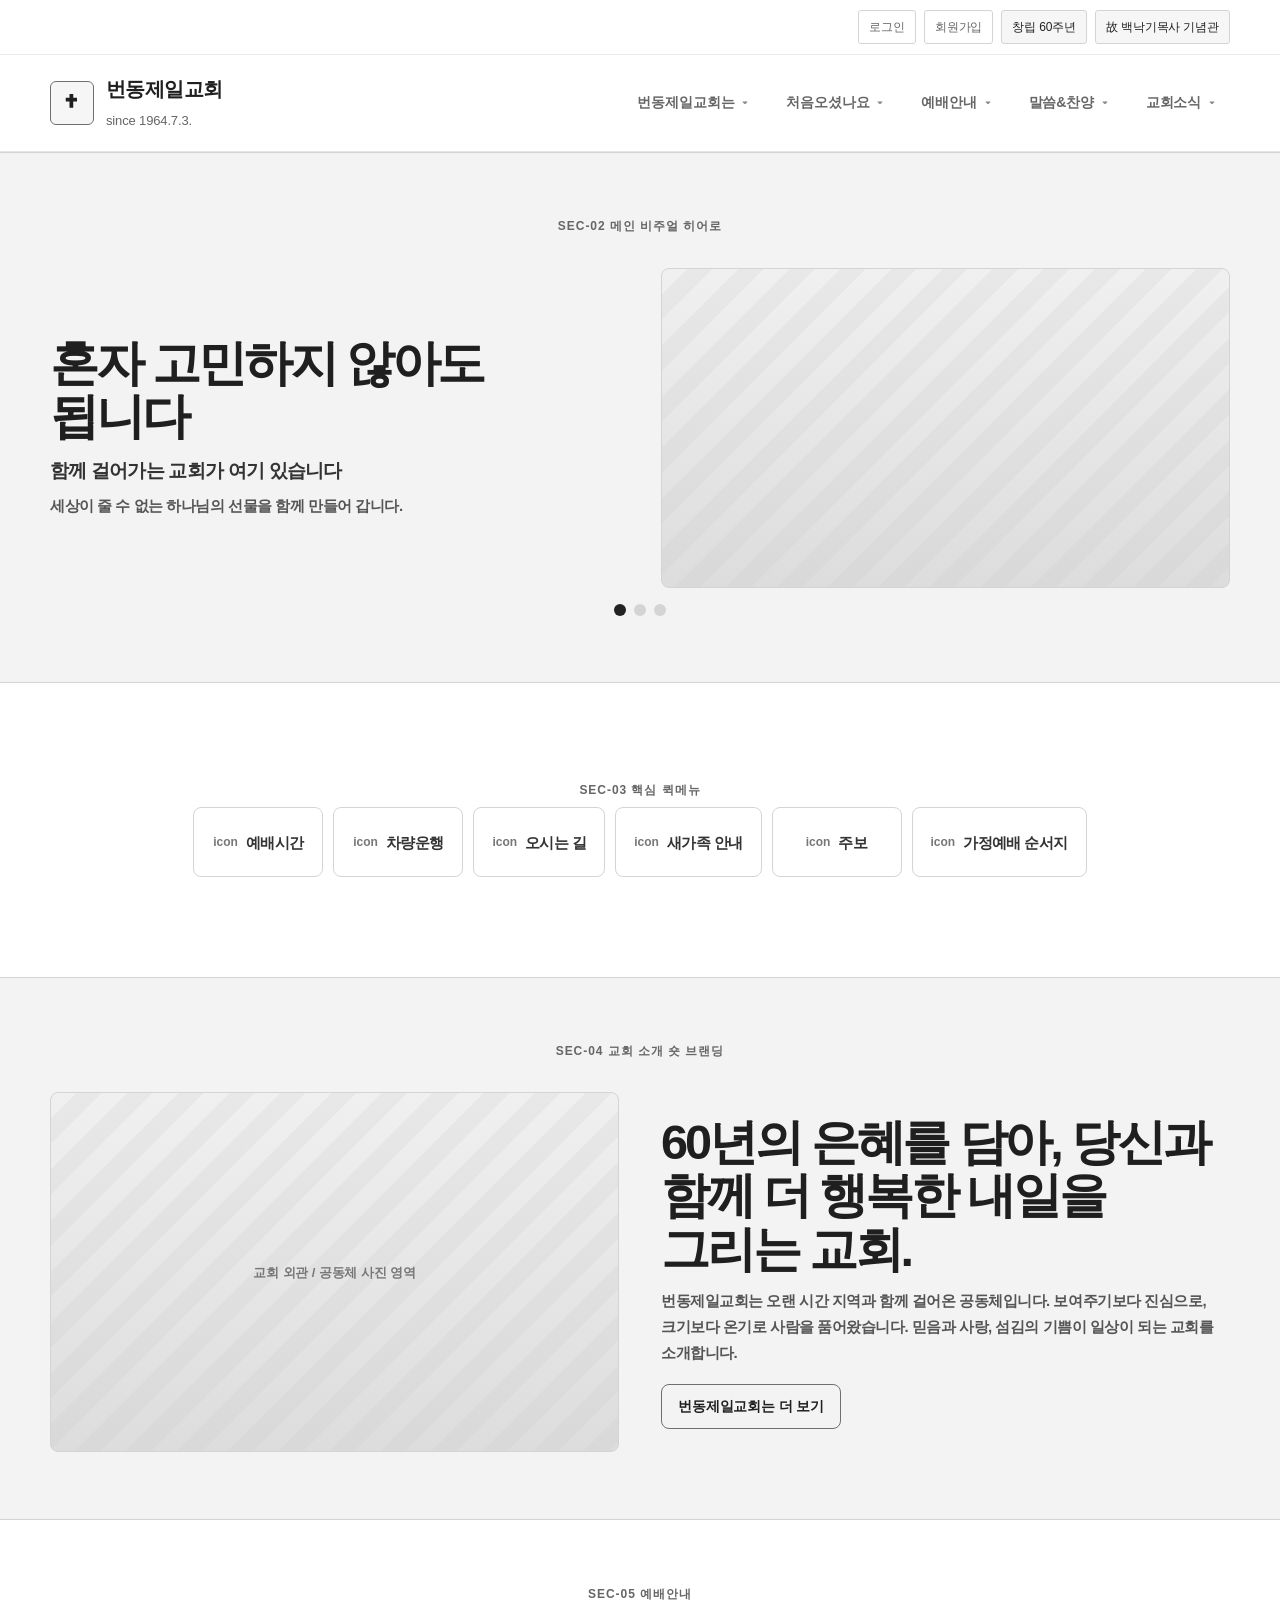
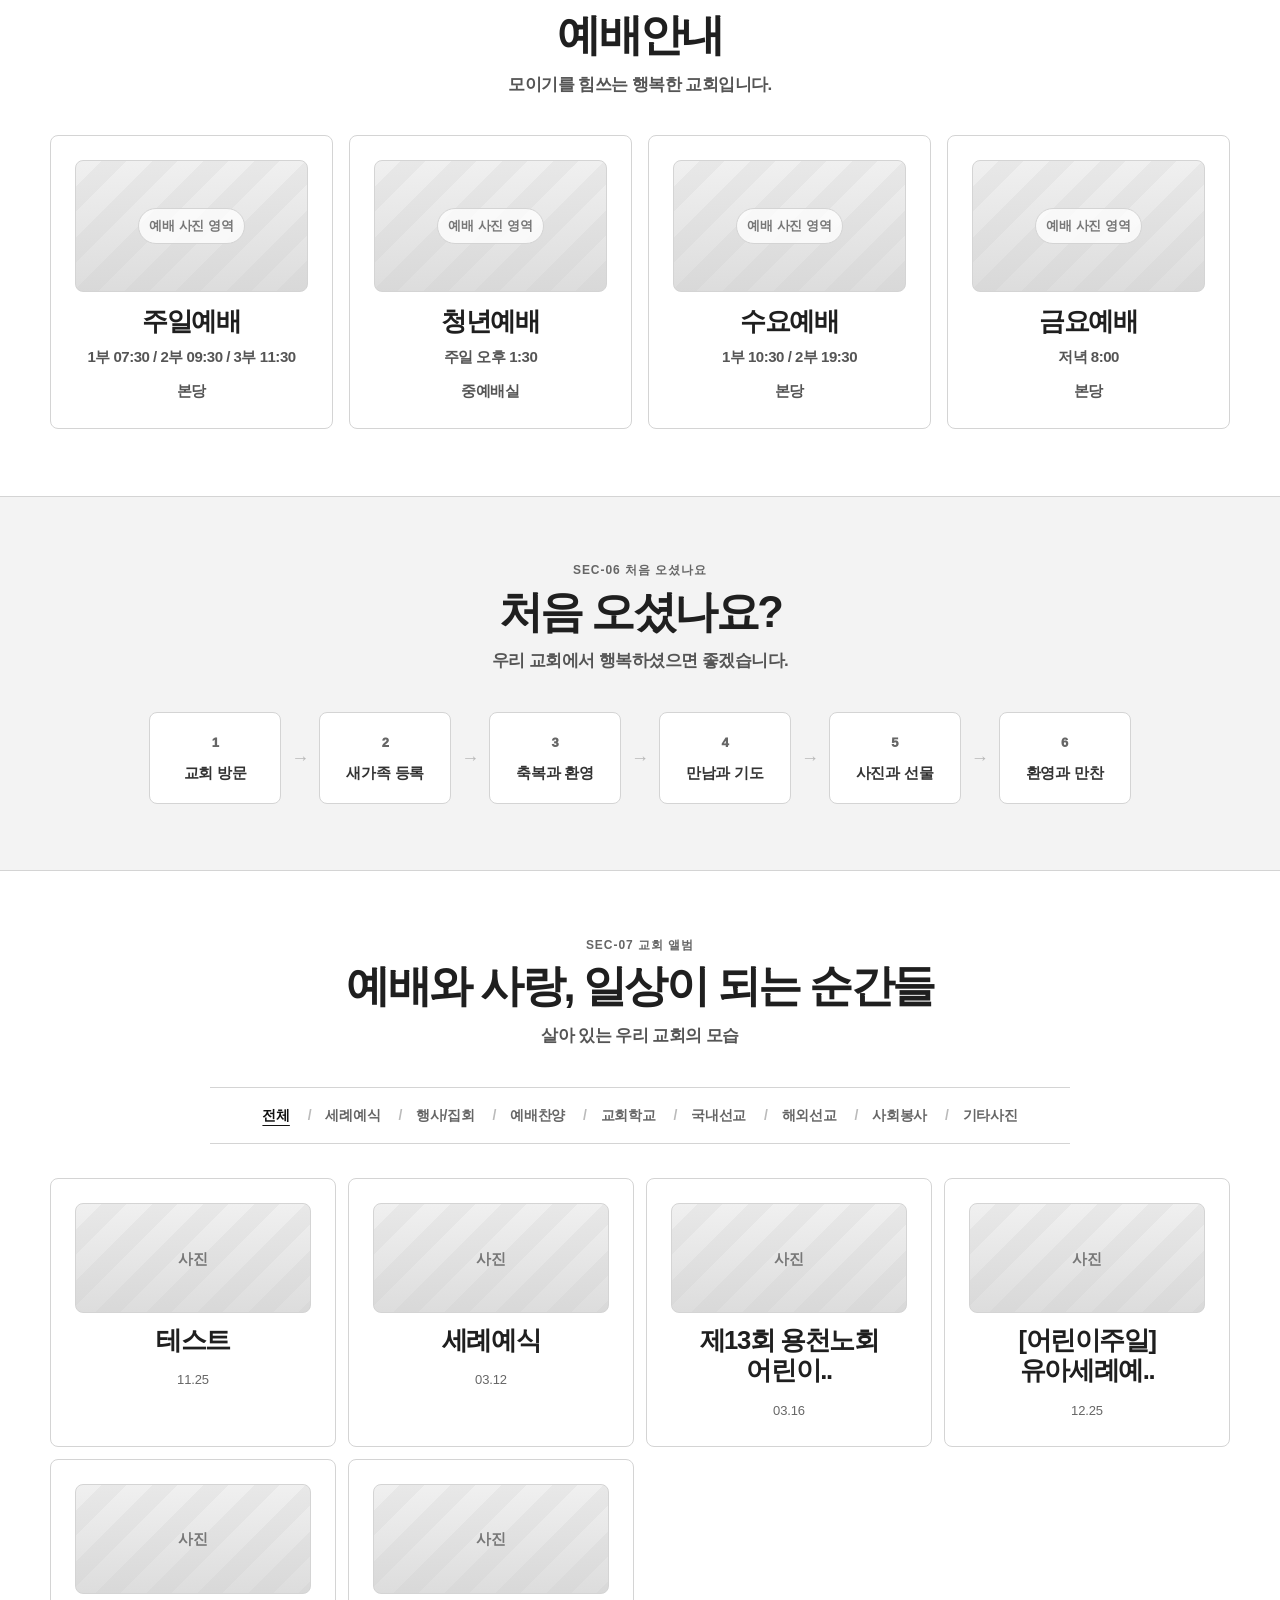
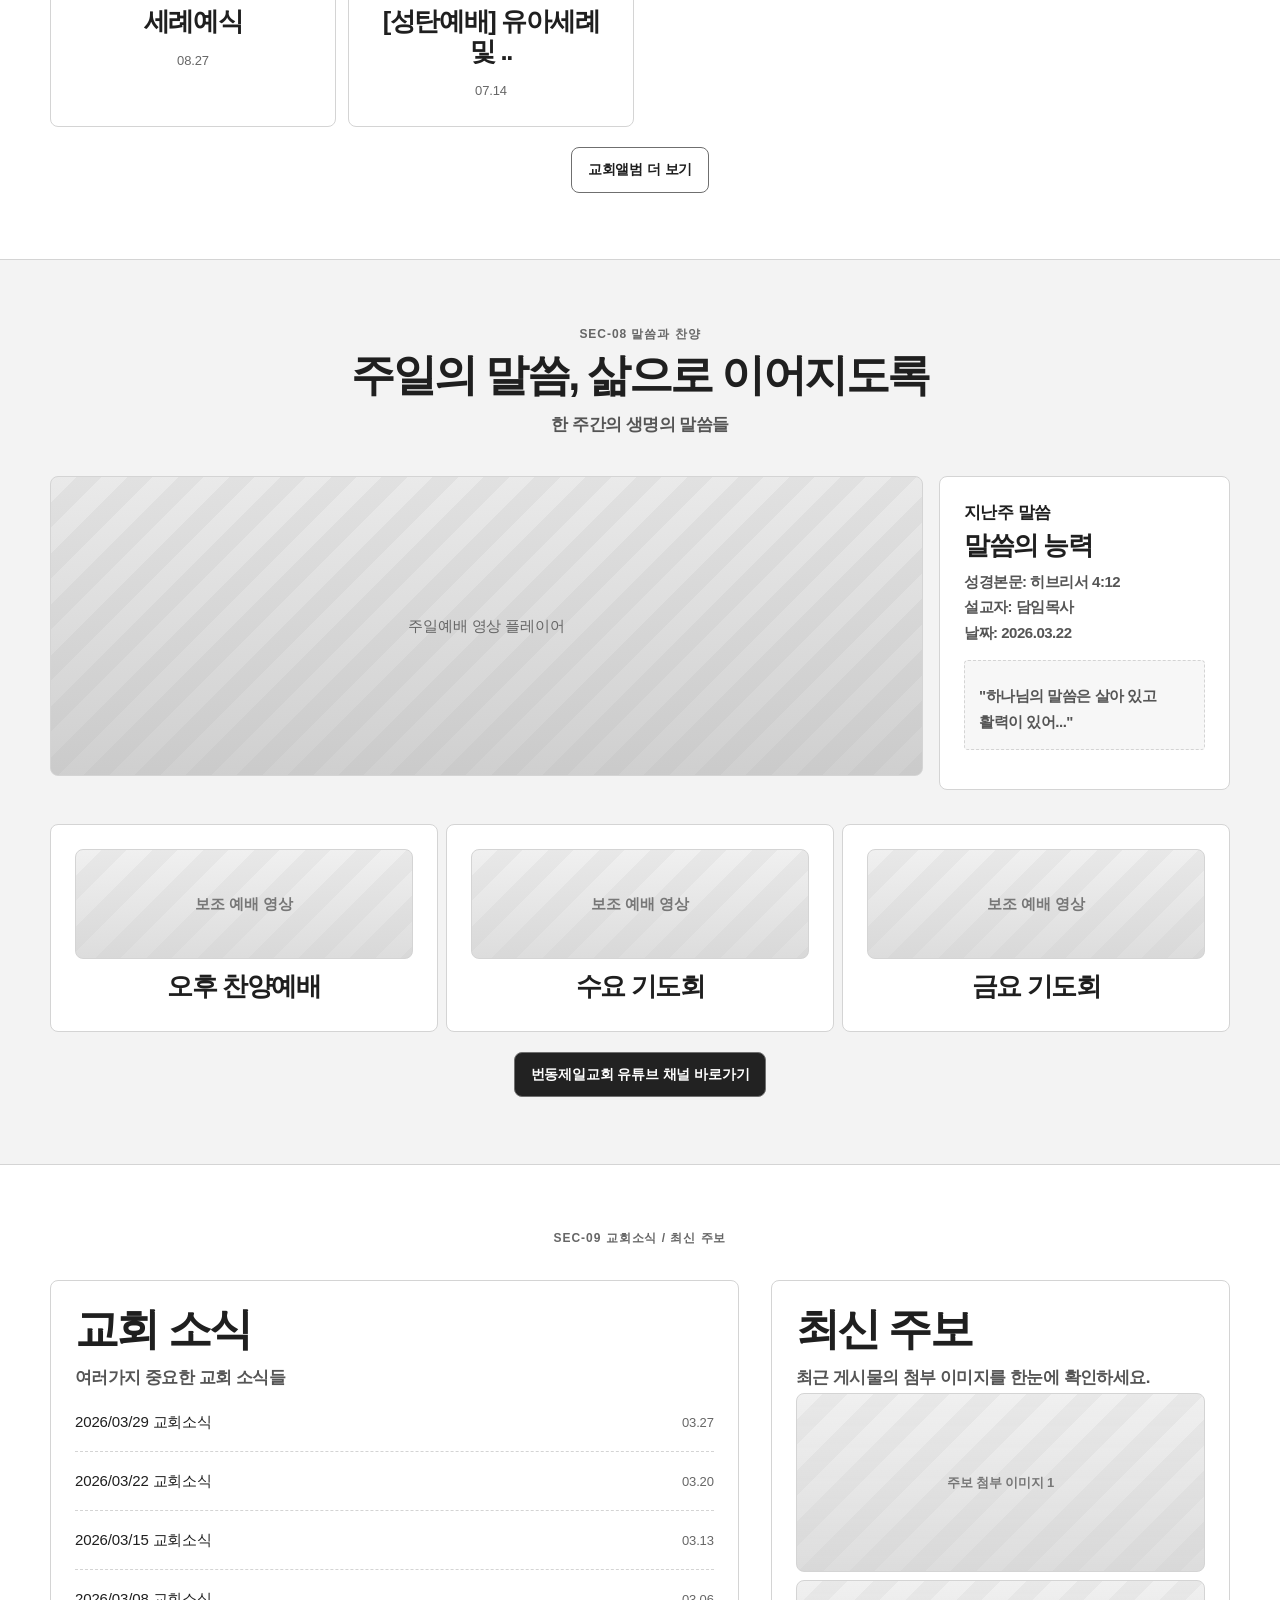
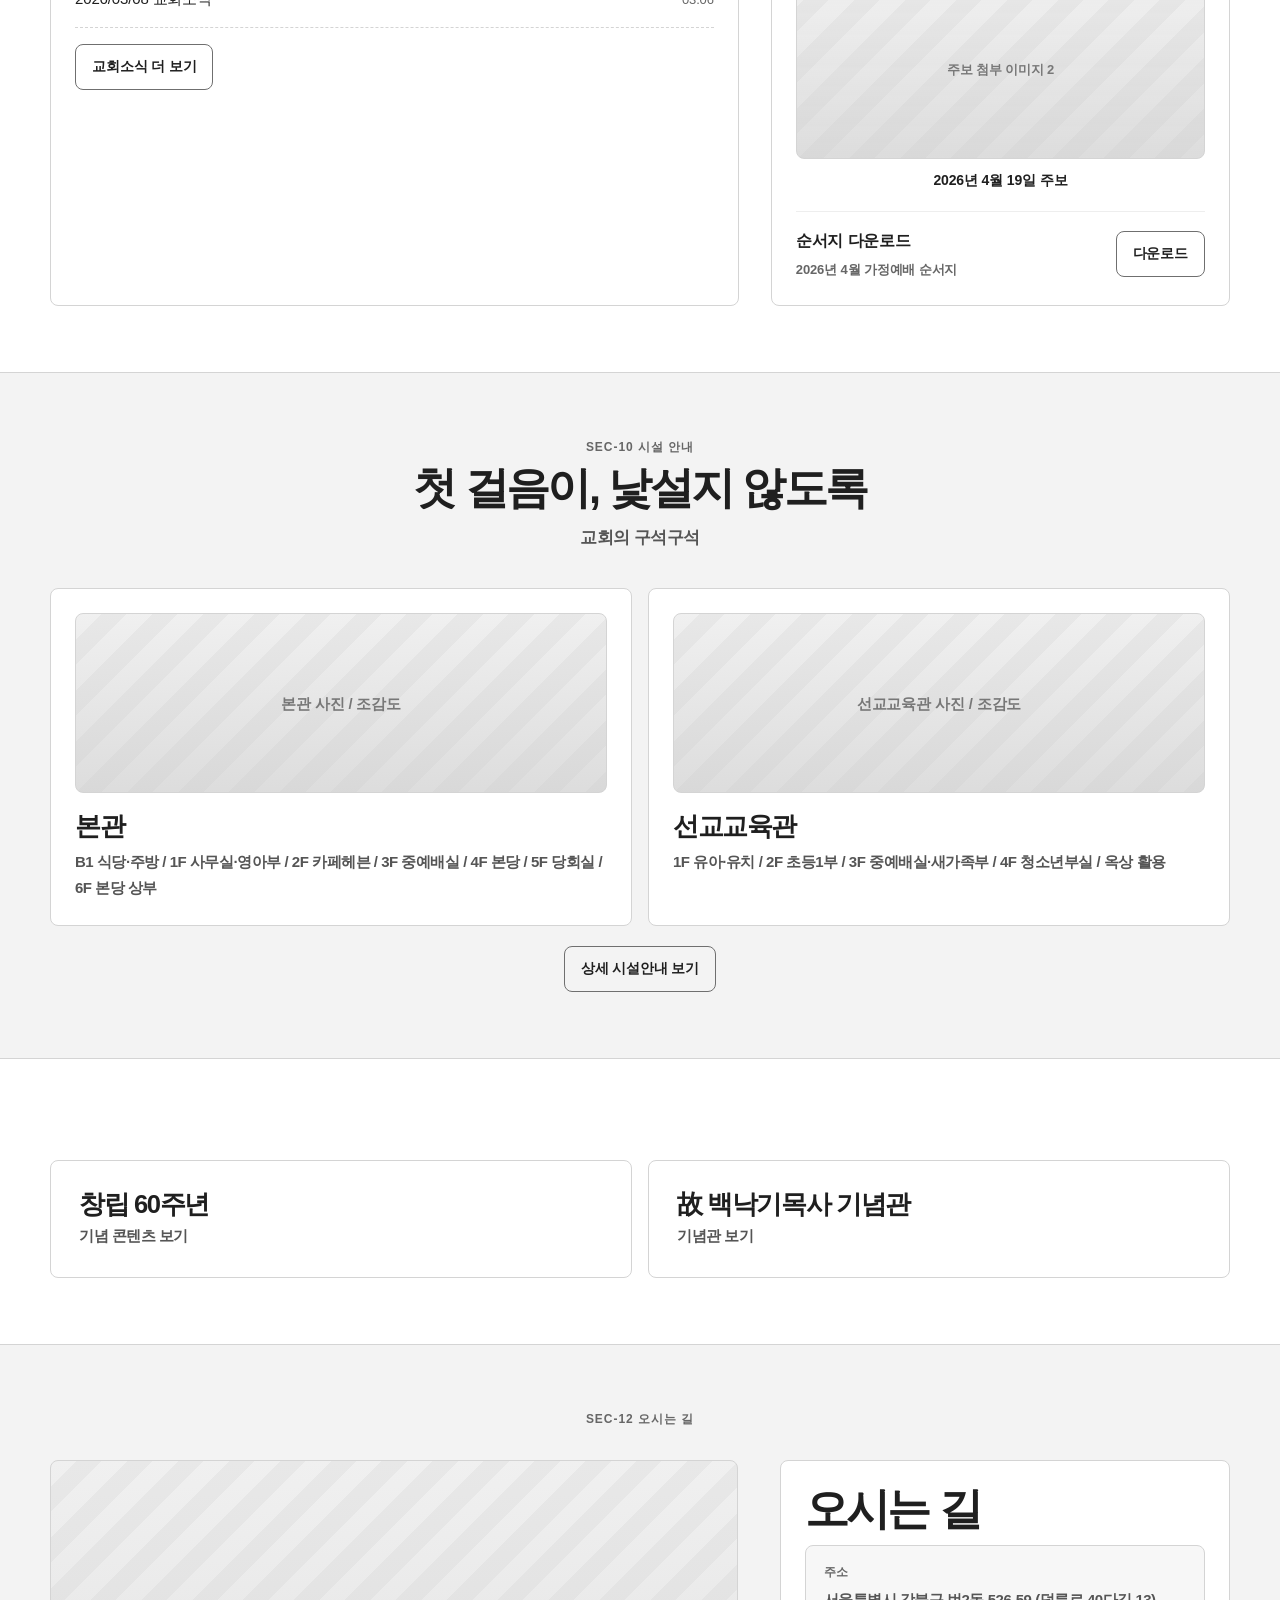
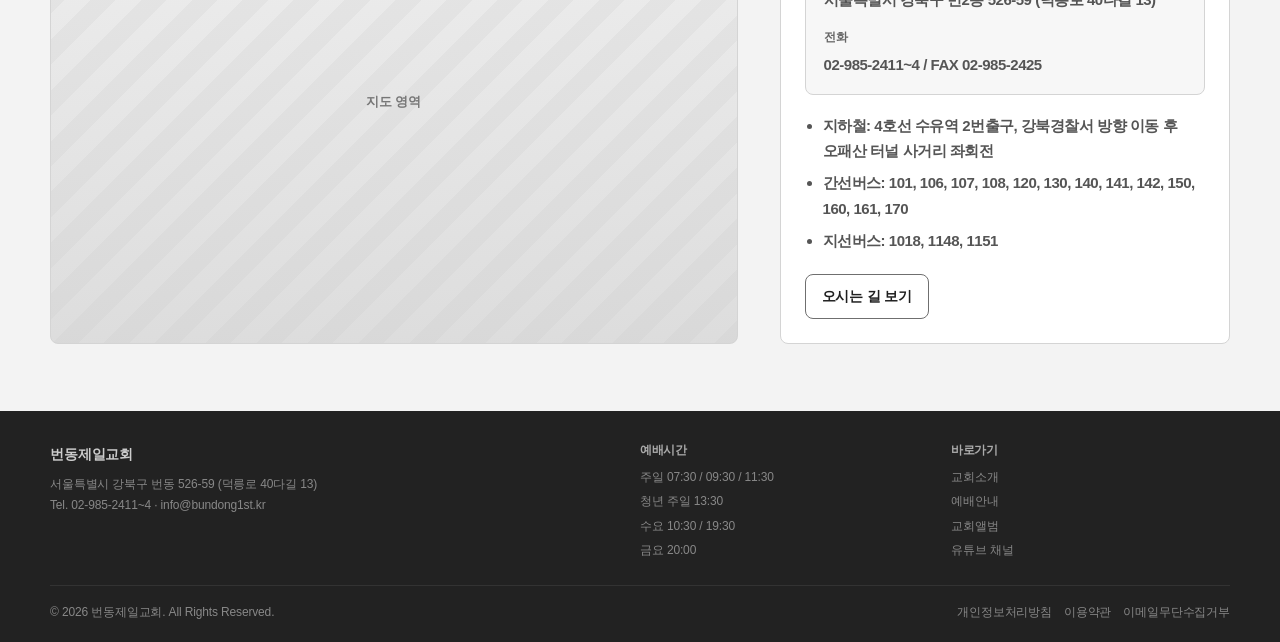
<file: index.html>
<!DOCTYPE html>
<html lang="ko">
<head>
  <meta charset="UTF-8">
  <meta name="viewport" content="width=device-width, initial-scale=1.0">
  <title>번동제일교회 리뉴얼 IA 와이어프레임 프로토타입</title>
  <meta
    name="description"
    content="번동제일교회 리뉴얼 01·02·03 문서와 기존 bundong.com 사이트맵 분석을 바탕으로 만든 IA 와이어프레임 프로토타입"
  >
  <link rel="stylesheet" href="assets/styles.css?v=20260429-mo-5">
</head>
<body>
  <noscript>이 프로토타입은 라우팅과 섹션 전환을 위해 JavaScript가 필요합니다.</noscript>
  <div id="app"></div>
  <script src="assets/site-data.js?v=20260429-mo-5"></script>
  <script src="assets/app.js?v=20260429-mo-5"></script>
</body>
</html>
</file>
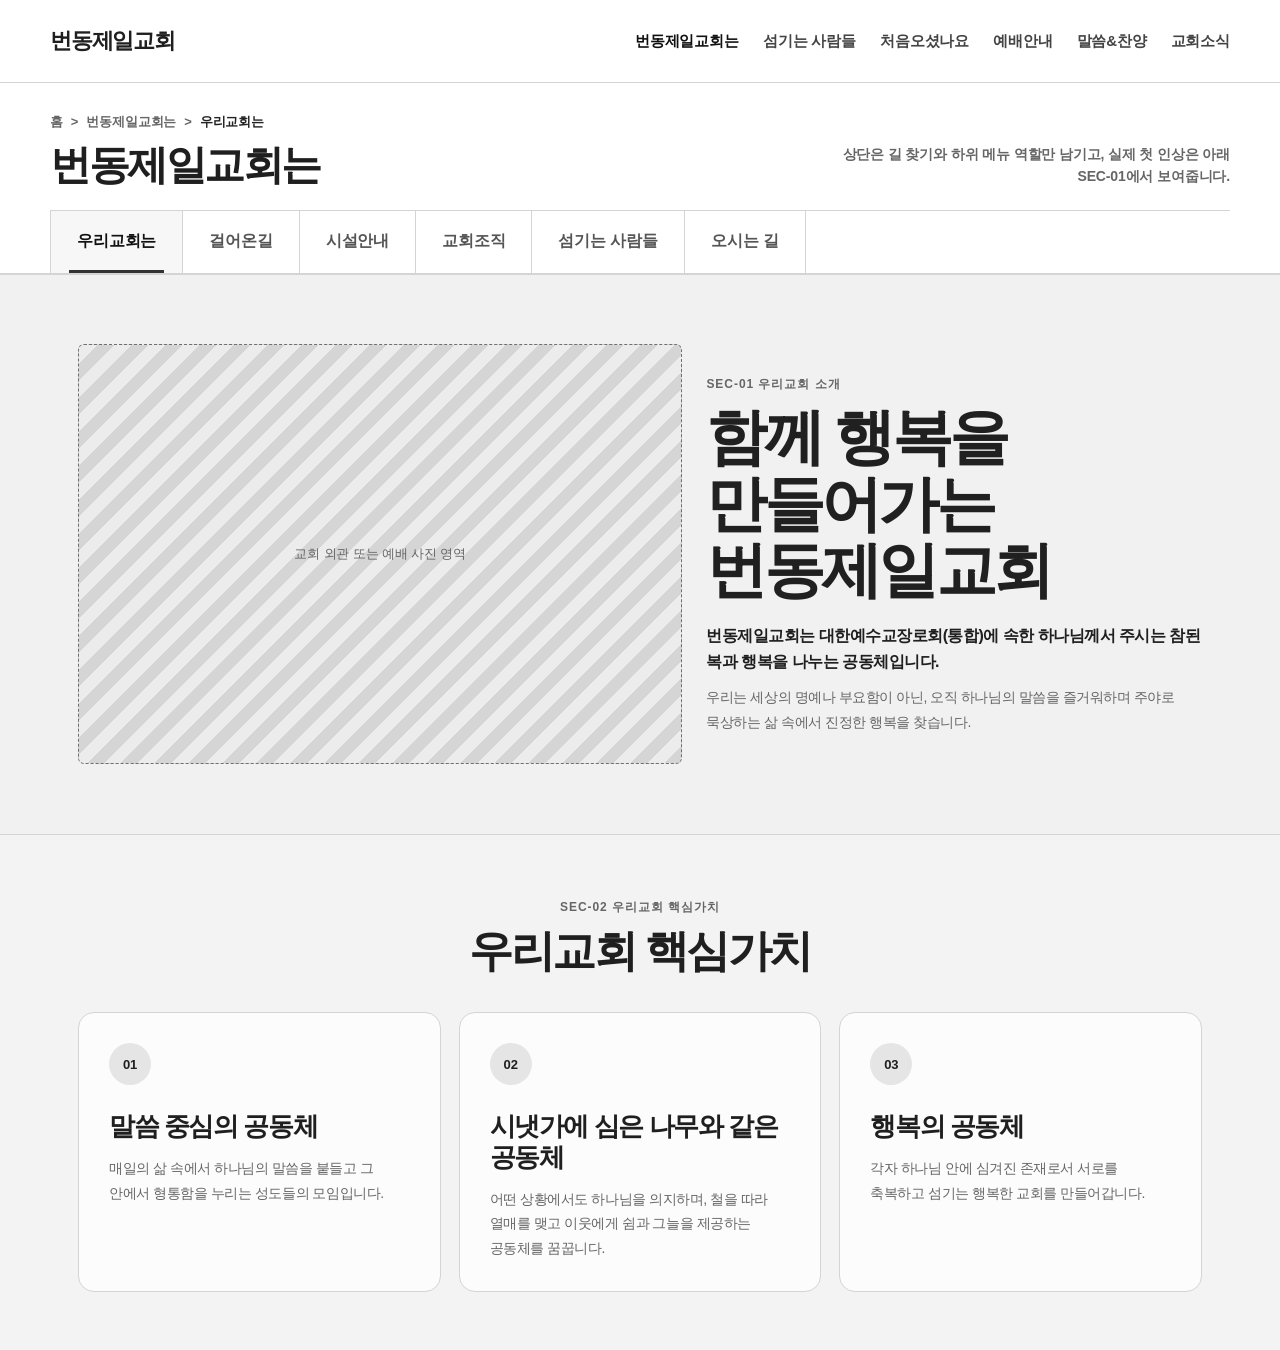
<file: drafts/church-compact-header-temp.html>
<!DOCTYPE html>
<html lang="ko">
<head>
  <meta charset="UTF-8">
  <meta name="viewport" content="width=device-width, initial-scale=1.0">
  <title>상단 축소형 임시 시안 | 우리교회는</title>
  <link rel="stylesheet" href="../assets/styles.css?v=20260416-9">
  <style>
    body {
      margin: 0;
      background: #ffffff;
    }
    .draft-site-header {
      border-bottom: 1px solid var(--line);
      background: #ffffff;
    }
    .draft-site-header__inner {
      width: min(1180px, calc(100% - 32px));
      min-height: 82px;
      display: flex;
      align-items: center;
      justify-content: space-between;
      gap: 24px;
      margin: 0 auto;
    }
    .draft-logo {
      color: var(--text);
      font-size: 22px;
      font-weight: 950;
      letter-spacing: -0.055em;
      white-space: nowrap;
    }
    .draft-main-nav {
      display: flex;
      gap: 24px;
      color: #444444;
      font-size: 15px;
      font-weight: 850;
      white-space: nowrap;
    }
    .draft-main-nav span:first-child {
      color: #111111;
      font-weight: 950;
    }
    .compact-sub-header {
      border-bottom: 1px solid var(--line);
      background: #ffffff;
    }
    .compact-sub-header__inner {
      width: min(1180px, calc(100% - 32px));
      margin: 0 auto;
      padding: 28px 0 0;
    }
    .compact-sub-header__top {
      display: flex;
      align-items: flex-end;
      justify-content: space-between;
      gap: 24px;
      margin-bottom: 22px;
    }
    .compact-sub-header__path {
      display: flex;
      flex-wrap: wrap;
      gap: 8px;
      align-items: center;
      margin-bottom: 10px;
      color: var(--muted);
      font-size: 13px;
      font-weight: 800;
    }
    .compact-sub-header__path span:last-child {
      color: #222222;
    }
    .compact-sub-header h1 {
      margin: 0;
      color: var(--text);
      font-size: clamp(30px, 3.2vw, 44px);
      line-height: 1.1;
      letter-spacing: -0.06em;
    }
    .compact-sub-header__note {
      max-width: 420px;
      margin: 0;
      color: var(--muted);
      font-size: 14px;
      font-weight: 760;
      line-height: 1.6;
      text-align: right;
    }
    .compact-sub-tabs {
      display: flex;
      gap: 0;
      overflow-x: auto;
      border-top: 1px solid var(--line);
    }
    .compact-sub-tabs a {
      position: relative;
      min-height: 62px;
      display: inline-flex;
      align-items: center;
      justify-content: center;
      padding: 0 26px;
      border-right: 1px solid var(--line);
      color: #555555;
      font-size: 16px;
      font-weight: 850;
      white-space: nowrap;
    }
    .compact-sub-tabs a:first-child {
      border-left: 1px solid var(--line);
    }
    .compact-sub-tabs a.is-current {
      color: #111111;
      font-weight: 950;
      background: #f7f7f7;
    }
    .compact-sub-tabs a.is-current::after {
      content: "";
      position: absolute;
      right: 18px;
      bottom: 0;
      left: 18px;
      height: 3px;
      background: #333333;
    }
    .draft-page {
      width: 100%;
      margin: 0;
    }
    .draft-page .subpage-content {
      width: 100%;
    }
    .draft-page .subpage-content > .panel {
      padding-right: max(28px, calc((100vw - 1180px) / 2 + 28px));
      padding-left: max(28px, calc((100vw - 1180px) / 2 + 28px));
    }
    .draft-page .church-landing-hero {
      grid-template-columns: minmax(0, 1fr) minmax(380px, 0.82fr);
      min-height: 560px;
      align-items: center;
    }
    .draft-page .church-landing-hero__media {
      min-height: 420px;
    }
    .draft-page .church-core-grid {
      width: min(1180px, 100%);
      margin: 0 auto;
    }
    @media (max-width: 900px) {
      .draft-site-header__inner,
      .compact-sub-header__inner {
        width: min(100% - 24px, 1180px);
      }
      .draft-main-nav {
        display: none;
      }
      .compact-sub-header__top {
        align-items: flex-start;
        flex-direction: column;
      }
      .compact-sub-header__note {
        text-align: left;
      }
      .draft-page .church-landing-hero {
        grid-template-columns: 1fr;
        min-height: auto;
      }
      .draft-page .church-landing-hero__media {
        min-height: 280px;
      }
    }
  </style>
</head>
<body>
  <header class="draft-site-header">
    <div class="draft-site-header__inner">
      <div class="draft-logo">번동제일교회</div>
      <nav class="draft-main-nav" aria-label="주요 메뉴">
        <span>번동제일교회는</span>
        <span>섬기는 사람들</span>
        <span>처음오셨나요</span>
        <span>예배안내</span>
        <span>말씀&찬양</span>
        <span>교회소식</span>
      </nav>
    </div>
  </header>

  <header class="compact-sub-header">
    <div class="compact-sub-header__inner">
      <div class="compact-sub-header__top">
        <div>
          <div class="compact-sub-header__path" aria-label="현재 위치">
            <span>홈</span>
            <span>&gt;</span>
            <span>번동제일교회는</span>
            <span>&gt;</span>
            <span>우리교회는</span>
          </div>
          <h1>번동제일교회는</h1>
        </div>
        <p class="compact-sub-header__note">상단은 길 찾기와 하위 메뉴 역할만 남기고, 실제 첫 인상은 아래 SEC-01에서 보여줍니다.</p>
      </div>
      <nav class="compact-sub-tabs" aria-label="번동제일교회는 하위 메뉴">
        <a class="is-current" href="#">우리교회는</a>
        <a href="#">걸어온길</a>
        <a href="#">시설안내</a>
        <a href="#">교회조직</a>
        <a href="#">섬기는 사람들</a>
        <a href="#">오시는 길</a>
      </nav>
    </div>
  </header>

  <main class="draft-page">
    <div class="subpage-content">
      <section id="section-church" class="church-landing-hero panel church-about-hero">
        <div class="church-landing-hero__media">교회 외관 또는 예배 사진 영역</div>
        <div class="church-landing-hero__copy">
          <span class="eyebrow">SEC-01 우리교회 소개</span>
          <h2>함께 행복을 만들어가는<br>번동제일교회</h2>
          <div class="church-landing-hero__intro">
            <p class="church-landing-hero__lead">번동제일교회는 대한예수교장로회(통합)에 속한 하나님께서 주시는 참된 복과 행복을 나누는 공동체입니다.</p>
            <p>우리는 세상의 명예나 부요함이 아닌, 오직 하나님의 말씀을 즐거워하며 주야로 묵상하는 삶 속에서 진정한 행복을 찾습니다.</p>
          </div>
        </div>
      </section>

      <section class="panel church-core-section church-slogan-section">
        <div class="section-head section-head-center">
          <div>
            <span class="eyebrow">SEC-02 우리교회 핵심가치</span>
            <h2>우리교회 핵심가치</h2>
          </div>
        </div>
        <div class="church-core-grid">
          <article class="church-core-card">
            <span>01</span>
            <h3>말씀 중심의 공동체</h3>
            <p>매일의 삶 속에서 하나님의 말씀을 붙들고 그 안에서 형통함을 누리는 성도들의 모임입니다.</p>
          </article>
          <article class="church-core-card">
            <span>02</span>
            <h3>시냇가에 심은 나무와 같은 공동체</h3>
            <p>어떤 상황에서도 하나님을 의지하며, 철을 따라 열매를 맺고 이웃에게 쉼과 그늘을 제공하는 공동체를 꿈꿉니다.</p>
          </article>
          <article class="church-core-card">
            <span>03</span>
            <h3>행복의 공동체</h3>
            <p>각자 하나님 안에 심겨진 존재로서 서로를 축복하고 섬기는 행복한 교회를 만들어갑니다.</p>
          </article>
        </div>
      </section>
    </div>
  </main>
</body>
</html>
</file>
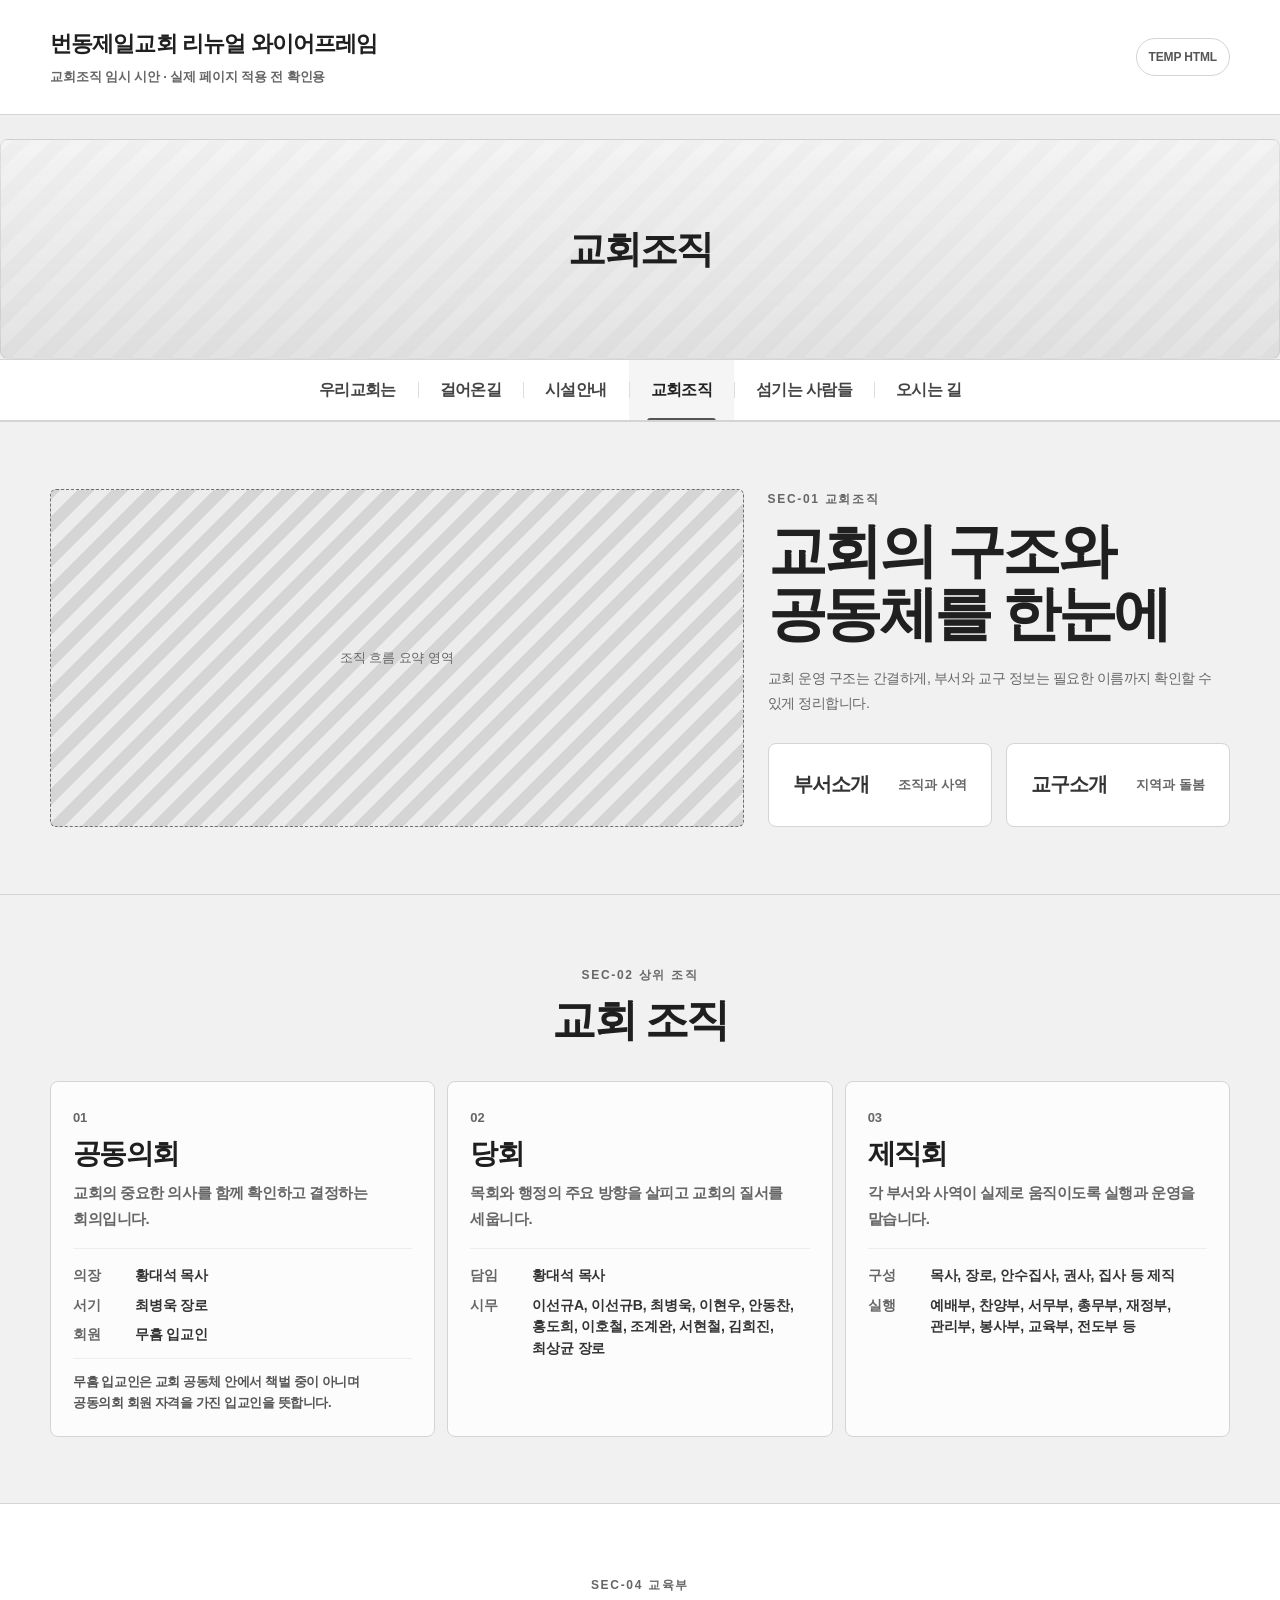
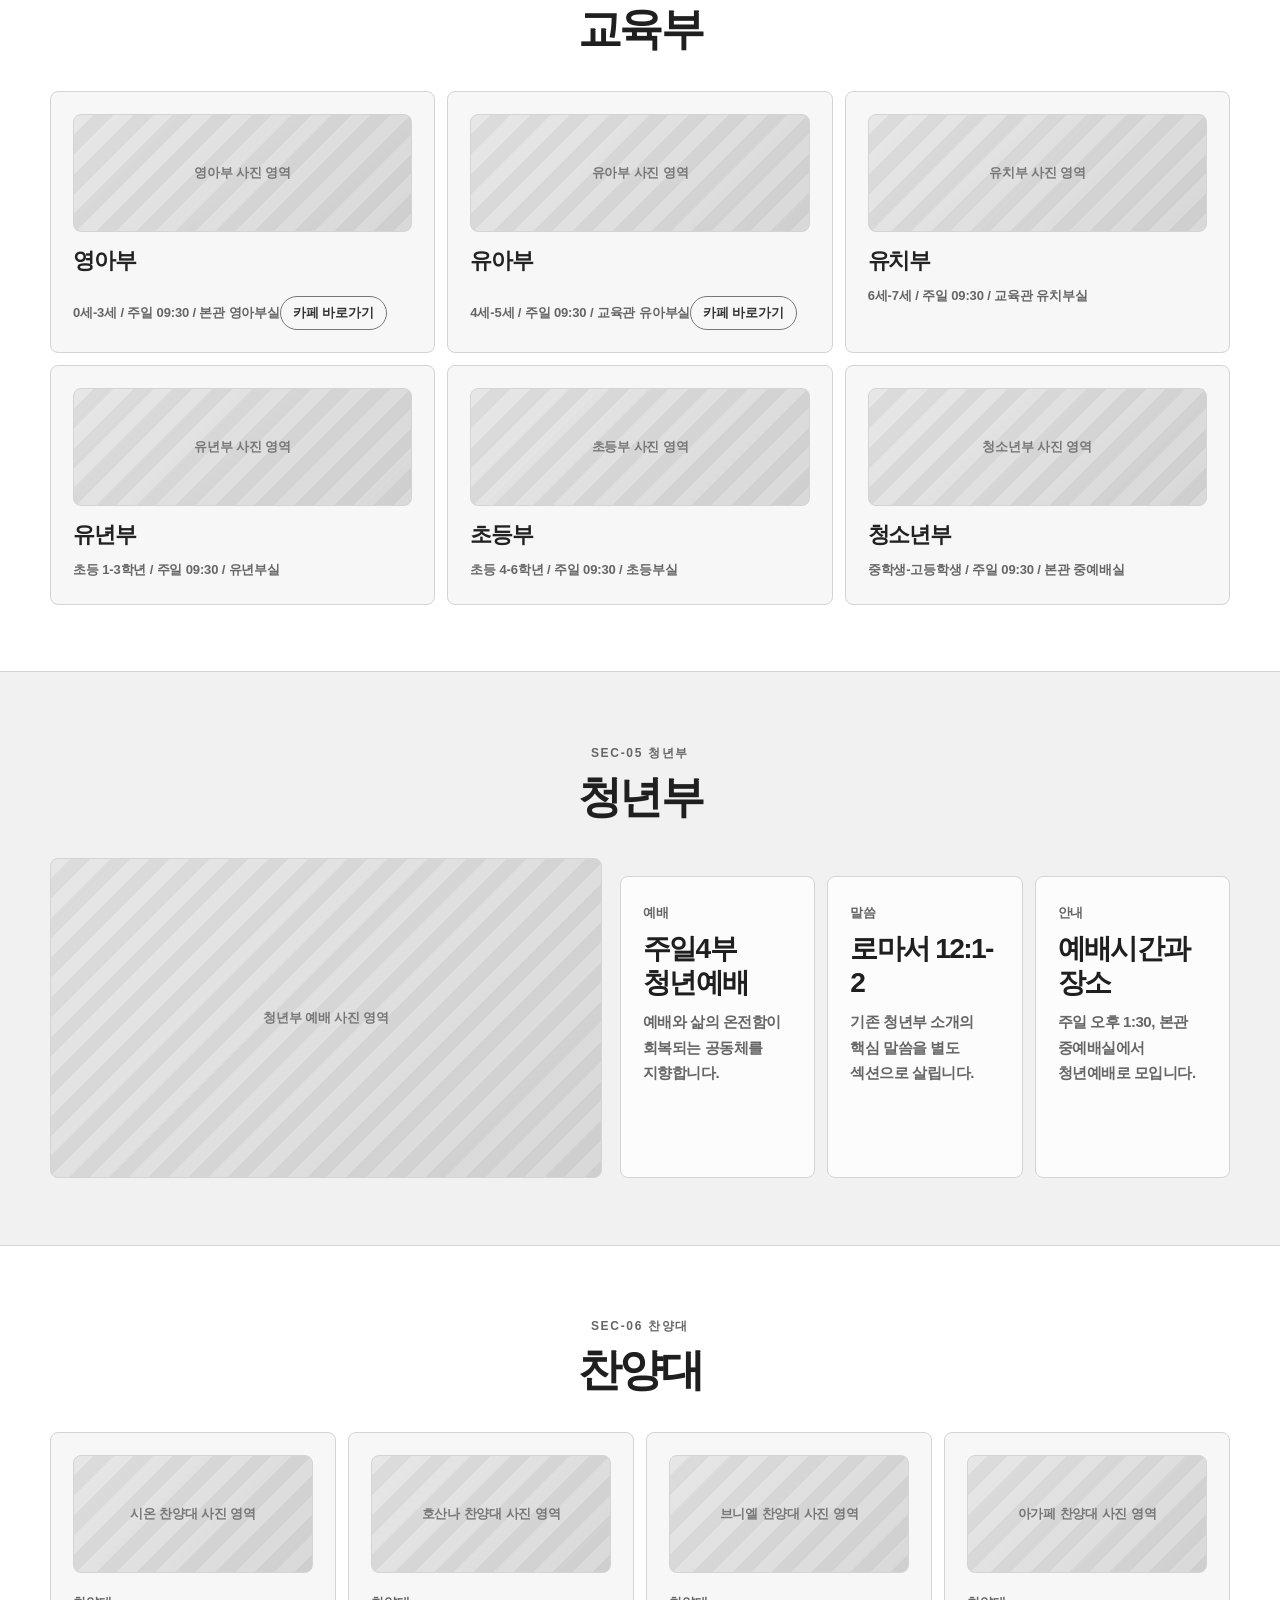
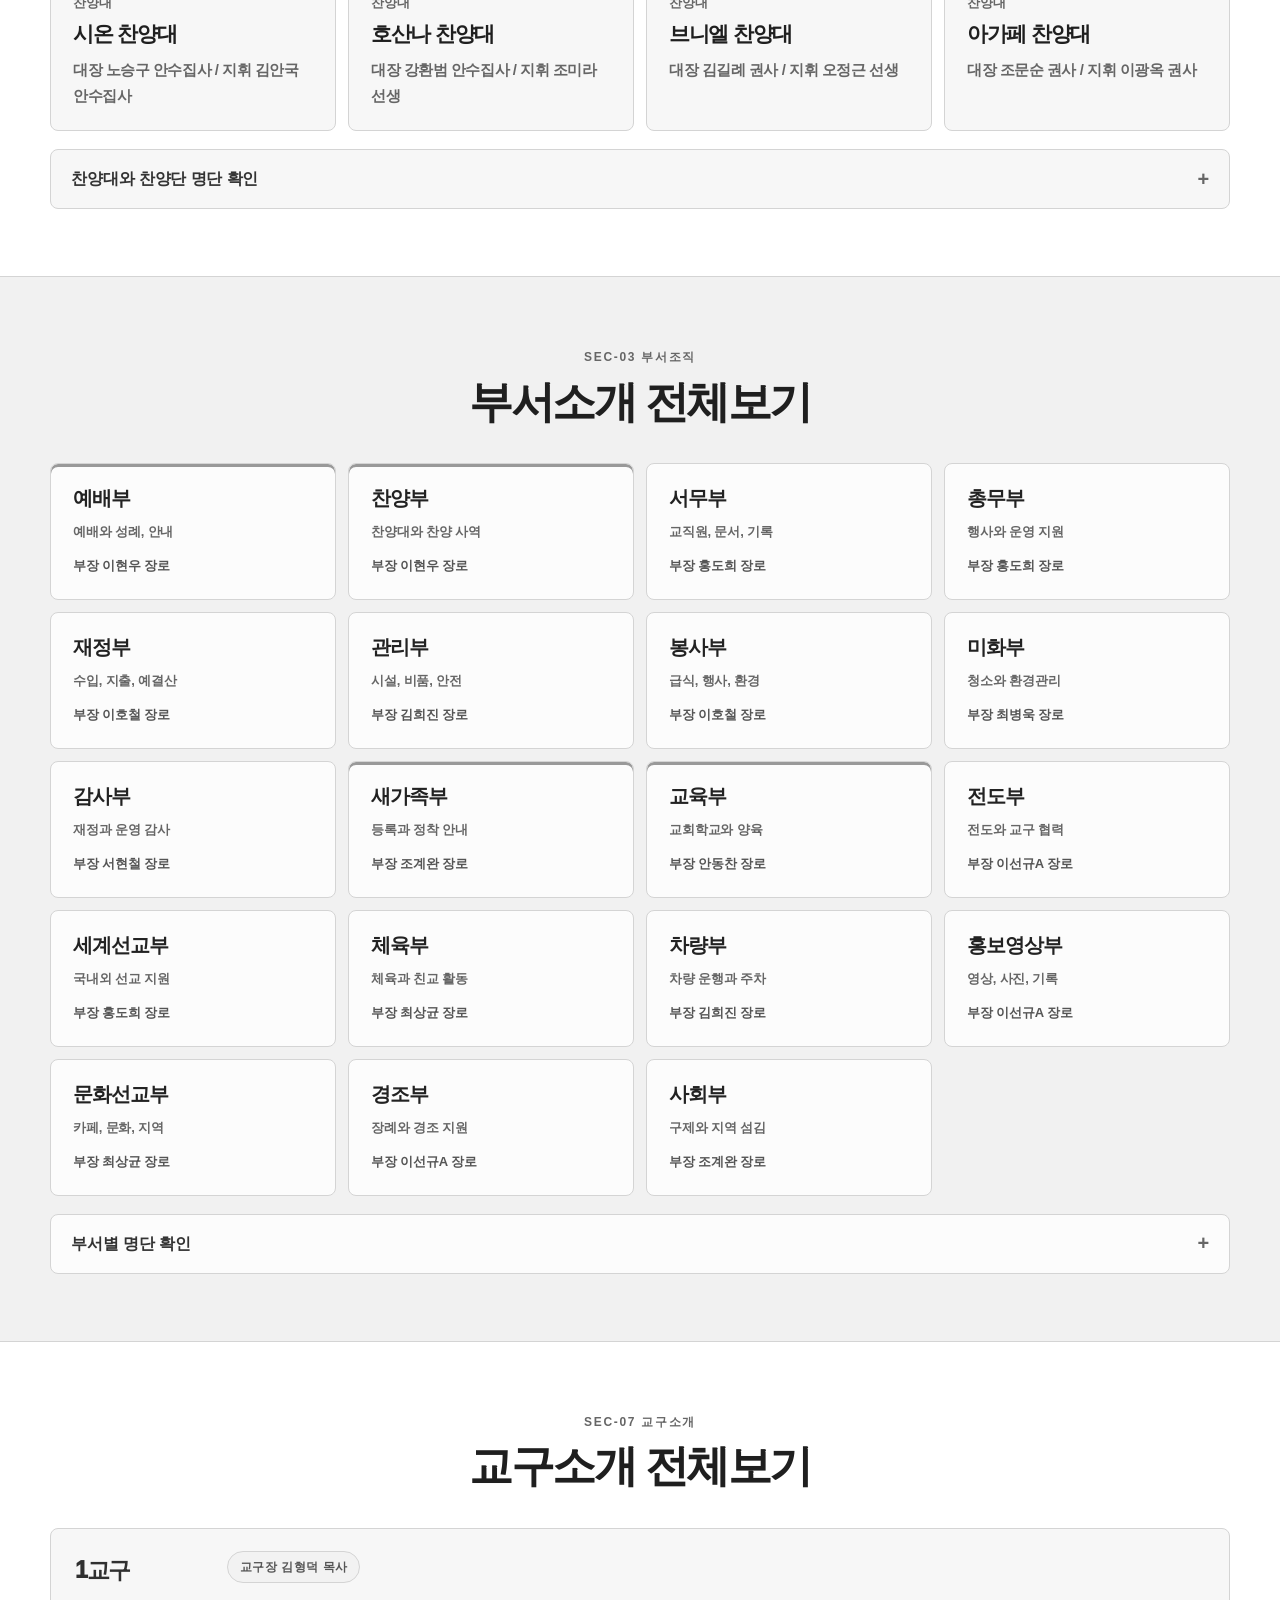
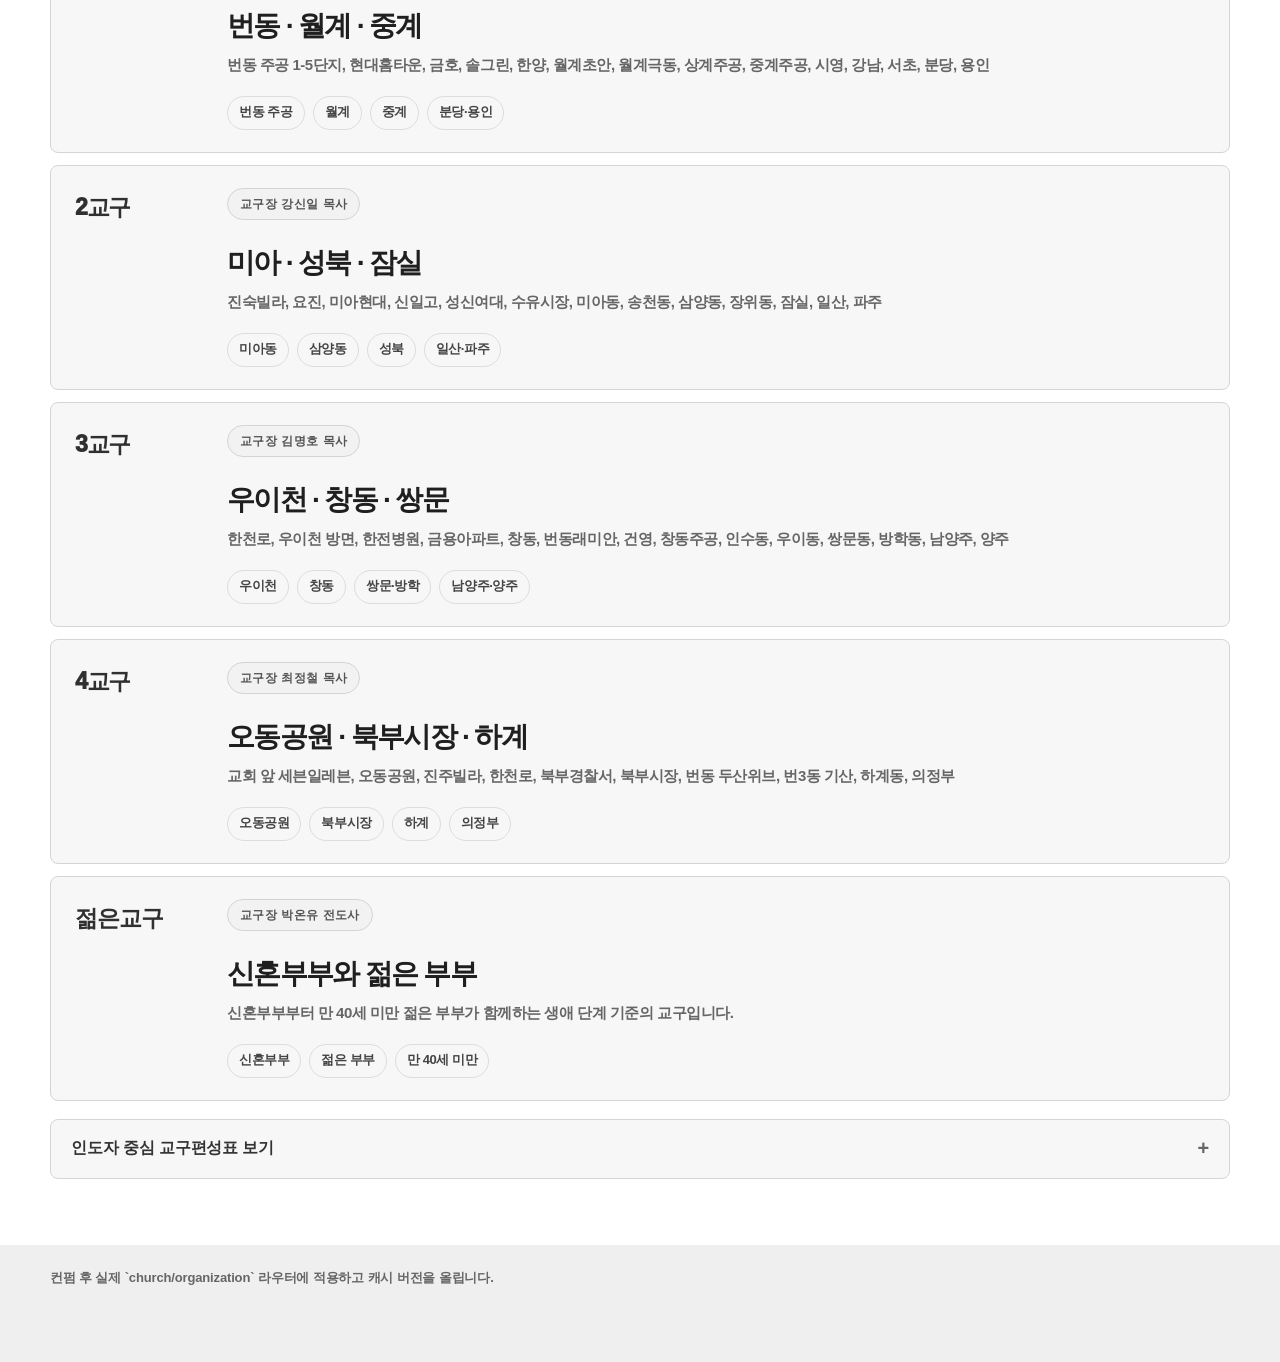
<file: drafts/church-organization-temp.html>
<!DOCTYPE html>
<html lang="ko">
<head>
  <meta charset="UTF-8">
  <meta name="viewport" content="width=device-width, initial-scale=1.0">
  <title>교회조직 임시 시안 | 번동제일교회</title>
  <link rel="stylesheet" href="../assets/styles.css?v=20260413-109">
  <style>
    body { background: #efefef; }
    .draft-shell { padding: 0 0 72px; }
    .draft-header { border-bottom: 1px solid var(--line); background: #ffffff; }
    .draft-header__inner {
      width: min(1180px, calc(100% - 32px));
      margin: 0 auto;
      padding: 26px 0;
      display: flex;
      align-items: center;
      justify-content: space-between;
      gap: 18px;
    }
    .draft-header strong { display: block; font-size: 22px; letter-spacing: -0.04em; }
    .draft-header span { color: var(--muted); font-size: 13px; font-weight: 700; }
    .draft-note {
      border: 1px solid var(--line);
      border-radius: 999px;
      padding: 8px 12px;
      color: #555555;
      font-size: 12px;
      font-weight: 900;
      white-space: nowrap;
    }
    .organization-hero-panel .church-landing-hero__copy h2 {
      max-width: 660px;
      font-size: clamp(38px, 4.6vw, 62px) !important;
      line-height: 1.08 !important;
    }
    .organization-section-nav {
      display: grid;
      grid-template-columns: repeat(2, minmax(0, 1fr));
      gap: 14px;
      margin-top: 28px;
    }
    .organization-section-nav a {
      min-height: 84px;
      display: flex;
      align-items: center;
      justify-content: space-between;
      gap: 16px;
      padding: 22px 24px;
      border: 1px solid var(--line);
      border-radius: 8px;
      background: #ffffff;
      color: #333333;
      font-size: 20px;
      font-weight: 900;
      letter-spacing: -0.05em;
    }
    .organization-section-nav span {
      color: var(--muted);
      font-size: 13px;
      font-weight: 800;
      letter-spacing: 0;
    }
    .organization-rhythm .section-head { margin-bottom: clamp(30px, 4vw, 46px); }
    .organization-governance-grid,
    .organization-unit-grid,
    .organization-age-grid,
    .organization-youth-grid,
    .organization-choir-grid,
    .organization-parish-summary {
      display: grid;
      gap: 12px;
    }
    .organization-governance-grid { grid-template-columns: repeat(3, minmax(0, 1fr)); }
    .organization-unit-grid { grid-template-columns: repeat(4, minmax(0, 1fr)); }
    .organization-age-grid { grid-template-columns: repeat(3, minmax(0, 1fr)); }
    .organization-youth-grid { grid-template-columns: repeat(3, minmax(0, 1fr)); }
    .organization-choir-grid { grid-template-columns: repeat(4, minmax(0, 1fr)); }
    .organization-parish-summary { grid-template-columns: repeat(3, minmax(0, 1fr)); margin-bottom: 18px; }
    .organization-card,
    .organization-unit-card,
    .organization-age-card,
    .organization-parish-card,
    .organization-list-details,
    .organization-name-panel {
      border: 1px solid var(--line);
      border-radius: 8px;
      background: #ffffff;
    }
    .organization-card,
    .organization-unit-card,
    .organization-age-card,
    .organization-name-panel,
    .organization-parish-summary div { padding: 22px; }
    .organization-card small,
    .organization-unit-card small,
    .organization-age-card span,
    .organization-name-panel small,
    .organization-parish-summary span,
    .organization-parish-region {
      color: var(--muted);
      font-size: 13px;
      font-weight: 800;
      line-height: 1.5;
    }
    .organization-card h3,
    .organization-unit-card h3,
    .organization-name-panel h3,
    .organization-parish-card h3 {
      margin: 8px 0 10px;
      color: var(--text);
      font-size: clamp(22px, 2.2vw, 30px);
      line-height: 1.18;
      letter-spacing: -0.06em;
    }
    .organization-card p,
    .organization-unit-card p,
    .organization-name-panel p,
    .organization-parish-card p {
      margin: 0;
      color: var(--muted);
      font-size: 15px;
      line-height: 1.72;
      font-weight: 720;
    }
    .organization-unit-card strong,
    .organization-age-card strong,
    .organization-parish-summary strong {
      display: block;
      color: #222222;
      font-size: 20px;
      line-height: 1.2;
      letter-spacing: -0.055em;
    }
    .organization-unit-card strong { margin-bottom: 8px; }
    .organization-age-card strong { margin-bottom: 8px; font-size: 22px; }
    .organization-unit-card em {
      display: block;
      margin-top: 12px;
      color: #555555;
      font-size: 13px;
      font-style: normal;
      font-weight: 850;
    }
    .organization-unit-card.is-featured { background: #f5f5f5; box-shadow: inset 0 3px 0 #999999; }
    .organization-list-details {
      margin-top: 18px;
      overflow: hidden;
    }
    .organization-list-details summary {
      min-height: 58px;
      display: flex;
      align-items: center;
      justify-content: space-between;
      gap: 16px;
      padding: 0 20px;
      cursor: pointer;
      color: #333333;
      font-size: 16px;
      font-weight: 900;
      list-style: none;
    }
    .organization-list-details summary::-webkit-details-marker { display: none; }
    .organization-list-details summary::after {
      content: "+";
      color: var(--muted);
      font-size: 20px;
      font-weight: 800;
    }
    .organization-list-details[open] summary::after { content: "-"; }
    .organization-name-list {
      display: grid;
      gap: 0;
      padding: 0 20px 20px;
    }
    .organization-name-row {
      display: grid;
      grid-template-columns: 128px minmax(0, 1fr);
      gap: 18px;
      padding: 14px 0;
      border-top: 1px solid #eeeeee;
      color: #333333;
      font-size: 14px;
      line-height: 1.65;
      font-weight: 720;
    }
    .organization-name-row strong {
      color: #222222;
      font-weight: 950;
    }
    .organization-feature-split {
      display: grid;
      grid-template-columns: minmax(260px, 0.72fr) minmax(0, 1.28fr);
      gap: 18px;
      align-items: stretch;
    }
    .organization-feature-lead {
      display: flex;
      flex-direction: column;
      justify-content: center;
    }
    .organization-feature-lead span,
    .organization-parish-region {
      display: inline-grid;
      place-items: center;
      width: fit-content;
      min-width: 44px;
      height: 32px;
      margin-bottom: 18px;
      padding: 0 12px;
      border: 1px solid var(--line);
      border-radius: 999px;
      background: #f2f2f2;
      color: #555555;
      font-size: 12px;
      font-weight: 950;
      letter-spacing: 0.04em;
    }
    .organization-youth-grid,
    .organization-choir-grid { margin-top: 18px; }
    .organization-choir-grid .organization-name-panel h3 { font-size: 21px; }
    .organization-photo {
      min-height: 150px;
      display: grid;
      place-items: center;
      margin-bottom: 16px;
      border: 1px solid var(--line);
      border-radius: 8px;
      background:
        linear-gradient(135deg, rgba(0, 0, 0, 0.03), rgba(0, 0, 0, 0.09)),
        repeating-linear-gradient(135deg, #eeeeee 0, #eeeeee 14px, #e3e3e3 14px, #e3e3e3 28px);
      color: #777777;
      font-size: 13px;
      font-weight: 900;
      text-align: center;
    }
    .organization-photo.is-wide {
      min-height: 320px;
      margin-bottom: 0;
    }
    .organization-photo.is-small {
      min-height: 118px;
    }
    .organization-governance-list {
      display: grid;
      gap: 8px;
      margin-top: 16px;
      padding-top: 16px;
      border-top: 1px solid #eeeeee;
    }
    .organization-governance-list div {
      display: grid;
      grid-template-columns: 52px minmax(0, 1fr);
      gap: 10px;
      color: #333333;
      font-size: 14px;
      line-height: 1.55;
      font-weight: 760;
    }
    .organization-governance-list strong {
      color: #666666;
      font-weight: 900;
    }
    .organization-definition {
      margin-top: 12px !important;
      padding-top: 12px;
      border-top: 1px solid #eeeeee;
      color: #555555 !important;
      font-size: 13px !important;
      line-height: 1.65 !important;
    }
    .organization-youth-feature {
      display: grid;
      grid-template-columns: minmax(320px, 0.95fr) minmax(0, 1.05fr);
      gap: 18px;
      align-items: stretch;
    }
    .organization-parish-list { display: grid; gap: 12px; }
    .organization-parish-card {
      display: grid;
      grid-template-columns: 132px minmax(0, 1fr);
      gap: 20px;
      align-items: start;
      padding: 22px 24px;
    }
    .organization-parish-card > strong {
      color: #303030;
      font-size: 23px;
      font-weight: 950;
      letter-spacing: -0.05em;
    }
    .organization-parish-card ul,
    .organization-name-panel ul {
      display: flex;
      flex-wrap: wrap;
      gap: 8px;
      margin: 18px 0 0;
      padding: 0;
      list-style: none;
    }
    .organization-parish-card li,
    .organization-name-panel li {
      min-height: 34px;
      display: inline-flex;
      align-items: center;
      padding: 0 11px;
      border: 1px solid #dddddd;
      border-radius: 999px;
      background: #f7f7f7;
      color: #444444;
      font-size: 13px;
      font-weight: 850;
    }
    .organization-cafe-link {
      display: inline-flex;
      align-items: center;
      justify-content: center;
      min-height: 34px;
      margin-top: 14px;
      padding: 0 12px;
      border: 1px solid #777777;
      border-radius: 999px;
      color: #333333;
      font-size: 13px;
      font-weight: 900;
    }
    .draft-footer {
      width: min(1180px, calc(100% - 32px));
      margin: 22px auto 0;
      color: var(--muted);
      font-size: 13px;
      font-weight: 700;
    }
    @media (max-width: 980px) {
      .draft-header__inner { align-items: flex-start; flex-direction: column; }
      .organization-section-nav,
      .organization-governance-grid,
      .organization-unit-grid,
      .organization-age-grid,
      .organization-youth-grid,
      .organization-choir-grid,
      .organization-youth-feature,
      .organization-feature-split,
      .organization-parish-summary,
      .organization-parish-card,
      .organization-name-row { grid-template-columns: 1fr; }
    }
  </style>
</head>
<body>
  <div class="draft-shell">
    <header class="draft-header">
      <div class="draft-header__inner">
        <div>
          <strong>번동제일교회 리뉴얼 와이어프레임</strong>
          <span>교회조직 임시 시안 · 실제 페이지 적용 전 확인용</span>
        </div>
        <div class="draft-note">TEMP HTML</div>
      </div>
    </header>

    <main class="page-shell">
      <section class="subpage-hero subpage-hero--integrated panel">
        <div class="subpage-hero__copy">
          <div class="subpage-category-path subpage-category-path--simple">
            <span class="subpage-category-home">번동제일교회는</span>
            <span class="subpage-category-separator">/</span>
            <span class="subpage-category-current is-leaf">교회조직</span>
          </div>
          <h1>교회조직</h1>
          <p>부서소개와 교구소개를 한 화면에서 찾을 수 있도록 정리한 안내 화면입니다.</p>
        </div>
        <div class="subpage-hero__media placeholder-box">교회 조직 대표 영역</div>
      </section>

      <nav class="subpage-line-tabs" aria-label="번동제일교회는 하위 메뉴">
        <div class="subpage-line-tabs__inner">
          <a href="../index.html#/church">우리교회는</a>
          <a href="../index.html#/church/history">걸어온길</a>
          <a href="../index.html#/church/facility">시설안내</a>
          <a class="is-current" href="./church-organization-temp.html">교회조직</a>
          <a href="../index.html#/church/staff">섬기는 사람들</a>
          <a href="../index.html#/church/directions">오시는 길</a>
        </div>
      </nav>

      <div class="subpage-content">
        <section class="church-landing-hero panel organization-hero-panel">
          <div class="church-landing-hero__media">조직 흐름 요약 영역</div>
          <div class="church-landing-hero__copy">
            <span class="eyebrow">SEC-01 교회조직</span>
            <h2>교회의 구조와 공동체를 한눈에</h2>
            <div class="church-landing-hero__intro">
              <p>교회 운영 구조는 간결하게, 부서와 교구 정보는 필요한 이름까지 확인할 수 있게 정리합니다.</p>
            </div>
            <div class="organization-section-nav" aria-label="교회조직 주요 섹션 이동">
              <a href="#section-departments">부서소개 <span>조직과 사역</span></a>
              <a href="#section-parishes">교구소개 <span>지역과 돌봄</span></a>
            </div>
          </div>
        </section>

        <section id="section-departments" class="panel organization-rhythm">
          <div class="section-head section-head-center">
            <div>
              <span class="eyebrow">SEC-02 상위 조직</span>
              <h2>교회 조직</h2>
            </div>
          </div>
          <div class="organization-governance-grid">
            <article class="organization-card">
              <small>01</small>
              <h3>공동의회</h3>
              <p>교회의 중요한 의사를 함께 확인하고 결정하는 회의입니다.</p>
              <div class="organization-governance-list">
                <div><strong>의장</strong><span>황대석 목사</span></div>
                <div><strong>서기</strong><span>최병욱 장로</span></div>
                <div><strong>회원</strong><span>무흠 입교인</span></div>
              </div>
              <p class="organization-definition">무흠 입교인은 교회 공동체 안에서 책벌 중이 아니며 공동의회 회원 자격을 가진 입교인을 뜻합니다.</p>
            </article>
            <article class="organization-card">
              <small>02</small>
              <h3>당회</h3>
              <p>목회와 행정의 주요 방향을 살피고 교회의 질서를 세웁니다.</p>
              <div class="organization-governance-list">
                <div><strong>담임</strong><span>황대석 목사</span></div>
                <div><strong>시무</strong><span>이선규A, 이선규B, 최병욱, 이현우, 안동찬, 홍도희, 이호철, 조계완, 서현철, 김희진, 최상균 장로</span></div>
              </div>
            </article>
            <article class="organization-card">
              <small>03</small>
              <h3>제직회</h3>
              <p>각 부서와 사역이 실제로 움직이도록 실행과 운영을 맡습니다.</p>
              <div class="organization-governance-list">
                <div><strong>구성</strong><span>목사, 장로, 안수집사, 권사, 집사 등 제직</span></div>
                <div><strong>실행</strong><span>예배부, 찬양부, 서무부, 총무부, 재정부, 관리부, 봉사부, 교육부, 전도부 등</span></div>
              </div>
            </article>
          </div>
        </section>

        <section class="panel organization-rhythm">
          <div class="section-head section-head-center">
            <div>
              <span class="eyebrow">SEC-04 교육부</span>
              <h2>교육부</h2>
            </div>
          </div>
          <div class="organization-age-grid">
            <article class="organization-age-card"><div class="organization-photo is-small">영아부 사진 영역</div><strong>영아부</strong><span>0세-3세 / 주일 09:30 / 본관 영아부실</span><a class="organization-cafe-link" href="https://cafe.naver.com/bundonginfant" target="_blank" rel="noopener">카페 바로가기</a></article>
            <article class="organization-age-card"><div class="organization-photo is-small">유아부 사진 영역</div><strong>유아부</strong><span>4세-5세 / 주일 09:30 / 교육관 유아부실</span><a class="organization-cafe-link" href="https://cafe.daum.net/bundongbaby" target="_blank" rel="noopener">카페 바로가기</a></article>
            <article class="organization-age-card"><div class="organization-photo is-small">유치부 사진 영역</div><strong>유치부</strong><span>6세-7세 / 주일 09:30 / 교육관 유치부실</span></article>
            <article class="organization-age-card"><div class="organization-photo is-small">유년부 사진 영역</div><strong>유년부</strong><span>초등 1-3학년 / 주일 09:30 / 유년부실</span></article>
            <article class="organization-age-card"><div class="organization-photo is-small">초등부 사진 영역</div><strong>초등부</strong><span>초등 4-6학년 / 주일 09:30 / 초등부실</span></article>
            <article class="organization-age-card"><div class="organization-photo is-small">청소년부 사진 영역</div><strong>청소년부</strong><span>중학생-고등학생 / 주일 09:30 / 본관 중예배실</span></article>
          </div>
        </section>

        <section class="panel organization-rhythm">
          <div class="section-head section-head-center">
            <div>
              <span class="eyebrow">SEC-05 청년부</span>
              <h2>청년부</h2>
            </div>
          </div>
          <div class="organization-youth-feature">
            <div class="organization-photo is-wide">청년부 예배 사진 영역</div>
            <div class="organization-youth-grid">
              <article class="organization-name-panel">
                <small>예배</small>
                <h3>주일4부 청년예배</h3>
                <p>예배와 삶의 온전함이 회복되는 공동체를 지향합니다.</p>
              </article>
              <article class="organization-name-panel">
                <small>말씀</small>
                <h3>로마서 12:1-2</h3>
                <p>기존 청년부 소개의 핵심 말씀을 별도 섹션으로 살립니다.</p>
              </article>
              <article class="organization-name-panel">
                <small>안내</small>
                <h3>예배시간과 장소</h3>
                <p>주일 오후 1:30, 본관 중예배실에서 청년예배로 모입니다.</p>
              </article>
            </div>
          </div>
        </section>

        <section class="panel organization-rhythm">
          <div class="section-head section-head-center">
            <div>
              <span class="eyebrow">SEC-06 찬양대</span>
              <h2>찬양대</h2>
            </div>
          </div>
          <div class="organization-choir-grid">
            <article class="organization-name-panel"><div class="organization-photo is-small">시온 찬양대 사진 영역</div><small>찬양대</small><h3>시온 찬양대</h3><p>대장 노승구 안수집사 / 지휘 김안국 안수집사</p></article>
            <article class="organization-name-panel"><div class="organization-photo is-small">호산나 찬양대 사진 영역</div><small>찬양대</small><h3>호산나 찬양대</h3><p>대장 강환범 안수집사 / 지휘 조미라 선생</p></article>
            <article class="organization-name-panel"><div class="organization-photo is-small">브니엘 찬양대 사진 영역</div><small>찬양대</small><h3>브니엘 찬양대</h3><p>대장 김길례 권사 / 지휘 오정근 선생</p></article>
            <article class="organization-name-panel"><div class="organization-photo is-small">아가페 찬양대 사진 영역</div><small>찬양대</small><h3>아가페 찬양대</h3><p>대장 조문순 권사 / 지휘 이광옥 권사</p></article>
          </div>
          <details class="organization-list-details">
            <summary>찬양대와 찬양단 명단 확인</summary>
            <div class="organization-name-list">
              <div class="organization-name-row"><strong>시온 찬양대</strong><span>대장 노승구 안수집사 / 부대장 홍태봉 권사, 박용욱 집사 / 지휘 김안국 안수집사 / 반주 변시온 권사, 신예은 선생</span></div>
              <div class="organization-name-row"><strong>호산나 찬양대</strong><span>대장 강환범 안수집사 / 부대장 최재훈 안수집사, 소완식 권사 / 지휘 조미라 선생 / 반주 이준연 선생, 안희정 선생</span></div>
              <div class="organization-name-row"><strong>브니엘 찬양대</strong><span>대장 김길례 권사 / 부대장 김영찬 안수집사, 김수현 집사 / 지휘 오정근 선생 / 반주 전익덕 집사, 심지현 선생</span></div>
              <div class="organization-name-row"><strong>아가페 찬양대</strong><span>대장 조문순 권사 / 부대장 류명곤 협권, 차태숙 권사 / 지휘 이광옥 권사 / 반주 이은진 선생, 이성진 선생</span></div>
              <div class="organization-name-row"><strong>삼마 중창단</strong><span>단장 김양호 안수집사 / 지도 김안국 안수집사 / 리더 서현철 장로 / 반장 신예은 선생</span></div>
              <div class="organization-name-row"><strong>임마누엘 중창단</strong><span>단장 마경선 권사 / 지도·반주 오지현 집사</span></div>
              <div class="organization-name-row"><strong>미리암찬양단</strong><span>단장 김영의 권사 / 지도 김성미 권사 / 반주 민혜경 권사</span></div>
              <div class="organization-name-row"><strong>프레이즈 찬양단</strong><span>단장 노소은 권사 / 부단장 옥동녀 권사 / 지도 남주애 권사</span></div>
              <div class="organization-name-row"><strong>쉐마찬양단</strong><span>단장 김성미 권사 / 부단장 박갑순 권사</span></div>
              <div class="organization-name-row"><strong>쉐카이나찬양단</strong><span>단장 최강산 안수집사 / 리더 김성림 전도사</span></div>
              <div class="organization-name-row"><strong>프레이즈 앙상블</strong><span>단장 김대일 안수집사 / 부단장 한희 권사, 이건희 집사 / 지도 김안국 안수집사 / 악장 심예슬 선생</span></div>
              <div class="organization-name-row"><strong>프레이즈 율동단</strong><span>단장·지도 강순옥 은퇴장로</span></div>
              <div class="organization-name-row"><strong>두나미스찬양단</strong><span>단장 강신일 목사</span></div>
            </div>
          </details>
        </section>

        <section class="panel organization-rhythm">
          <div class="section-head section-head-center">
            <div>
              <span class="eyebrow">SEC-03 부서조직</span>
              <h2>부서소개 전체보기</h2>
            </div>
          </div>
          <div class="organization-unit-grid">
            <article class="organization-unit-card is-featured"><strong>예배부</strong><small>예배와 성례, 안내</small><em>부장 이현우 장로</em></article>
            <article class="organization-unit-card is-featured"><strong>찬양부</strong><small>찬양대와 찬양 사역</small><em>부장 이현우 장로</em></article>
            <article class="organization-unit-card"><strong>서무부</strong><small>교직원, 문서, 기록</small><em>부장 홍도희 장로</em></article>
            <article class="organization-unit-card"><strong>총무부</strong><small>행사와 운영 지원</small><em>부장 홍도희 장로</em></article>
            <article class="organization-unit-card"><strong>재정부</strong><small>수입, 지출, 예결산</small><em>부장 이호철 장로</em></article>
            <article class="organization-unit-card"><strong>관리부</strong><small>시설, 비품, 안전</small><em>부장 김희진 장로</em></article>
            <article class="organization-unit-card"><strong>봉사부</strong><small>급식, 행사, 환경</small><em>부장 이호철 장로</em></article>
            <article class="organization-unit-card"><strong>미화부</strong><small>청소와 환경관리</small><em>부장 최병욱 장로</em></article>
            <article class="organization-unit-card"><strong>감사부</strong><small>재정과 운영 감사</small><em>부장 서현철 장로</em></article>
            <article class="organization-unit-card is-featured"><strong>새가족부</strong><small>등록과 정착 안내</small><em>부장 조계완 장로</em></article>
            <article class="organization-unit-card is-featured"><strong>교육부</strong><small>교회학교와 양육</small><em>부장 안동찬 장로</em></article>
            <article class="organization-unit-card"><strong>전도부</strong><small>전도와 교구 협력</small><em>부장 이선규A 장로</em></article>
            <article class="organization-unit-card"><strong>세계선교부</strong><small>국내외 선교 지원</small><em>부장 홍도희 장로</em></article>
            <article class="organization-unit-card"><strong>체육부</strong><small>체육과 친교 활동</small><em>부장 최상균 장로</em></article>
            <article class="organization-unit-card"><strong>차량부</strong><small>차량 운행과 주차</small><em>부장 김희진 장로</em></article>
            <article class="organization-unit-card"><strong>홍보영상부</strong><small>영상, 사진, 기록</small><em>부장 이선규A 장로</em></article>
            <article class="organization-unit-card"><strong>문화선교부</strong><small>카페, 문화, 지역</small><em>부장 최상균 장로</em></article>
            <article class="organization-unit-card"><strong>경조부</strong><small>장례와 경조 지원</small><em>부장 이선규A 장로</em></article>
            <article class="organization-unit-card"><strong>사회부</strong><small>구제와 지역 섬김</small><em>부장 조계완 장로</em></article>
          </div>
          <details class="organization-list-details">
            <summary>부서별 명단 확인</summary>
            <div class="organization-name-list">
              <div class="organization-name-row"><strong>예배부</strong><span>부장 이현우 장로 / 안수집사 구형모 류희석 송기춘 이재호 최강산 / 권사 강효순 유호복 황혜선</span></div>
              <div class="organization-name-row"><strong>찬양부</strong><span>부장 이현우 장로 / 안수집사 노승구(시온) 강환범(호산나) / 권사 김길례(브니엘) 조문순(아가페)</span></div>
              <div class="organization-name-row"><strong>서무부</strong><span>부장 홍도희 장로 / 안수집사 김정훈 서진모 정영권 / 권사 김영의 김은경C 유은주 윤미자 이정열 최정례</span></div>
              <div class="organization-name-row"><strong>총무부</strong><span>부장 홍도희 장로 / 안수집사 김승식 서정수 서춘석 우일균 최재훈 / 권사 김미경 김선희A 김정이 유효순 육복임 이성희 장은영 조국상</span></div>
              <div class="organization-name-row"><strong>재정부</strong><span>부장 이호철 장로 / 안수집사 김용현 안태석 정윤화 / 권사 민성순 고은경 박옥순 이혜영 최영복B</span></div>
              <div class="organization-name-row"><strong>관리부</strong><span>부장 김희진 장로 / 안수집사 강정학 김원석 서진모 안태석 윤승호 이효민 최재훈 / 권사 김영이 김해욱 박연숙 오금자 옥동녀 이혜영 장귀애 차태숙 최윤숙 황정희 한희</span></div>
              <div class="organization-name-row"><strong>봉사부</strong><span>부장 이호철 장로 / 안수집사 김승식 박성종 서정근 이성규A 이시형 임형진 / 권사 김정옥B 김해욱 박미영 양경미 옥형미</span></div>
              <div class="organization-name-row"><strong>미화부</strong><span>부장 최병욱 장로 / 권사 민혜경 박종림 한희 / 협권 류명곤 / 집사 김성금 이순오 함수정 최윤영 최은하 황윤영</span></div>
              <div class="organization-name-row"><strong>감사부</strong><span>부장 서현철 장로 / 안수집사 강정학 노승구 지승근 주정식 / 권사 양경숙 오미숙 / 집사 김기은 김현정 안해란</span></div>
              <div class="organization-name-row"><strong>새가족부</strong><span>부장 조계완 장로 / 안수집사 김경호 김영석 노성래 윤승호 임형진 / 권사 강효순 김명숙C 김정섭 김태경 박금희 조숙연 최영희 황정희 / 집사 전미라</span></div>
              <div class="organization-name-row"><strong>교육부</strong><span>부장 안동찬 장로 / 안수집사 김대일 김영태 윤승호 최강산 최대성 / 권사 김명숙C 김명옥 김정섭 정수현 조숙연</span></div>
              <div class="organization-name-row"><strong>전도부</strong><span>부장 이선규A 장로 / 안수집사 김양호 박성종 서정근 윤승호 임동섭 임형진 / 권사 김길례 나승초 박갑순 박경화 양경미 이명애 이정열 정수현 조국상 최윤숙 최태정 허해경 / 교구·구역회장</span></div>
              <div class="organization-name-row"><strong>세계선교부</strong><span>부장 홍도희 장로 / 안수집사 강환범 서진모 윤승호 주정식 / 권사 김순례 남주애 박종림 박향덕 유정순 이미정 이옥란 조숙연 허해경</span></div>
              <div class="organization-name-row"><strong>체육부</strong><span>부장 최상균 장로 / 안수집사 김영찬 김용현 김원석 박성종 송기춘 유동훈 유효경 이효민 정영권 정윤화 최대성 최순신 / 집사 김원민 김재엽 박용욱 손보명 김인숙D 임미경 안해란 진소희 / 권사 김경희 박향덕 양경숙 오선숙 노흥미 채수남 / 교구·구역회장</span></div>
              <div class="organization-name-row"><strong>차량부</strong><span>부장 김희진 장로 / 안수집사 서춘석 이성규A 박성종</span></div>
              <div class="organization-name-row"><strong>홍보영상부</strong><span>부장 이선규A 장로 / 안수집사 서진모 이효민 임형진 정윤화 / 권사 나승초 박영애 오미숙 함광숙</span></div>
              <div class="organization-name-row"><strong>문화선교부</strong><span>부장 최상균 장로 / 안수집사 유효경 김원석 유동훈 / 권사 김정이 양경미 양경숙 조문순 / 집사 김인숙D 손보명</span></div>
              <div class="organization-name-row"><strong>경조부</strong><span>부장 이선규A 장로 / 안수집사 김석은 김양호 노승구 이성규A 이효민 임동섭 / 권사 김명희 김성미 김순례 박미영 / 각 교구 구역회장, 교구경조위원, 남선교회연합회장, 여전도회연합회장, 안수집사회장, 권사회장</span></div>
              <div class="organization-name-row"><strong>사회부</strong><span>부장 조계완 장로 / 안수집사 김경호 김승식 노성래 박성종 서정근 서춘석 이성규A 임형진 정영권 최재훈 / 권사 김성미 김선희A 박향덕 양경미 오선숙 이동순 장경숙 조국상 조현숙 채수남 최영희 / 집사 강세미 권희옥 안해란 전미라 함수정</span></div>
            </div>
          </details>
        </section>

        <section id="section-parishes" class="panel organization-rhythm">
          <div class="section-head section-head-center">
            <div>
              <span class="eyebrow">SEC-07 교구소개</span>
              <h2>교구소개 전체보기</h2>
            </div>
          </div>
          <div class="organization-parish-list">
            <article class="organization-parish-card">
              <strong>1교구</strong>
              <div>
                <span class="organization-parish-region">교구장 김형덕 목사</span>
                <h3>번동 · 월계 · 중계</h3>
                <p>번동 주공 1-5단지, 현대홈타운, 금호, 솔그린, 한양, 월계초안, 월계극동, 상계주공, 중계주공, 시영, 강남, 서초, 분당, 용인</p>
                <ul><li>번동 주공</li><li>월계</li><li>중계</li><li>분당·용인</li></ul>
              </div>
            </article>
            <article class="organization-parish-card">
              <strong>2교구</strong>
              <div>
                <span class="organization-parish-region">교구장 강신일 목사</span>
                <h3>미아 · 성북 · 잠실</h3>
                <p>진숙빌라, 요진, 미아현대, 신일고, 성신여대, 수유시장, 미아동, 송천동, 삼양동, 장위동, 잠실, 일산, 파주</p>
                <ul><li>미아동</li><li>삼양동</li><li>성북</li><li>일산·파주</li></ul>
              </div>
            </article>
            <article class="organization-parish-card">
              <strong>3교구</strong>
              <div>
                <span class="organization-parish-region">교구장 김명호 목사</span>
                <h3>우이천 · 창동 · 쌍문</h3>
                <p>한천로, 우이천 방면, 한전병원, 금용아파트, 창동, 번동래미안, 건영, 창동주공, 인수동, 우이동, 쌍문동, 방학동, 남양주, 양주</p>
                <ul><li>우이천</li><li>창동</li><li>쌍문·방학</li><li>남양주·양주</li></ul>
              </div>
            </article>
            <article class="organization-parish-card">
              <strong>4교구</strong>
              <div>
                <span class="organization-parish-region">교구장 최정철 목사</span>
                <h3>오동공원 · 북부시장 · 하계</h3>
                <p>교회 앞 세븐일레븐, 오동공원, 진주빌라, 한천로, 북부경찰서, 북부시장, 번동 두산위브, 번3동 기산, 하계동, 의정부</p>
                <ul><li>오동공원</li><li>북부시장</li><li>하계</li><li>의정부</li></ul>
              </div>
            </article>
            <article class="organization-parish-card">
              <strong>젊은교구</strong>
              <div>
                <span class="organization-parish-region">교구장 박온유 전도사</span>
                <h3>신혼부부와 젊은 부부</h3>
                <p>신혼부부부터 만 40세 미만 젊은 부부가 함께하는 생애 단계 기준의 교구입니다.</p>
                <ul><li>신혼부부</li><li>젊은 부부</li><li>만 40세 미만</li></ul>
              </div>
            </article>
          </div>
          <details class="organization-list-details">
            <summary>인도자 중심 교구편성표 보기</summary>
            <div class="organization-name-list">
              <div class="organization-name-row"><strong>1교구</strong><span>1-1 조현숙 권사 / 김영순 권사, 김성림 집사 · 1-10 고형숙 권사 / 노분옥 명권 · 1-14 조문순 권사 / 최성애 집사 · 1-19 육복임 권사 / 이미현 집사 · 1-28 이효숙 권사 / 백정애 은권 · 1-35 한영자 집사 / 이영자 은권</span></div>
              <div class="organization-name-row"><strong>2교구</strong><span>2-1 전영미 집사 / 최병숙 명권 · 2-2 조숙연 권사 / 권영자 은권 · 2-10 김성금 집사 / 신지영 집사 · 2-16 김연옥 권사 / 윤춘자 집사 · 2-25 김인숙B 집사 / 한혜림 집사 · 2-30 박미소 집사 / 주순옥 명권</span></div>
              <div class="organization-name-row"><strong>3교구</strong><span>3-1 강세미 집사 / 최영숙 명권, 양갑순 명권 · 3-10 유호복 권사 / 박미영 권사 · 3-18 이명애 권사 / 은민아 권사, 이숙희 집사 · 3-24 이춘하 권사 / 김춘실 명권, 곽애녀 명권 · 3-30 유미화 집사 / 권기출 은권, 오금자 권사</span></div>
              <div class="organization-name-row"><strong>4교구</strong><span>4-1 김은경B 집사 / 이정순A 명권 · 4-10 김명옥A 권사 / 이은혜 집사 · 4-19 조혜윤 집사 / 박종림 권사, 김수정 집사 · 4-28 이정자 권사 / 최영희 권사, 김덕희 권사 · 4-35 오선숙 권사 / 장윤순 명권, 김현아 집사</span></div>
              <div class="organization-name-row"><strong>젊은교구</strong><span>1구역 김수영 집사 · 2구역 백경아 집사 · 3구역 연수림 집사</span></div>
            </div>
          </details>
        </section>
      </div>
    </main>

    <p class="draft-footer">컨펌 후 실제 `church/organization` 라우터에 적용하고 캐시 버전을 올립니다.</p>
  </div>
</body>
</html>
</file>
<file: assets/styles.css>
:root {
  --bg: #efefef;
  --surface: #f6f6f6;
  --surface-strong: #ffffff;
  --line: #d4d4d4;
  --line-strong: #6f6f6f;
  --text: #1f1f1f;
  --muted: #666666;
  --accent-strong: #222222;
  --shadow: 0 2px 8px rgba(0, 0, 0, 0.03);
  --fs-xxs: 11px;
  --fs-xs: 12px;
  --fs-sm: 13px;
  --fs-md: 14px;
  --fs-base: 15px;
  --fs-lg: 16px;
  --fs-xl: 18px;
  --fs-2xl: 20px;
  --fs-3xl: 24px;
  --fs-4xl: 32px;
  --home-band-height: 160px;
  --home-promo-band-height: 108px;
}

*,
*::before,
*::after {
  box-sizing: border-box;
}

html {
  scroll-behavior: smooth;
}

body {
  margin: 0;
  background: var(--bg);
  color: var(--text);
  font: var(--fs-base)/1.68 "Noto Sans KR", "Apple SD Gothic Neo", "Malgun Gothic", sans-serif;
  letter-spacing: -0.01em;
  word-break: keep-all;
}

html,
body {
  overflow-x: hidden;
}

h1,
h2,
h3,
h4 {
  line-height: 1.32;
  letter-spacing: -0.03em;
}

a {
  color: inherit;
  text-decoration: none;
}

button {
  font: inherit;
}

.inner {
  width: min(1180px, calc(100% - 32px));
  margin: 0 auto;
}

p,
li,
dd {
  line-height: 1.72;
}

.eyebrow {
  display: inline-block;
  margin-bottom: 10px;
  color: var(--muted);
  font-size: var(--fs-xs);
  font-weight: 700;
  letter-spacing: 0.14em;
  text-transform: uppercase;
}

.site-header {
  position: sticky;
  top: 0;
  z-index: 20;
  backdrop-filter: blur(10px);
  background: rgba(255, 255, 255, 0.96);
  border-bottom: 1px solid rgba(0, 0, 0, 0.1);
}

.utility-bar {
  border-bottom: 1px solid rgba(0, 0, 0, 0.08);
  font-size: var(--fs-xs);
}

.utility-bar .inner,
.header-main {
  display: flex;
  align-items: center;
  justify-content: space-between;
  gap: 16px;
}

.utility-bar .inner {
  padding: 10px 0;
  justify-content: flex-end;
}

.utility-left {
  display: flex;
  align-items: center;
  gap: 12px;
  color: var(--muted);
}

.utility-menu {
  display: flex;
  flex-wrap: wrap;
  justify-content: flex-end;
  gap: 8px;
}

.utility-chip {
  display: inline-flex;
  align-items: center;
  justify-content: center;
  padding: 6px 10px;
  border: 1px solid var(--line);
  background: var(--surface);
  border-radius: 3px;
  white-space: nowrap;
  font-weight: 500;
}

.utility-chip.is-disabled {
  color: var(--muted);
  background: transparent;
  cursor: default;
}

.header-main {
  padding: 18px 0;
}

.brand {
  display: inline-flex;
  align-items: center;
  gap: 12px;
}

.brand strong {
  display: block;
  font-size: var(--fs-2xl);
  font-weight: 700;
  letter-spacing: -0.03em;
}

.brand small {
  color: var(--muted);
  font-size: var(--fs-sm);
}

.brand-mark {
  display: inline-flex;
  align-items: center;
  justify-content: center;
  width: 44px;
  height: 44px;
  border: 1px solid var(--line-strong);
  border-radius: 6px;
  background: var(--surface);
  font-size: var(--fs-2xl);
}

.menu-toggle {
  display: none;
  padding: 10px 14px;
  border: 1px solid var(--line);
  background: var(--surface);
  border-radius: 3px;
}

.main-nav {
  display: flex;
  flex-wrap: wrap;
  gap: 8px;
}

.main-nav__link {
  display: inline-flex;
  align-items: center;
  gap: 8px;
  padding: 10px 14px;
  border-radius: 3px;
  border: 1px solid transparent;
  color: var(--muted);
  font-size: var(--fs-md);
  font-weight: 600;
}

.main-nav__link small {
  color: #8b8b8b;
  font-size: var(--fs-xxs);
}

.main-nav__link.is-active,
.main-nav__link.is-hovered,
.main-nav__link:hover {
  border-color: var(--line-strong);
  color: var(--text);
  background: var(--surface);
}

.mega-menu {
  max-height: 0;
  overflow: hidden;
  opacity: 0;
  pointer-events: none;
  transform: translateY(-8px);
  border-top: 1px solid rgba(0, 0, 0, 0.08);
  background: rgba(255, 255, 255, 0.98);
  transition: max-height 220ms ease, opacity 180ms ease, transform 220ms ease;
}

.site-header.is-mega-open .mega-menu,
.site-header:hover .mega-menu,
.site-header:focus-within .mega-menu {
  max-height: 360px;
  opacity: 1;
  pointer-events: auto;
  transform: translateY(0);
}

.mega-menu__inner {
  display: grid;
  grid-template-columns: repeat(5, minmax(0, 1fr));
  gap: 24px;
  padding: 18px 0 20px;
}

.mega-menu__col h3 {
  margin: 0 0 14px;
  font-size: var(--fs-xl);
  font-weight: 700;
  letter-spacing: -0.03em;
}

.mega-menu__col {
  padding: 6px 10px 8px;
  transition: background 180ms ease, opacity 180ms ease;
}

.mega-menu__col ul {
  margin: 0;
  padding: 0;
  list-style: none;
}

.mega-menu__col.is-emphasis {
  background: #f5f5f5;
  box-shadow: inset 0 2px 0 var(--line-strong);
}

.mega-menu__col.is-dimmed {
  opacity: 0.65;
}

.mega-menu__col li {
  padding: 0;
}

.mega-menu__item {
  display: block;
  padding: 6px 0;
  color: var(--muted);
  font-size: var(--fs-md);
}

.mega-menu__item:hover {
  color: var(--text);
}

.page-shell {
  padding: 24px 0 64px;
}

.panel {
  margin-bottom: 18px;
  padding: 24px;
  border: 1px solid rgba(0, 0, 0, 0.08);
  border-radius: 8px;
  background: rgba(255, 255, 255, 0.96);
}

.page-hero {
  padding: 32px 28px;
}

.subpage-hero {
  display: grid;
  grid-template-columns: minmax(0, 1fr) minmax(280px, 420px);
  gap: 20px;
  align-items: stretch;
}

.subpage-hero__copy {
  display: flex;
  flex-direction: column;
  justify-content: center;
}

.subpage-hero__media {
  min-height: 240px;
}

.subpage-layout {
  display: grid;
  grid-template-columns: 240px minmax(0, 1fr);
  gap: 24px;
  align-items: start;
}

.subpage-content > .panel:first-child {
  margin-top: 0;
}

.breadcrumb {
  display: flex;
  flex-wrap: wrap;
  gap: 8px;
  margin-bottom: 12px;
  color: var(--muted);
  font-size: var(--fs-sm);
}

.lnb {
  position: sticky;
  top: 124px;
  padding: 20px;
  border: 1px solid rgba(0, 0, 0, 0.08);
  border-radius: 8px;
  background: rgba(255, 255, 255, 0.95);
}

.lnb h2 {
  margin: 0 0 14px;
  font-size: var(--fs-xl);
  letter-spacing: -0.03em;
}

.lnb-links {
  display: grid;
  gap: 8px;
}

.lnb-link {
  display: block;
  padding: 12px 14px;
  border: 1px solid var(--line);
  border-radius: 3px;
  background: var(--surface-strong);
  text-align: left;
  color: var(--muted);
  font-size: var(--fs-md);
  transition: border-color 160ms ease, background 160ms ease, color 160ms ease;
}

.lnb-link.is-current {
  border-color: var(--line-strong);
  background: #efefef;
  color: var(--text);
  font-weight: 700;
}

.section-head {
  display: flex;
  align-items: flex-end;
  justify-content: space-between;
  gap: 16px;
  margin-bottom: 20px;
}

.section-head h2,
.page-hero h1,
.hero-copy h1 {
  margin: 0;
  font-size: clamp(28px, 3.6vw, 40px);
  line-height: 1.18;
  letter-spacing: -0.04em;
}

.section-head p,
.page-hero p,
.hero-copy p,
.card p,
.note-box p {
  margin: 8px 0 0;
  color: var(--muted);
}

.grid {
  display: grid;
  gap: 16px;
}

.grid-2 {
  grid-template-columns: repeat(2, minmax(0, 1fr));
}

.grid-3 {
  grid-template-columns: repeat(3, minmax(0, 1fr));
}

.grid-4 {
  grid-template-columns: repeat(4, minmax(0, 1fr));
}

.grid-media {
  grid-template-columns: minmax(0, 3fr) minmax(280px, 1.1fr);
}

.home-shell {
  background: var(--surface-strong);
}

.home-shell section {
  border-top: 1px solid var(--line);
  border-bottom: 0;
}

.home-shell section:last-child {
  border-bottom: 0;
}

.home-shell .home-hero,
.home-shell .home-intro,
.home-shell .home-visitor,
.home-shell .home-sermons,
.home-shell .home-facility {
  background: #eeeeee;
}

.home-shell .home-quick,
.home-shell .home-worship,
.home-shell .home-album,
.home-shell .home-news,
.home-shell .home-directions {
  background: #ffffff;
}

.home-sec-label {
  margin-bottom: 8px;
  color: var(--muted);
  font-size: var(--fs-xxs);
  letter-spacing: 0.08em;
}

.home-section-head {
  margin-bottom: 24px;
  text-align: center;
}

.home-section-head h2 {
  margin: 0;
  font-size: clamp(26px, 3.1vw, 34px);
  letter-spacing: -0.03em;
}

.home-section-head p {
  margin: 6px 0 0;
  color: var(--muted);
  font-size: var(--fs-sm);
}

.home-center {
  margin-top: 20px;
  text-align: center;
}

.home-shell .home-hero {
  padding: 44px 0 40px;
}

.home-hero--immersive,
.home-feature-panel {
  position: relative;
  overflow: hidden;
  color: var(--text);
}

.home-hero--immersive::before,
.home-feature-panel::before {
  content: "";
  position: absolute;
  inset: 0;
  background-position: center;
  background-repeat: no-repeat;
  background-size: cover;
  display: none;
}

.home-hero--immersive::after,
.home-feature-panel::after {
  content: "";
  position: absolute;
  inset: 0;
  background: linear-gradient(135deg, rgba(24, 24, 24, 0.74), rgba(24, 24, 24, 0.42) 55%, rgba(24, 24, 24, 0.68));
  display: none;
}

.home-hero--immersive::before {
  background:
    linear-gradient(180deg, rgba(118, 118, 118, 0.26), rgba(68, 68, 68, 0.26)),
    repeating-linear-gradient(
      -45deg,
      rgba(255, 255, 255, 0.08) 0,
      rgba(255, 255, 255, 0.08) 14px,
      rgba(0, 0, 0, 0.04) 14px,
      rgba(0, 0, 0, 0.04) 28px
    ),
    linear-gradient(135deg, #9b9b9b, #656565 58%, #848484);
}

.home-feature-panel--community::before {
  background:
    linear-gradient(180deg, rgba(154, 154, 154, 0.2), rgba(104, 104, 104, 0.2)),
    radial-gradient(circle at 20% 20%, rgba(255, 255, 255, 0.1), transparent 28%),
    linear-gradient(135deg, #b3b3b3, #8e8e8e 52%, #a2a2a2);
}

.home-feature-panel--worship::before {
  background:
    linear-gradient(180deg, rgba(96, 96, 96, 0.18), rgba(54, 54, 54, 0.18)),
    repeating-linear-gradient(
      90deg,
      rgba(255, 255, 255, 0.08) 0,
      rgba(255, 255, 255, 0.08) 1px,
      transparent 1px,
      transparent 24px
    ),
    linear-gradient(135deg, #7e7e7e, #5a5a5a 60%, #696969);
}

.home-feature-panel--community::after {
  background: linear-gradient(135deg, rgba(32, 32, 32, 0.5), rgba(32, 32, 32, 0.24) 55%, rgba(32, 32, 32, 0.44));
}

.home-feature-panel--worship::after {
  background: linear-gradient(135deg, rgba(16, 16, 16, 0.72), rgba(16, 16, 16, 0.42) 55%, rgba(16, 16, 16, 0.64));
}

.home-hero--immersive .inner,
.home-feature-panel .inner {
  position: relative;
  z-index: 1;
}

.home-hero--immersive .home-sec-label,
.home-feature-panel .home-sec-label,
.home-hero--immersive .home-section-head p,
.home-feature-panel .home-section-head p,
.home-hero--immersive .home-hero__desc,
.home-feature-panel .home-intro__copy p,
.home-feature-panel .meta {
  color: var(--muted);
}

.home-hero--immersive .home-hero__lead,
.home-feature-panel .home-section-head h2,
.home-feature-panel .home-intro__copy h2,
.home-feature-panel .home-worship__card h3,
.home-feature-panel .home-worship__card p,
.home-feature-panel .home-worship__card .meta {
  color: var(--text);
}

.home-hero__grid {
  display: grid;
  grid-template-columns: repeat(2, minmax(0, 1fr));
  gap: 32px;
  align-items: center;
}

.home-hero__copy h1 {
  margin: 0 0 8px;
  font-size: clamp(34px, 4.4vw, 50px);
  line-height: 1.18;
  letter-spacing: -0.04em;
}

.home-hero__lead {
  margin: 0 0 6px;
  font-size: var(--fs-xl);
  font-weight: 500;
  color: var(--text);
}

.home-hero__desc {
  margin: 0;
  color: var(--muted);
  font-size: var(--fs-md);
}

.home-hero__media {
  min-height: 320px;
  border: 1px dashed var(--line-strong);
  border-radius: 4px;
  background:
    repeating-linear-gradient(
      -45deg,
      rgba(0, 0, 0, 0.035) 0,
      rgba(0, 0, 0, 0.035) 12px,
      rgba(255, 255, 255, 0.36) 12px,
      rgba(255, 255, 255, 0.36) 24px
    ),
    #dddddd;
}

.home-hero__dots {
  display: flex;
  justify-content: center;
  gap: 8px;
  margin-top: 16px;
}

.home-hero__rolling {
  margin-top: 16px;
  padding: 12px 14px;
  border: 1px solid rgba(255, 255, 255, 0.18);
  background: rgba(255, 255, 255, 0.08);
  font-size: var(--fs-xs);
  backdrop-filter: blur(10px);
}

.home-hero__rolling strong {
  display: block;
  margin-bottom: 6px;
}

.home-hero__rolling ul {
  margin: 0;
  padding-left: 18px;
  color: var(--muted);
}

.home-hero--immersive .home-hero__rolling ul {
  color: rgba(255, 255, 255, 0.82);
}

.home-shell .home-quick {
  text-align: center;
}

.home-shell .home-quick .inner {
  display: flex;
  min-height: var(--home-band-height);
  flex-direction: column;
  justify-content: center;
}

.home-quick__summary {
  margin: 0 0 10px;
  color: var(--muted);
  font-size: var(--fs-xs);
}

.home-quick__grid {
  display: flex;
  justify-content: center;
  gap: 24px;
  flex-wrap: wrap;
}

.home-quick__item {
  display: flex;
  flex-direction: column;
  align-items: center;
  gap: 8px;
  width: 88px;
  font-size: var(--fs-sm);
  font-weight: 500;
}

.home-quick__icon {
  display: inline-flex;
  align-items: center;
  justify-content: center;
  width: 48px;
  height: 48px;
  border: 1px solid var(--line);
  border-radius: 50%;
  background: #f6f6f6;
  color: var(--muted);
}

.home-shell .home-intro,
.home-shell .home-worship,
.home-shell .home-visitor,
.home-shell .home-album,
.home-shell .home-sermons,
.home-shell .home-news,
.home-shell .home-facility,
.home-shell .home-directions {
  padding: 40px 0;
}

.home-intro__grid {
  display: grid;
  grid-template-columns: repeat(2, minmax(0, 1fr));
  gap: 40px;
  align-items: center;
}

.home-intro__media {
  min-height: 360px;
  display: flex;
  align-items: center;
  justify-content: center;
  border: 1px dashed var(--line-strong);
  border-radius: 4px;
  background:
    repeating-linear-gradient(
      -45deg,
      rgba(0, 0, 0, 0.035) 0,
      rgba(0, 0, 0, 0.035) 12px,
      rgba(255, 255, 255, 0.36) 12px,
      rgba(255, 255, 255, 0.36) 24px
    ),
    #dddddd;
  color: var(--muted);
}

.home-intro__media::before {
  content: "교회 외관 / 공동체 사진 영역";
  font-size: var(--fs-sm);
}

.home-intro__copy h2 {
  margin: 0 0 12px;
  font-size: clamp(28px, 3vw, 38px);
  line-height: 1.32;
  letter-spacing: -0.03em;
}

.home-intro__copy p {
  margin: 0 0 18px;
  color: var(--muted);
}

.home-worship__grid {
  display: grid;
  grid-template-columns: repeat(4, minmax(0, 1fr));
  gap: 16px;
}

.home-worship__card,
.home-album__card,
.home-sermons__subitem {
  text-align: center;
}

.home-feature-panel .home-worship__card {
  border-color: var(--line);
  background: var(--surface-strong);
  backdrop-filter: none;
}

.home-worship__media {
  display: flex;
  align-items: center;
  justify-content: center;
  min-height: 132px;
  margin-bottom: 14px;
  border: 1px dashed var(--line-strong);
  border-radius: 4px;
  background:
    linear-gradient(180deg, rgba(255, 255, 255, 0.62), rgba(255, 255, 255, 0.28)),
    repeating-linear-gradient(
      -45deg,
      rgba(0, 0, 0, 0.035) 0,
      rgba(0, 0, 0, 0.035) 10px,
      rgba(255, 255, 255, 0.42) 10px,
      rgba(255, 255, 255, 0.42) 20px
    ),
    #dddddd;
  color: var(--muted);
  text-align: center;
  font-size: var(--fs-sm);
}

.home-worship__media span {
  display: inline-block;
  padding: 6px 10px;
  border: 1px solid var(--line);
  border-radius: 999px;
  background: rgba(255, 255, 255, 0.78);
}

.home-feature-panel .button-secondary,
.home-hero--immersive .button-secondary {
  border-color: var(--line-strong);
  color: var(--text);
  background: transparent;
}

.home-visitor__steps {
  display: flex;
  flex-wrap: wrap;
  justify-content: center;
  align-items: center;
  gap: 8px;
}

.home-step {
  display: flex;
  flex-direction: column;
  align-items: center;
  gap: 8px;
  width: 100px;
  text-align: center;
}

.home-step__number {
  display: inline-flex;
  align-items: center;
  justify-content: center;
  width: 48px;
  height: 48px;
  border: 1px solid var(--line);
  border-radius: 50%;
  background: #f6f6f6;
}

.home-step__label {
  font-size: var(--fs-sm);
}

.home-step-arrow {
  color: var(--muted);
  font-size: 18px;
}

.home-album__grid {
  display: grid;
  grid-template-columns: repeat(4, minmax(0, 1fr));
  gap: 12px;
}

.home-album__layout {
  display: block;
}

.home-album__categories {
  display: flex;
  flex-wrap: wrap;
  justify-content: center;
  gap: 8px;
  margin: -8px 0 22px;
}

.home-album__category {
  display: inline-flex;
  align-items: center;
  gap: 5px;
  min-height: 30px;
  padding: 5px 11px;
  border: 1px solid var(--line);
  border-radius: 999px;
  background: #f2f2f2;
  color: var(--muted);
  font-size: var(--fs-sm);
  font-weight: 600;
  letter-spacing: -0.02em;
}

.home-album__category.is-active {
  border-color: #646582;
  background: #646582;
  color: #fff;
}

.home-album__check {
  display: inline-flex;
  width: auto;
  flex: 0 0 auto;
  justify-content: center;
  color: currentColor;
  font-weight: 800;
}

.home-sermons__main {
  display: grid;
  grid-template-columns: minmax(0, 3fr) minmax(280px, 1fr);
  gap: 16px;
  margin-bottom: 16px;
}

.home-sermons__video {
  min-height: 220px;
  margin: 0;
  border-style: solid;
  border-color: #2b2b2b;
  background: #2b2b2b;
  color: #8f8f8f;
}

.home-sermons__info h3 {
  margin: 0 0 8px;
  font-size: var(--fs-sm);
  font-weight: 700;
}

.home-sermons__info h4 {
  margin: 0 0 10px;
  font-size: var(--fs-2xl);
}

.home-sermons__subgrid {
  display: grid;
  grid-template-columns: repeat(3, minmax(0, 1fr));
  gap: 8px;
}

.home-news__grid {
  display: grid;
  grid-template-columns: 3fr 2fr;
  gap: 32px;
}

.home-news__panel h2 {
  margin: 0 0 4px;
  font-size: clamp(24px, 2.8vw, 32px);
  letter-spacing: -0.03em;
}

.home-news__panel > p {
  margin: 0 0 16px;
  color: var(--muted);
  font-size: var(--fs-sm);
}

.home-news__panel .button {
  margin-top: 16px;
}

.home-worship__card,
.home-sermons__video,
.home-sermons__info,
.home-sermons__subitem,
.home-album__category {
  color: inherit;
  text-decoration: none;
}

.home-news__bulletin-link {
  display: block;
  color: inherit;
  text-decoration: none;
}

.home-news__bulletin-previews {
  display: grid;
  gap: 8px;
  margin-bottom: 10px;
}

.home-news__bulletin-previews span {
  min-height: 104px;
  aspect-ratio: 16 / 7;
  display: flex;
  align-items: center;
  justify-content: center;
  border: 1px solid #dddddd;
  border-radius: 6px;
  color: #555555;
  background:
    linear-gradient(180deg, rgba(255, 255, 255, 0.9), rgba(238, 238, 238, 0.92)),
    repeating-linear-gradient(135deg, #f5f5f5 0, #f5f5f5 10px, #e6e6e6 10px, #e6e6e6 20px);
  font-size: 13px;
  font-weight: 900;
}

.home-news__bulletin-title {
  margin-bottom: 12px;
  text-align: center;
  font-size: var(--fs-md);
  font-weight: 600;
}

.home-news__order-download {
  display: flex;
  align-items: center;
  justify-content: space-between;
  gap: 12px;
  margin-top: 18px;
  padding-top: 16px;
  border-top: 1px solid #eeeeee;
}

.home-news__order-download div {
  min-width: 0;
  display: grid;
  gap: 4px;
}

.home-news__order-download strong {
  color: var(--text);
  font-size: 16px;
  font-weight: 850;
}

.home-news__order-download span {
  overflow: hidden;
  color: var(--muted);
  font-size: 13px;
  font-weight: 700;
  text-overflow: ellipsis;
  white-space: nowrap;
}

.home-news__order-download .button {
  flex: 0 0 auto;
  margin-top: 0;
}

.home-facility__grid {
  display: grid;
  grid-template-columns: repeat(2, minmax(0, 1fr));
  gap: 16px;
}

.home-facility__card .placeholder-box {
  margin-bottom: 18px;
}

.home-facility__card h3 {
  margin-top: 0;
}

.home-shell .home-anniversary {
  padding: 22px 0;
  background:
    linear-gradient(180deg, #dedede, #e7e7e7);
}

.home-anniversary__grid {
  display: grid;
  grid-template-columns: repeat(2, minmax(0, 1fr));
  gap: 16px;
}

.home-anniversary__card {
  display: flex;
  min-height: var(--home-promo-band-height);
  flex-direction: column;
  justify-content: center;
  padding: 22px 28px;
  border: 1px solid #bfbfbf;
  border-radius: 10px;
  background:
    linear-gradient(135deg, rgba(255, 255, 255, 0.92), rgba(242, 242, 242, 0.92)),
    repeating-linear-gradient(
      -45deg,
      rgba(0, 0, 0, 0.025) 0,
      rgba(0, 0, 0, 0.025) 10px,
      rgba(255, 255, 255, 0.34) 10px,
      rgba(255, 255, 255, 0.34) 20px
    );
  color: var(--text);
  box-shadow: var(--shadow);
}

.home-anniversary__card + .home-anniversary__card {
  border-left: 1px solid #bfbfbf;
}

.home-anniversary__card h3 {
  margin: 0 0 4px;
  font-size: clamp(22px, 2.4vw, 28px);
  color: var(--text);
}

.home-anniversary__card p {
  margin: 0;
  color: var(--muted);
  font-size: var(--fs-sm);
}

.home-directions__grid {
  display: grid;
  grid-template-columns: minmax(0, 1.45fr) minmax(320px, 0.95fr);
  gap: 28px;
  align-items: stretch;
}

.home-directions__map {
  min-height: 300px;
  border-style: dashed;
  background:
    linear-gradient(180deg, rgba(255, 255, 255, 0.6), rgba(255, 255, 255, 0.24)),
    repeating-linear-gradient(
      0deg,
      rgba(0, 0, 0, 0.035) 0,
      rgba(0, 0, 0, 0.035) 1px,
      transparent 1px,
      transparent 28px
    ),
    repeating-linear-gradient(
      90deg,
      rgba(0, 0, 0, 0.035) 0,
      rgba(0, 0, 0, 0.035) 1px,
      transparent 1px,
      transparent 28px
    ),
    #dedede;
  font-size: var(--fs-sm);
}

.home-directions__info {
  padding: 4px 0;
}

.home-directions__info h2 {
  margin: 0 0 18px;
  font-size: clamp(24px, 2.6vw, 30px);
  line-height: 1.25;
  letter-spacing: -0.03em;
}

.home-directions__info dl {
  margin: 0 0 18px;
  padding: 16px 18px;
  border: 1px solid var(--line);
  border-radius: 6px;
  background: rgba(255, 255, 255, 0.74);
}

.home-directions__info dt {
  margin-bottom: 5px;
  color: var(--muted);
  font-size: var(--fs-xs);
  font-weight: 700;
  letter-spacing: 0.06em;
}

.home-directions__info dd {
  margin: 0 0 14px;
  font-size: var(--fs-md);
  font-weight: 600;
  line-height: 1.58;
}

.home-directions__info dd:last-child {
  margin-bottom: 0;
}

.home-directions__info .bullet-list {
  margin-bottom: 20px;
  color: var(--muted);
  font-size: var(--fs-sm);
}

.home-directions__info .bullet-list li + li {
  margin-top: 6px;
}

.hero-grid {
  display: grid;
  grid-template-columns: minmax(0, 1.15fr) minmax(320px, 0.85fr);
  gap: 24px;
  align-items: stretch;
}

.hero-copy,
.wireframe-media,
.card,
.banner-card,
.mini-block,
.note-box {
  border: 1px solid var(--line);
  border-radius: 6px;
  background: var(--surface-strong);
}

.hero-copy,
.wireframe-media,
.card,
.note-box {
  padding: 18px;
}

.hero-lead {
  font-size: var(--fs-2xl);
  color: var(--text);
}

.hero-actions,
.button-row {
  display: flex;
  flex-wrap: wrap;
  gap: 10px;
  margin-top: 18px;
}

.button {
  display: inline-flex;
  align-items: center;
  justify-content: center;
  min-height: 42px;
  padding: 10px 16px;
  border: 1px solid var(--line-strong);
  border-radius: 3px;
  background: var(--accent-strong);
  color: #fff;
  font-size: var(--fs-md);
  font-weight: 600;
}

.button-secondary {
  background: transparent;
  color: var(--text);
}

.hero-dots {
  display: flex;
  gap: 10px;
  margin-top: 18px;
}

.dot {
  width: 12px;
  height: 12px;
  border: 0;
  border-radius: 50%;
  background: var(--line);
  cursor: pointer;
}

.dot.is-active {
  background: var(--accent-strong);
}

.placeholder-box {
  display: flex;
  align-items: center;
  justify-content: center;
  min-height: 120px;
  padding: 18px;
  border: 1px dashed var(--line-strong);
  border-radius: 4px;
  background: #f3f3f3;
  color: var(--muted);
  text-align: center;
}

.placeholder-box.large {
  min-height: 280px;
}

.placeholder-box.tall {
  min-height: 320px;
}

.placeholder-box.medium {
  min-height: 180px;
}

.placeholder-box.small {
  min-height: 110px;
  margin-bottom: 12px;
}

.placeholder-box.video {
  min-height: 300px;
  margin-bottom: 14px;
}

.callout {
  margin-top: 14px;
  padding: 14px;
  border: 1px dashed var(--line);
  border-radius: 4px;
  background: #f7f7f7;
}

.quick-grid {
  display: grid;
  grid-template-columns: repeat(6, minmax(0, 1fr));
  gap: 14px;
}

.quick-card {
  display: flex;
  flex-direction: column;
  align-items: center;
  justify-content: center;
  gap: 10px;
  min-height: 138px;
  padding: 18px 12px;
  border: 1px solid var(--line);
  border-radius: 6px;
  background: var(--surface-strong);
  text-align: center;
}

.quick-icon {
  display: inline-flex;
  align-items: center;
  justify-content: center;
  width: 58px;
  height: 58px;
  border: 1px solid var(--line-strong);
  border-radius: 50%;
  color: var(--muted);
}

.card h3,
.banner-card h3 {
  margin: 0 0 6px;
  font-size: 17px;
  line-height: 1.4;
  letter-spacing: -0.03em;
}

.card h4 {
  margin: 0 0 8px;
  font-size: var(--fs-md);
  line-height: 1.5;
}

.card-dark {
  background: #242424;
  border-color: #242424;
  color: #f5f5f5;
}

.card-dark p,
.card-dark .meta {
  color: rgba(245, 245, 245, 0.78);
}

.meta {
  display: inline-block;
  margin-top: 8px;
  color: var(--muted);
  font-size: var(--fs-sm);
}

.step-list {
  display: grid;
  grid-template-columns: repeat(6, minmax(0, 1fr));
  gap: 12px;
}

.step-card {
  display: flex;
  flex-direction: column;
  gap: 10px;
  align-items: center;
  justify-content: center;
  min-height: 134px;
  padding: 16px;
  border: 1px solid var(--line);
  border-radius: 6px;
  background: var(--surface-strong);
  text-align: center;
}

.step-number {
  display: inline-flex;
  align-items: center;
  justify-content: center;
  width: 40px;
  height: 40px;
  border-radius: 50%;
  border: 1px solid var(--line-strong);
  background: #f1f1f1;
}

.bullet-list {
  margin: 0;
  padding-left: 18px;
}

.bullet-list li + li {
  margin-top: 8px;
}

.feed-list {
  margin: 0;
  padding: 0;
  list-style: none;
}

.feed-list li {
  display: flex;
  gap: 14px;
  align-items: baseline;
  justify-content: space-between;
  padding: 14px 0;
  border-bottom: 1px dashed var(--line);
}

.feed-list.large li {
  padding: 16px 0;
}

.feed-list time {
  flex: 0 0 auto;
  color: var(--muted);
  font-size: var(--fs-sm);
}

.split-banner {
  display: grid;
  grid-template-columns: repeat(2, minmax(0, 1fr));
  gap: 16px;
}

.banner-card {
  display: block;
  padding: 26px;
  background:
    linear-gradient(180deg, rgba(34, 34, 34, 0.95), rgba(78, 78, 78, 0.94)),
    var(--accent-strong);
  color: #fff;
}

.banner-card p {
  color: rgba(255, 255, 255, 0.82);
}

.timeline {
  display: grid;
  gap: 12px;
}

.timeline-item {
  display: grid;
  grid-template-columns: 90px 1fr;
  gap: 16px;
  align-items: start;
  padding: 14px 16px;
  border: 1px solid var(--line);
  border-radius: 6px;
  background: var(--surface-strong);
}

.timeline-year {
  font-weight: 700;
  color: var(--accent-strong);
}

.data-table {
  border: 1px solid var(--line);
  border-radius: 6px;
  overflow: hidden;
  background: var(--surface-strong);
}

.table-head,
.table-row,
.table-row-4 {
  display: grid;
  gap: 14px;
  padding: 14px 16px;
}

.table-head {
  grid-template-columns: 1.1fr 1fr 1.6fr;
  background: #ececec;
  font-weight: 700;
  font-size: var(--fs-sm);
}

.table-row {
  grid-template-columns: 1.1fr 1fr 1.6fr;
  border-top: 1px solid var(--line);
  font-size: var(--fs-sm);
}

.table-row-4 {
  grid-template-columns: 1fr 0.8fr 1fr 1.4fr;
  border-top: 1px solid var(--line);
  font-size: var(--fs-sm);
}

.facility-stack {
  display: grid;
  gap: 16px;
}

.facility-overview {
  display: grid;
  grid-template-columns: minmax(180px, 220px) minmax(0, 1fr);
  gap: 18px;
  align-items: stretch;
}

.facility-overview__media {
  min-height: 180px;
}

.facility-overview__body h3 {
  margin-bottom: 8px;
}

.facility-overview__body p {
  margin: 0 0 12px;
}

.facility-floor-list {
  display: grid;
  gap: 8px;
}

.facility-floor-item {
  padding: 10px 12px;
  border: 1px solid var(--line);
  background: #fafafa;
  font-size: var(--fs-sm);
}

.facility-floor-item strong {
  display: inline-block;
  min-width: 42px;
  margin-right: 8px;
  color: var(--text);
}

.source-strip {
  display: flex;
  flex-wrap: wrap;
  gap: 8px;
  margin-top: 18px;
}

.source-strip span {
  padding: 7px 10px;
  border-radius: 3px;
  background: #f0f0f0;
  border: 1px solid var(--line);
  font-size: var(--fs-sm);
  color: var(--muted);
}

.note-box {
  margin-top: 16px;
  background: #f3f3f3;
}

.mini-block {
  padding: 14px 16px;
}

.mini-block + .mini-block {
  margin-top: 10px;
}

.stack {
  display: grid;
  gap: 10px;
}

.mini-grid {
  display: grid;
  gap: 12px;
  margin-top: 16px;
}

.mini-card {
  padding: 14px 16px;
  border: 1px solid var(--line);
  border-radius: 6px;
  background: #f5f5f5;
}

.mini-card strong {
  display: block;
  margin-bottom: 4px;
}

.status-chip {
  display: inline-flex;
  align-items: center;
  justify-content: center;
  min-height: 30px;
  padding: 4px 10px;
  border-radius: 3px;
  background: #e7e7e7;
  border: 1px solid var(--line);
  font-size: var(--fs-sm);
  color: var(--accent-strong);
}

.site-footer {
  padding: 32px 0 20px;
  background: #222;
  color: #888;
  font-size: var(--fs-xs);
}

.site-footer__grid {
  display: grid;
  grid-template-columns: 2fr 1fr 1fr;
  gap: 32px;
  margin-bottom: 24px;
}

.site-footer__title {
  margin-bottom: 8px;
  color: #ccc;
  font-size: var(--fs-md);
  font-weight: 700;
}

.site-footer__brand p {
  margin: 0;
  line-height: 1.7;
}

.site-footer__col h4 {
  margin: 0 0 8px;
  color: #aaa;
  font-size: var(--fs-xs);
}

.site-footer__col ul {
  margin: 0;
  padding: 0;
  list-style: none;
}

.site-footer__col li + li {
  margin-top: 4px;
}

.site-footer__col a,
.site-footer__policies a {
  color: inherit;
}

.site-footer__bottom {
  display: flex;
  justify-content: space-between;
  gap: 12px;
  padding-top: 16px;
  border-top: 1px solid #333;
  font-size: var(--fs-xs);
}

.site-footer__policies {
  display: flex;
  flex-wrap: wrap;
  gap: 12px;
}

@media (max-width: 980px) {
  .grid-4,
  .quick-grid,
  .step-list {
    grid-template-columns: repeat(3, minmax(0, 1fr));
  }

  .hero-grid,
  .subpage-hero,
  .subpage-layout,
  .grid-media,
  .grid-2,
  .split-banner,
  .footer-grid,
  .site-footer__grid,
  .mega-menu__inner {
    grid-template-columns: 1fr;
  }

  .home-worship__grid,
  .home-album__grid {
    grid-template-columns: repeat(2, minmax(0, 1fr));
  }

  .home-hero__grid,
  .home-intro__grid,
  .home-sermons__main,
  .home-news__grid,
  .home-facility__grid,
  .facility-overview,
  .home-directions__grid,
  .home-anniversary__grid {
    grid-template-columns: 1fr;
  }

  .home-anniversary__card + .home-anniversary__card {
    border-top: 1px solid #bfbfbf;
    border-left: 0;
  }

  .home-album__category {
    font-size: var(--fs-md);
  }
}

@media (max-width: 760px) {
  .home-news__order-download {
    align-items: stretch;
    flex-direction: column;
  }

  .home-news__order-download .button {
    width: 100%;
  }

  .menu-toggle {
    display: inline-flex;
  }

  .main-nav {
    display: none;
    position: absolute;
    top: calc(100% + 8px);
    right: 16px;
    left: 16px;
    padding: 14px;
    border: 1px solid var(--line);
    border-radius: 8px;
    background: rgba(252, 252, 252, 0.98);
    box-shadow: var(--shadow);
  }

  .main-nav.is-open {
    display: grid;
  }

  .mega-menu {
    display: none;
  }

  .quick-grid,
  .grid-3,
  .grid-4,
  .step-list {
    grid-template-columns: repeat(2, minmax(0, 1fr));
  }

  .home-worship__grid,
  .home-album__grid,
  .home-sermons__subgrid {
    grid-template-columns: repeat(2, minmax(0, 1fr));
  }

  .utility-bar .inner,
  .header-main,
  .section-head,
  .footer-bottom,
  .site-footer__bottom {
    align-items: flex-start;
    flex-direction: column;
  }

  .lnb {
    position: static;
  }

  .table-head,
  .table-row,
  .table-row-4 {
    grid-template-columns: 1fr;
  }

  .timeline-item {
    grid-template-columns: 1fr;
  }

  .home-step-arrow {
    display: none;
  }
}

@media (max-width: 480px) {
  .inner {
    width: min(100% - 20px, 1180px);
  }

  .panel {
    padding: 18px;
    border-radius: 8px;
  }

  .quick-grid,
  .grid-3,
  .grid-4,
  .step-list {
    grid-template-columns: 1fr;
  }

  .home-worship__grid,
  .home-album__grid,
  .home-sermons__subgrid {
    grid-template-columns: 1fr;
  }
}

.church-landing-hero {
  display: grid;
  grid-template-columns: minmax(0, 1.2fr) minmax(320px, 0.8fr);
  gap: 24px;
  align-items: stretch;
  background: #eeeeee;
}

.church-landing-hero__media,
.church-history-item__media {
  display: flex;
  align-items: center;
  justify-content: center;
  min-height: 280px;
  border: 1px dashed var(--line-strong);
  border-radius: 6px;
  background:
    repeating-linear-gradient(-45deg, rgba(0, 0, 0, 0.035) 0, rgba(0, 0, 0, 0.035) 12px, rgba(255, 255, 255, 0.46) 12px, rgba(255, 255, 255, 0.46) 24px),
    #dcdcdc;
  color: var(--muted);
  font-size: var(--fs-sm);
  text-align: center;
}

.church-landing-hero__copy {
  display: flex;
  flex-direction: column;
  justify-content: center;
}

.church-landing-hero__copy h2,
.church-vision-section h2 {
  margin: 0 0 14px;
  font-size: clamp(34px, 4vw, 52px);
  line-height: 1.16;
  letter-spacing: -0.05em;
}

.church-landing-hero__copy p,
.church-vision-section p {
  margin: 0;
  color: var(--muted);
  font-size: var(--fs-lg);
}

.church-identity-statement {
  padding: 54px 28px;
  text-align: center;
  background: #fff;
}

.church-identity-statement blockquote {
  margin: 0;
  font-size: clamp(26px, 3vw, 38px);
  line-height: 1.55;
  font-weight: 700;
  letter-spacing: -0.04em;
}

.church-identity-statement p {
  margin: 18px 0 0;
  color: var(--muted);
}

.church-history-timeline {
  display: grid;
  gap: 14px;
}

.church-history-item {
  display: grid;
  grid-template-columns: 90px 180px minmax(0, 1fr);
  gap: 16px;
  align-items: center;
  padding: 14px;
  border: 1px solid var(--line);
  border-radius: 8px;
  background: #fafafa;
}

.church-history-item__year {
  font-size: var(--fs-xl);
  font-weight: 800;
  letter-spacing: -0.04em;
}

.church-history-item__media {
  min-height: 92px;
}

.church-history-item__body span {
  display: inline-flex;
  margin-bottom: 6px;
  padding: 3px 8px;
  border-radius: 999px;
  background: #eeeeee;
  color: var(--muted);
  font-size: var(--fs-xs);
  font-weight: 700;
}

.church-history-item__body p {
  margin: 0;
  font-weight: 600;
}

.church-pastor-message {
  display: grid;
  grid-template-columns: minmax(280px, 0.9fr) minmax(0, 1.1fr);
  gap: 20px;
  align-items: stretch;
}

.church-pastor-message__copy {
  display: flex;
  flex-direction: column;
  justify-content: center;
}

.church-pastor-message__copy .section-head {
  margin-bottom: 12px;
}

.church-ministry-grid,
.church-stats-grid,
.church-quote-grid {
  display: grid;
  gap: 14px;
}

.church-ministry-grid {
  grid-template-columns: repeat(4, minmax(0, 1fr));
}

.church-ministry-card__icon {
  display: inline-flex;
  align-items: center;
  justify-content: center;
  min-width: 54px;
  height: 34px;
  margin-bottom: 12px;
  border: 1px solid var(--line);
  border-radius: 999px;
  background: #eeeeee;
  color: var(--muted);
  font-size: var(--fs-sm);
  font-weight: 700;
}

.church-stats-section {
  background: #eeeeee;
}

.church-stats-grid {
  grid-template-columns: repeat(4, minmax(0, 1fr));
}

.church-stat-card {
  padding: 28px 20px;
  border: 1px solid var(--line);
  border-radius: 8px;
  background: #fff;
  text-align: center;
}

.church-stat-card strong {
  display: block;
  margin-bottom: 6px;
  font-size: clamp(28px, 3vw, 40px);
  line-height: 1;
  letter-spacing: -0.05em;
}

.church-stat-card span {
  color: var(--muted);
  font-size: var(--fs-sm);
  font-weight: 700;
}

.church-quote-grid {
  grid-template-columns: repeat(3, minmax(0, 1fr));
}

.church-quote-card p {
  margin: 0 0 16px;
  color: var(--text);
  font-size: var(--fs-lg);
  font-weight: 600;
}

.church-quote-card span {
  color: var(--muted);
  font-size: var(--fs-sm);
}

.church-vision-section {
  display: flex;
  min-height: 280px;
  align-items: center;
  justify-content: center;
  text-align: center;
  background:
    repeating-linear-gradient(-45deg, rgba(0, 0, 0, 0.035) 0, rgba(0, 0, 0, 0.035) 14px, rgba(255, 255, 255, 0.42) 14px, rgba(255, 255, 255, 0.42) 28px),
    #e5e5e5;
}

.church-vision-section .button-row {
  justify-content: center;
}

@media (max-width: 980px) {
  .church-landing-hero,
  .church-pastor-message,
  .church-history-item {
    grid-template-columns: 1fr;
  }

  .church-ministry-grid,
  .church-stats-grid,
  .church-quote-grid {
    grid-template-columns: repeat(2, minmax(0, 1fr));
  }
}

@media (max-width: 560px) {
  .church-ministry-grid,
  .church-stats-grid,
  .church-quote-grid {
    grid-template-columns: 1fr;
  }
}

.subpage-tabs {
  display: flex;
  flex-wrap: wrap;
  gap: 8px;
  margin: -6px 0 18px;
  padding: 14px;
  border: 1px solid var(--line);
  border-radius: 8px;
  background: #f4f4f4;
}

.subpage-tab {
  display: inline-flex;
  align-items: center;
  justify-content: center;
  min-height: 38px;
  padding: 9px 14px;
  border: 1px solid var(--line);
  border-radius: 999px;
  background: #fff;
  color: var(--muted);
  font-size: var(--fs-sm);
  font-weight: 700;
  transition: border-color 160ms ease, background 160ms ease, color 160ms ease;
}

.subpage-tab.is-current,
.subpage-tab:hover {
  border-color: var(--line-strong);
  background: #e8e8e8;
  color: var(--text);
}

.subpage-content > .panel:first-child {
  margin-top: 0;
}

.subpage-hero--integrated {
  align-items: center;
  background: #eeeeee;
}

.subpage-hero--integrated .subpage-hero__copy h1 {
  margin: 0 0 18px;
  font-size: clamp(34px, 4vw, 48px);
  line-height: 1.16;
  letter-spacing: -0.05em;
}

.subpage-category-path {
  display: flex;
  flex-wrap: wrap;
  align-items: center;
  gap: 8px;
  margin-bottom: 16px;
}

.subpage-category-home,
.subpage-category-dropdown > summary {
  display: inline-flex;
  align-items: center;
  min-height: 38px;
  padding: 8px 13px;
  border: 1px solid var(--line);
  border-radius: 999px;
  background: #fff;
  color: var(--text);
  font-size: var(--fs-sm);
  font-weight: 700;
  line-height: 1;
  cursor: pointer;
}

.subpage-category-dropdown {
  position: relative;
}

.subpage-category-dropdown > summary {
  list-style: none;
  padding-right: 32px;
  position: relative;
}

.subpage-category-dropdown > summary::-webkit-details-marker {
  display: none;
}

.subpage-category-dropdown > summary::after {
  content: "▾";
  position: absolute;
  right: 12px;
  color: var(--muted);
  font-size: var(--fs-xs);
}

.subpage-category-separator {
  color: var(--muted);
  font-size: var(--fs-xs);
}

.subpage-category-menu {
  position: absolute;
  top: calc(100% + 6px);
  left: 0;
  z-index: 12;
  display: grid;
  min-width: 190px;
  padding: 8px;
  border: 1px solid var(--line);
  border-radius: 8px;
  background: #fff;
  box-shadow: var(--shadow);
}

.subpage-category-menu a {
  display: block;
  padding: 9px 10px;
  border-radius: 5px;
  color: var(--muted);
  font-size: var(--fs-sm);
  font-weight: 600;
  white-space: nowrap;
}

.subpage-category-menu a.is-current,
.subpage-category-menu a:hover {
  background: #eeeeee;
  color: var(--text);
}

.subpage-hero--integrated .subpage-hero__copy p {
  max-width: 620px;
  margin: 0;
  color: var(--muted);
}

@media (max-width: 760px) {
  .subpage-category-path {
    align-items: flex-start;
    flex-direction: column;
  }

  .subpage-category-separator {
    display: none;
  }

  .subpage-category-dropdown,
  .subpage-category-dropdown > summary,
  .subpage-category-home {
    width: 100%;
  }

  .subpage-category-menu {
    position: static;
    margin-top: 6px;
  }
}

.subpage-hero--integrated {
  grid-template-columns: 1fr;
  min-height: 360px;
  place-items: center;
  overflow: hidden;
  text-align: center;
  background:
    linear-gradient(180deg, rgba(245, 245, 245, 0.84), rgba(225, 225, 225, 0.78)),
    repeating-linear-gradient(-45deg, rgba(0, 0, 0, 0.035) 0, rgba(0, 0, 0, 0.035) 14px, rgba(255, 255, 255, 0.44) 14px, rgba(255, 255, 255, 0.44) 28px),
    #d9d9d9;
}

.subpage-hero--integrated .subpage-hero__copy {
  align-items: center;
  max-width: 820px;
  margin: 0 auto;
  text-align: center;
}

.subpage-hero--integrated .subpage-category-path {
  justify-content: center;
}

.subpage-hero--integrated .subpage-hero__copy p {
  margin-right: auto;
  margin-left: auto;
}

.subpage-hero--integrated .subpage-hero__media {
  display: none;
}

.subpage-hero--integrated {
  min-height: 220px;
  padding: 28px 24px;
}

.subpage-hero--integrated .subpage-hero__copy h1 {
  margin-bottom: 12px;
  font-size: clamp(28px, 3vw, 38px);
}

.subpage-hero--integrated .subpage-category-path {
  margin-bottom: 10px;
}

.subpage-hero--integrated .subpage-hero__copy p {
  font-size: var(--fs-sm);
  line-height: 1.6;
}

.subpage-category-home,
.subpage-category-dropdown > summary {
  min-height: 34px;
  padding: 7px 12px;
}

.subpage-content .church-landing-hero,
.subpage-content .church-identity-statement,
.subpage-content .church-pastor-message,
.subpage-content .church-stats-section,
.subpage-content .church-vision-section {
  border: 1px solid var(--line);
  border-radius: 8px;
  background: var(--surface-strong);
  box-shadow: none;
}

.subpage-content .church-landing-hero,
.subpage-content .church-stats-section,
.subpage-content .church-vision-section {
  background: #eeeeee;
}

.subpage-content .church-identity-statement {
  padding: 42px 28px;
}

.subpage-content .church-identity-statement blockquote {
  padding: 28px;
  border: 1px dashed var(--line-strong);
  border-radius: 6px;
  background: #f7f7f7;
}

.subpage-content .church-history-item,
.subpage-content .church-stat-card,
.subpage-content .church-ministry-card,
.subpage-content .church-quote-card {
  border: 1px solid var(--line);
  border-radius: 6px;
  background: var(--surface-strong);
  box-shadow: none;
}

.subpage-content .church-history-item:nth-child(even) {
  background: #f7f7f7;
}

.subpage-content .church-pastor-message {
  background: #eeeeee;
}

.subpage-content .church-pastor-message__copy {
  border: 1px solid var(--line);
  border-radius: 6px;
  background: #fff;
}

.subpage-content .church-vision-section {
  min-height: 240px;
  border-style: solid;
  background:
    repeating-linear-gradient(-45deg, rgba(0, 0, 0, 0.025) 0, rgba(0, 0, 0, 0.025) 12px, rgba(255, 255, 255, 0.4) 12px, rgba(255, 255, 255, 0.4) 24px),
    #eeeeee;
}

.subpage-content .church-vision-section > div {
  width: min(720px, 100%);
  padding: 28px;
  border: 1px solid var(--line);
  border-radius: 8px;
  background: rgba(255, 255, 255, 0.82);
}

.subpage-content {
  display: grid;
  gap: 0;
}

.subpage-content > .panel {
  margin: 0;
  padding: 40px 28px;
  border: 0;
  border-top: 1px solid var(--line);
  border-radius: 0;
  box-shadow: none;
}

.subpage-content > .panel:nth-child(odd) {
  background: #eeeeee;
}

.subpage-content > .panel:nth-child(even) {
  background: #ffffff;
}

.subpage-content > .panel:first-child {
  border-top: 1px solid var(--line);
}

.subpage-content .card,
.subpage-content .mini-card,
.subpage-content .note-box,
.subpage-content .church-history-item,
.subpage-content .church-stat-card {
  border: 1px solid var(--line);
  border-radius: 6px;
  background: var(--surface-strong);
  box-shadow: none;
}

.subpage-content .church-landing-hero,
.subpage-content .church-identity-statement,
.subpage-content .church-pastor-message,
.subpage-content .church-stats-section,
.subpage-content .church-vision-section {
  border-top: 1px solid var(--line);
  border-right: 0;
  border-bottom: 0;
  border-left: 0;
  border-radius: 0;
  box-shadow: none;
}

.subpage-content .church-landing-hero,
.subpage-content .church-stats-section,
.subpage-content .church-vision-section {
  background: #eeeeee;
}

.subpage-content .church-identity-statement,
.subpage-content .church-pastor-message:nth-child(even) {
  background: #ffffff;
}

.subpage-content .church-landing-hero__media,
.subpage-content .church-history-item__media,
.subpage-content .placeholder-box {
  border-color: var(--line-strong);
  background:
    repeating-linear-gradient(-45deg, rgba(0, 0, 0, 0.035) 0, rgba(0, 0, 0, 0.035) 12px, rgba(255, 255, 255, 0.44) 12px, rgba(255, 255, 255, 0.44) 24px),
    #dddddd;
}

.subpage-content .section-head {
  margin-bottom: 24px;
  text-align: center;
}

.subpage-content .section-head h2 {
  font-size: clamp(26px, 3.1vw, 34px);
}

.subpage-content .section-head > div {
  width: 100%;
}

.page-shell {
  padding-bottom: 0;
}

.subpage-hero--integrated {
  margin-bottom: 0;
}

.subpage-content {
  margin-top: 0;
  gap: 0;
}

.subpage-content > .panel,
.subpage-content > .panel:first-child {
  margin-top: 0;
  margin-bottom: 0;
}

.subpage-content > .panel + .panel {
  border-top: 1px solid var(--line);
}

.subpage-content > .panel:last-child {
  margin-bottom: 0;
}

.subpage-content .section-head {
  margin-top: 0;
}

.subpage-content > .panel {
  width: 100vw;
  margin-left: calc(50% - 50vw);
  padding-right: max(28px, calc((100vw - min(1180px, calc(100vw - 32px))) / 2));
  padding-left: max(28px, calc((100vw - min(1180px, calc(100vw - 32px))) / 2));
}

.subpage-content > .panel:first-child,
.subpage-content > .panel:last-child {
  margin-left: calc(50% - 50vw);
}

@media (max-width: 480px) {
  .subpage-content > .panel {
    padding-right: 10px;
    padding-left: 10px;
  }
}

.mega-menu__inner {
  grid-template-columns: repeat(6, minmax(0, 1fr));
}

.church-history-item {
  grid-template-columns: 92px minmax(0, 1fr);
}

.church-history-item.has-media {
  grid-template-columns: 92px 180px minmax(0, 1fr);
}

.church-history-item:not(.has-media) {
  padding-top: 18px;
  padding-bottom: 18px;
}

@media (max-width: 980px) {
  .church-history-item,
  .church-history-item.has-media {
    grid-template-columns: 1fr;
  }
}

.church-history-timeline {
  position: relative;
  gap: 0;
  padding: 8px 0 8px 28px;
}

.church-history-timeline::before {
  content: "";
  position: absolute;
  top: 12px;
  bottom: 12px;
  left: 10px;
  width: 1px;
  background: var(--line-strong);
}

.subpage-content .church-history-item,
.subpage-content .church-history-item:nth-child(even) {
  position: relative;
  display: grid;
  grid-template-columns: 96px minmax(0, 1fr);
  gap: 18px;
  align-items: start;
  padding: 14px 0 14px 20px;
  border: 0;
  border-radius: 0;
  background: transparent;
}

.subpage-content .church-history-item::before {
  content: "";
  position: absolute;
  top: 24px;
  left: -22px;
  width: 9px;
  height: 9px;
  border: 2px solid var(--line-strong);
  border-radius: 50%;
  background: #fff;
}

.subpage-content .church-history-item.has-media {
  grid-template-columns: 96px minmax(160px, 0.34fr) minmax(0, 1fr);
  padding-top: 18px;
  padding-bottom: 18px;
}

.subpage-content .church-history-item__year {
  color: var(--text);
  font-size: var(--fs-lg);
  font-weight: 800;
}

.subpage-content .church-history-item__media {
  min-height: 86px;
  border: 1px dashed var(--line);
  border-radius: 4px;
}

.subpage-content .church-history-item__body {
  padding-bottom: 14px;
  border-bottom: 1px dashed var(--line);
}

.subpage-content .church-history-item:last-child .church-history-item__body {
  border-bottom: 0;
}

@media (max-width: 980px) {
  .subpage-content .church-history-item,
  .subpage-content .church-history-item.has-media {
    grid-template-columns: 1fr;
  }
}

.church-history-timeline {
  padding-left: 24px;
}

.subpage-content .church-history-item,
.subpage-content .church-history-item.has-media {
  grid-template-columns: 86px minmax(0, 1fr);
  gap: 14px;
  min-height: 0;
  padding: 10px 0 10px 18px;
}

.subpage-content .church-history-item__media {
  display: none;
}

.subpage-content .church-history-item__year {
  font-size: var(--fs-md);
  line-height: 1.5;
}

.subpage-content .church-history-item__body {
  padding-bottom: 10px;
}

.subpage-content .church-history-item__body span {
  margin-bottom: 3px;
  padding: 2px 7px;
  font-size: var(--fs-xxs);
}

.subpage-content .church-history-item__body p {
  font-size: var(--fs-sm);
  line-height: 1.58;
}

.church-organization-banners {
  display: grid;
  grid-template-columns: repeat(2, minmax(0, 1fr));
  gap: 16px;
}

.church-organization-banner {
  display: flex;
  min-height: 112px;
  flex-direction: column;
  justify-content: center;
  padding: 24px 28px;
  border: 1px solid var(--line);
  border-radius: 10px;
  background:
    linear-gradient(135deg, rgba(255, 255, 255, 0.9), rgba(242, 242, 242, 0.9)),
    repeating-linear-gradient(-45deg, rgba(0, 0, 0, 0.025) 0, rgba(0, 0, 0, 0.025) 10px, rgba(255, 255, 255, 0.34) 10px, rgba(255, 255, 255, 0.34) 20px);
}

.church-organization-banner h3 {
  margin: 0 0 6px;
  font-size: clamp(22px, 2.4vw, 28px);
  letter-spacing: -0.04em;
}

.church-organization-banner p {
  margin: 0;
  color: var(--muted);
  font-size: var(--fs-sm);
}

@media (max-width: 760px) {
  .church-organization-banners {
    grid-template-columns: 1fr;
  }
}

.church-landing-hero__description {
  margin-top: 20px;
  padding: 18px 20px;
  border: 1px solid var(--line);
  border-radius: 6px;
  background: rgba(255, 255, 255, 0.82);
  text-align: left;
}

.church-landing-hero__description p {
  margin: 0;
  color: var(--text);
  font-size: var(--fs-sm);
  line-height: 1.78;
}

.church-landing-hero__description p + p {
  margin-top: 8px;
  color: var(--muted);
}

.church-history-groups {
  display: grid;
  gap: 14px;
}

.church-history-group {
  display: grid;
  grid-template-columns: 180px minmax(0, 1fr);
  gap: 20px;
  padding: 20px;
  border: 1px solid var(--line);
  border-radius: 8px;
  background: #fff;
}

.church-history-group__head span {
  color: var(--muted);
  font-size: var(--fs-xs);
  font-weight: 800;
  letter-spacing: 0.08em;
}

.church-history-group__head h3 {
  margin: 6px 0 4px;
  font-size: clamp(24px, 2.6vw, 32px);
}

.church-history-group__head p {
  margin: 0;
  color: var(--muted);
  font-size: var(--fs-sm);
  font-weight: 700;
}

.church-history-group__list {
  display: grid;
  gap: 8px;
}

.church-history-row {
  display: grid;
  grid-template-columns: 76px minmax(0, 1fr);
  gap: 12px;
  padding-bottom: 8px;
  border-bottom: 1px dashed var(--line);
}

.church-history-row:last-child {
  padding-bottom: 0;
  border-bottom: 0;
}

.church-history-row strong {
  font-size: var(--fs-sm);
}

.church-history-row p {
  margin: 0;
  color: var(--text);
  font-size: var(--fs-sm);
  line-height: 1.58;
}

.church-history-row em {
  display: block;
  margin-top: 3px;
  color: var(--muted);
  font-style: normal;
}

@media (max-width: 760px) {
  .church-history-group,
  .church-history-row {
    grid-template-columns: 1fr;
  }
}

.church-landing-hero__intro {
  max-width: 720px;
  margin-top: 20px;
  text-align: left;
}

.church-landing-hero__intro p {
  margin: 0;
  color: var(--muted);
  font-size: var(--fs-md);
  line-height: 1.82;
}

.church-landing-hero__intro .church-landing-hero__lead {
  margin-bottom: 10px;
  color: var(--text);
  font-size: var(--fs-lg);
  font-weight: 700;
  line-height: 1.62;
}

.church-landing-hero__description {
  border: 0;
  background: transparent;
}

.church-identity-statement {
  padding-top: 34px;
  padding-bottom: 34px;
}

.church-identity-statement__caption {
  margin: 0 0 10px;
  color: var(--muted);
  font-size: var(--fs-sm);
  font-weight: 800;
  letter-spacing: -0.02em;
}

.church-identity-statement blockquote {
  padding: 0;
  border: 0;
  background: transparent;
  font-size: clamp(20px, 2.2vw, 28px);
  line-height: 1.6;
}

.church-history-group__head span {
  display: none;
}

.church-history-group__head h3 {
  display: inline-flex;
  align-items: center;
  gap: 8px;
  margin-top: 0;
}

.church-history-group__head h3::before {
  content: "";
  display: inline-block;
  width: 10px;
  height: 10px;
  border-radius: 50%;
  background: var(--line-strong);
}

.church-history-group {
  background: linear-gradient(90deg, #fff 0, #fff 180px, #f7f7f7 180px, #f7f7f7 100%);
}

.church-stats-section,
.church-quote-grid,
.church-quote-card {
  display: none;
}

.church-vision-section {
  display: grid;
  grid-template-columns: minmax(0, 0.9fr) minmax(360px, 1.1fr);
  gap: 28px;
  min-height: 0;
  align-items: center;
  text-align: left;
}

.subpage-content .church-vision-section > div {
  width: auto;
  padding: 0;
  border: 0;
  background: transparent;
}

.church-vision-section__copy h2 {
  margin-bottom: 12px;
}

.church-vision-video__frame {
  display: flex;
  align-items: center;
  justify-content: center;
  aspect-ratio: 16 / 9;
  min-height: 240px;
  border: 1px dashed var(--line-strong);
  border-radius: 8px;
  background:
    linear-gradient(rgba(0, 0, 0, 0.08), rgba(0, 0, 0, 0.08)),
    repeating-linear-gradient(-45deg, rgba(0, 0, 0, 0.035) 0, rgba(0, 0, 0, 0.035) 12px, rgba(255, 255, 255, 0.44) 12px, rgba(255, 255, 255, 0.44) 24px),
    #d9d9d9;
  color: var(--muted);
  font-size: var(--fs-sm);
  font-weight: 700;
}

@media (max-width: 980px) {
  .church-vision-section {
    grid-template-columns: 1fr;
    text-align: center;
  }
}

.church-identity-statement {
  display: flex;
  justify-content: center;
}

.church-identity-statement blockquote {
  display: block;
  width: min(780px, 100%);
  padding: 28px 32px;
  border: 1px dashed var(--line-strong);
  border-radius: 8px;
  background: #f7f7f7;
}

.church-identity-statement__caption {
  width: min(780px, 100%);
  margin: 0 auto 10px;
}

.church-identity-statement blockquote strong {
  display: block;
  font-size: clamp(28px, 3.4vw, 44px);
  line-height: 1.28;
  letter-spacing: -0.05em;
}

.church-identity-statement blockquote cite {
  display: block;
  margin-top: 10px;
  color: var(--muted);
  font-size: var(--fs-sm);
  font-style: normal;
}

.church-scripture-placeholder {
  margin-top: 18px;
  padding: 16px 18px;
  border: 1px dashed var(--line-strong);
  border-radius: 6px;
  background: rgba(255, 255, 255, 0.72);
}

.church-scripture-placeholder span {
  display: block;
  margin-bottom: 4px;
  color: var(--text);
  font-size: var(--fs-sm);
  font-weight: 800;
}

.church-scripture-placeholder p {
  margin: 0;
  color: var(--muted);
  font-size: var(--fs-xs);
}

.church-scripture-text {
  display: grid;
  gap: 8px;
  margin-top: 18px;
  padding: 18px 20px;
  border: 1px dashed var(--line-strong);
  border-radius: 6px;
  background: rgba(255, 255, 255, 0.72);
  text-align: left;
}

.church-scripture-text p {
  margin: 0;
  color: var(--muted);
  font-size: var(--fs-sm);
  line-height: 1.72;
}

.church-scripture-text sup {
  display: inline-flex;
  align-items: center;
  justify-content: center;
  min-width: 18px;
  height: 18px;
  margin-right: 6px;
  border-radius: 50%;
  background: #e8e8e8;
  color: var(--text);
  font-size: 10px;
  font-weight: 800;
  vertical-align: 1px;
}

.church-vision-section__action {
  grid-column: 1 / -1;
  display: flex;
  justify-content: center;
  margin-top: 6px;
}

.subpage-category-dropdown > summary {
  padding-right: 42px;
  box-shadow: inset 0 -1px 0 rgba(0, 0, 0, 0.04);
}

.subpage-category-dropdown > summary::after {
  right: 10px;
  display: inline-flex;
  align-items: center;
  justify-content: center;
  width: 22px;
  height: 22px;
  border: 1px solid var(--line);
  border-radius: 50%;
  background: #eeeeee;
  color: var(--text);
  font-size: 12px;
  font-weight: 900;
}

.subpage-category-dropdown[open] > summary::after {
  content: "▴";
  background: #dedede;
}


/* Vision section final layout override */
.subpage-content > .church-vision-section.panel {
  display: grid !important;
  grid-template-columns: minmax(0, 0.9fr) minmax(360px, 1.1fr) !important;
  grid-template-areas:
    "copy video"
    "action action" !important;
  align-items: center !important;
  gap: 26px 34px !important;
  padding: 56px !important;
  background: #eeeeee !important;
  border: 1px solid #d7d7d7 !important;
  border-radius: 28px !important;
  text-align: left !important;
}

.subpage-content > .church-vision-section.panel > div {
  border: 0 !important;
  padding: 0 !important;
  background: transparent !important;
}

.subpage-content > .church-vision-section.panel .church-vision-section__copy {
  grid-area: copy !important;
  display: flex !important;
  flex-direction: column !important;
  align-items: flex-start !important;
  gap: 16px !important;
}

.subpage-content > .church-vision-section.panel .church-vision-section__copy .eyebrow {
  display: inline-flex !important;
  width: auto !important;
  padding: 7px 12px !important;
  border-radius: 999px !important;
  background: #d9d9d9 !important;
  color: #555 !important;
  font-size: 12px !important;
  letter-spacing: 0.14em !important;
}

.subpage-content > .church-vision-section.panel .church-vision-section__copy h2 {
  margin: 0 !important;
  color: #202020 !important;
  font-size: clamp(32px, 4.4vw, 58px) !important;
  line-height: 1.12 !important;
  letter-spacing: -0.06em !important;
  font-weight: 800 !important;
}

.subpage-content > .church-vision-section.panel .church-vision-section__copy p {
  max-width: 420px !important;
  margin: 0 !important;
  color: #555 !important;
  font-size: 18px !important;
  line-height: 1.75 !important;
}

.subpage-content > .church-vision-section.panel .church-vision-video {
  grid-area: video !important;
  width: 100% !important;
}

.subpage-content > .church-vision-section.panel .church-vision-video__frame {
  position: relative !important;
  display: flex !important;
  min-height: 300px !important;
  aspect-ratio: 16 / 9 !important;
  align-items: center !important;
  justify-content: center !important;
  overflow: hidden !important;
  border: 1px solid #c8c8c8 !important;
  border-radius: 24px !important;
  background:
    linear-gradient(135deg, rgba(255,255,255,0.76), rgba(214,214,214,0.72)),
    repeating-linear-gradient(45deg, #d8d8d8 0 10px, #e6e6e6 10px 20px) !important;
  box-shadow: 0 20px 46px rgba(0, 0, 0, 0.08) !important;
  color: #3d3d3d !important;
  font-size: 18px !important;
  font-weight: 800 !important;
  letter-spacing: -0.02em !important;
}

.subpage-content > .church-vision-section.panel .church-vision-video__frame::before {
  content: "" !important;
  width: 72px !important;
  height: 72px !important;
  margin-right: 18px !important;
  border-radius: 50% !important;
  background: #f4f4f4 !important;
  border: 1px solid #bdbdbd !important;
  box-shadow: inset 0 0 0 14px #dedede !important;
}

.subpage-content > .church-vision-section.panel .church-vision-video__frame::after {
  content: "" !important;
  position: absolute !important;
  left: calc(50% - 70px) !important;
  top: 50% !important;
  transform: translateY(-50%) !important;
  width: 0 !important;
  height: 0 !important;
  border-left: 18px solid #555 !important;
  border-top: 12px solid transparent !important;
  border-bottom: 12px solid transparent !important;
}

.subpage-content > .church-vision-section.panel .church-vision-video__frame span {
  position: relative !important;
  z-index: 1 !important;
}

.subpage-content > .church-vision-section.panel .church-vision-section__action {
  grid-area: action !important;
  display: flex !important;
  justify-content: center !important;
  padding-top: 8px !important;
}

.subpage-content > .church-vision-section.panel .church-vision-section__action .button {
  min-width: 220px !important;
  justify-content: center !important;
  border-color: #9f9f9f !important;
  background: #f8f8f8 !important;
  color: #2d2d2d !important;
}

@media (max-width: 980px) {
  .subpage-content > .church-vision-section.panel {
    grid-template-columns: 1fr !important;
    grid-template-areas:
      "copy"
      "video"
      "action" !important;
    padding: 34px 22px !important;
  }

  .subpage-content > .church-vision-section.panel .church-vision-video__frame {
    min-height: 220px !important;
  }
}


/* Vision section grid containment fix */
.subpage-content > .church-vision-section.panel {
  width: 100% !important;
  max-width: 100% !important;
  box-sizing: border-box !important;
  grid-template-columns: minmax(0, 0.92fr) minmax(0, 1.08fr) !important;
  gap: clamp(20px, 3vw, 32px) !important;
  padding: clamp(32px, 4.2vw, 48px) !important;
  overflow: hidden !important;
}

.subpage-content > .church-vision-section.panel .church-vision-section__copy,
.subpage-content > .church-vision-section.panel .church-vision-video,
.subpage-content > .church-vision-section.panel .church-vision-video__frame,
.subpage-content > .church-vision-section.panel .church-vision-section__action {
  min-width: 0 !important;
  max-width: 100% !important;
  box-sizing: border-box !important;
}

.subpage-content > .church-vision-section.panel .church-vision-section__copy h2 {
  font-size: clamp(30px, 3.7vw, 50px) !important;
  overflow-wrap: keep-all !important;
}

.subpage-content > .church-vision-section.panel .church-vision-video__frame {
  width: 100% !important;
  min-height: 0 !important;
  max-height: 360px !important;
}

@media (max-width: 1120px) {
  .subpage-content > .church-vision-section.panel {
    grid-template-columns: 1fr !important;
    grid-template-areas:
      "copy"
      "video"
      "action" !important;
  }
}


/* Shared hero-copy typography for key church statements */
.subpage-content .church-landing-hero__copy h2,
.subpage-content .church-identity-statement blockquote strong {
  color: #202020 !important;
  font-weight: 800 !important;
  line-height: 1.12 !important;
  letter-spacing: -0.06em !important;
  word-break: keep-all !important;
  overflow-wrap: anywhere !important;
}

.subpage-content .church-landing-hero__copy h2 {
  max-width: 520px !important;
  margin: 0 !important;
  font-size: clamp(36px, 4.8vw, 62px) !important;
}

.subpage-content .church-identity-statement blockquote strong {
  display: block !important;
  max-width: 820px !important;
  margin: 10px auto 8px !important;
  font-size: clamp(34px, 4.2vw, 56px) !important;
}

.subpage-content .church-identity-statement blockquote cite {
  margin-top: 4px !important;
  letter-spacing: -0.02em !important;
}


/* Vision section: align to subpage full-width grid */
.subpage-content > .church-vision-section.panel {
  width: 100vw !important;
  max-width: none !important;
  margin-left: calc(50% - 50vw) !important;
  margin-right: 0 !important;
  padding: 56px max(28px, calc((100vw - 1180px) / 2)) !important;
  display: grid !important;
  grid-template-columns: minmax(0, 0.92fr) minmax(0, 1.08fr) !important;
  grid-template-areas:
    "copy video"
    "action action" !important;
  align-items: center !important;
  gap: 28px 34px !important;
  border-right: 0 !important;
  border-left: 0 !important;
  border-radius: 0 !important;
  overflow: clip !important;
}

.subpage-content > .church-vision-section.panel .church-vision-section__copy,
.subpage-content > .church-vision-section.panel .church-vision-video,
.subpage-content > .church-vision-section.panel .church-vision-section__action {
  width: 100% !important;
  min-width: 0 !important;
}

.subpage-content > .church-vision-section.panel .church-vision-video__frame {
  width: 100% !important;
  max-width: 100% !important;
  min-width: 0 !important;
  aspect-ratio: 16 / 9 !important;
  max-height: none !important;
}

.subpage-content > .church-vision-section.panel .church-vision-section__action {
  grid-column: 1 / -1 !important;
}

@media (max-width: 1120px) {
  .subpage-content > .church-vision-section.panel {
    grid-template-columns: minmax(0, 1fr) !important;
    grid-template-areas:
      "copy"
      "video"
      "action" !important;
    padding: 42px max(22px, calc((100vw - 720px) / 2)) !important;
  }
}

@media (max-width: 520px) {
  .subpage-content > .church-vision-section.panel {
    padding: 34px 16px !important;
  }

  .subpage-content > .church-vision-section.panel .church-vision-video__frame::before {
    width: 54px !important;
    height: 54px !important;
    margin-right: 12px !important;
  }

  .subpage-content > .church-vision-section.panel .church-vision-video__frame::after {
    left: calc(50% - 56px) !important;
  }
}


/* Vision section: centered inner grid wrapper */
.subpage-content > .church-vision-section.panel {
  display: block !important;
  width: 100vw !important;
  max-width: none !important;
  margin-left: calc(50% - 50vw) !important;
  margin-right: 0 !important;
  padding: 56px max(28px, calc((100vw - 1180px) / 2)) !important;
  border-right: 0 !important;
  border-left: 0 !important;
  border-radius: 0 !important;
  overflow: hidden !important;
}

.subpage-content > .church-vision-section.panel > .church-vision-section__inner {
  width: 100% !important;
  max-width: 1180px !important;
  margin: 0 auto !important;
  padding: 0 !important;
  display: grid !important;
  grid-template-columns: minmax(0, 0.92fr) minmax(0, 1.08fr) !important;
  grid-template-areas:
    "copy video"
    "action action" !important;
  align-items: center !important;
  gap: 28px 34px !important;
  border: 0 !important;
  background: transparent !important;
  box-sizing: border-box !important;
}

.subpage-content > .church-vision-section.panel .church-vision-section__copy {
  grid-area: copy !important;
}

.subpage-content > .church-vision-section.panel .church-vision-video {
  grid-area: video !important;
}

.subpage-content > .church-vision-section.panel .church-vision-section__action {
  grid-area: action !important;
}

@media (max-width: 1120px) {
  .subpage-content > .church-vision-section.panel > .church-vision-section__inner {
    grid-template-columns: 1fr !important;
    grid-template-areas:
      "copy"
      "video"
      "action" !important;
  }
}


/* Tune church hero-copy scale to surrounding sections */
.subpage-content .church-landing-hero__copy h2 {
  font-size: clamp(30px, 3.6vw, 48px) !important;
  max-width: 480px !important;
}

.subpage-content .church-identity-statement blockquote strong {
  font-size: clamp(30px, 3.4vw, 46px) !important;
  max-width: 760px !important;
}


/* Church-only visible horizontal subnavigation test */
.subpage-category-path--simple {
  justify-content: center;
}

.subpage-category-current {
  display: inline-flex;
  align-items: center;
  min-height: 36px;
  padding: 8px 12px;
  border: 1px solid rgba(0, 0, 0, 0.12);
  border-radius: 999px;
  background: rgba(255, 255, 255, 0.72);
  color: var(--text);
  font-size: var(--fs-sm);
  font-weight: 750;
  line-height: 1;
}

.subpage-category-current.is-leaf {
  background: #ffffff;
  box-shadow: inset 0 -2px 0 #bdbdbd;
}

.subpage-line-tabs {
  width: 100vw;
  margin-left: calc(50% - 50vw);
  border-top: 1px solid var(--line);
  border-bottom: 1px solid var(--line);
  background: #ffffff;
}

.subpage-line-tabs__inner {
  display: flex;
  max-width: 1180px;
  margin: 0 auto;
  padding: 0 max(16px, calc((100vw - min(1180px, calc(100vw - 32px))) / 2));
  overflow-x: auto;
  scrollbar-width: none;
}

.subpage-line-tabs__inner::-webkit-scrollbar {
  display: none;
}

.subpage-line-tabs a {
  position: relative;
  display: inline-flex;
  flex: 0 0 auto;
  align-items: center;
  justify-content: center;
  min-height: 62px;
  padding: 0 22px;
  color: #3f3f3f;
  font-size: 17px;
  font-weight: 750;
  letter-spacing: -0.04em;
  white-space: nowrap;
}

.subpage-line-tabs a + a::before {
  content: "";
  position: absolute;
  left: 0;
  width: 1px;
  height: 16px;
  background: #dddddd;
}

.subpage-line-tabs a::after {
  content: "";
  position: absolute;
  right: 18px;
  bottom: -1px;
  left: 18px;
  height: 3px;
  border-radius: 999px 999px 0 0;
  background: transparent;
}

.subpage-line-tabs a.is-current,
.subpage-line-tabs a:hover {
  color: #246fe5;
}

.subpage-line-tabs a.is-current::after,
.subpage-line-tabs a:hover::after {
  background: #5b7cfa;
}

@media (max-width: 760px) {
  .subpage-line-tabs__inner {
    padding: 0 12px;
  }

  .subpage-line-tabs a {
    min-height: 54px;
    padding: 0 16px;
    font-size: 15px;
  }
}


/* Church horizontal-tabs test: remove duplicated breadcrumb summary copy */
.subpage-hero--integrated:has(+ .subpage-line-tabs) .subpage-category-path,
.subpage-hero--integrated:has(+ .subpage-line-tabs) .subpage-hero__copy > p {
  display: none !important;
}

.subpage-hero--integrated:has(+ .subpage-line-tabs) .subpage-hero__copy h1 {
  margin-bottom: 0 !important;
}

/* Compact top area trial: not active */
.page-shell--compact-sub-header .subpage-hero--integrated {
  display: none !important;
}

.page-shell--compact-sub-header .subpage-line-tabs {
  border-top: 0 !important;
  background: #ffffff !important;
}

.page-shell--compact-sub-header .subpage-line-tabs__inner {
  justify-content: flex-start;
}

.page-shell--compact-sub-header .subpage-line-tabs__inner::before {
  content: "번동제일교회는";
  min-height: 66px;
  display: inline-flex;
  flex: 0 0 auto;
  align-items: center;
  padding-right: 30px;
  margin-right: 8px;
  border-right: 1px solid var(--line);
  color: #222222;
  font-size: 18px;
  font-weight: 950;
  letter-spacing: -0.05em;
  white-space: nowrap;
}

.page-shell--compact-sub-header .subpage-line-tabs a {
  min-height: 66px !important;
  padding: 0 24px;
}

@media (max-width: 760px) {
  .page-shell--compact-sub-header .subpage-line-tabs__inner::before {
    display: none;
  }
}

/* Church sub title area */
.page-shell--flat-sub-header .subpage-hero--integrated {
  display: none !important;
}

.page-shell--flat-sub-header .subpage-hero--integrated .subpage-hero__copy {
  width: min(1180px, calc(100vw - 32px));
  align-items: center;
  max-width: 1180px;
  margin: 0 auto;
  text-align: center;
}

.page-shell--flat-sub-header .subpage-hero--integrated .subpage-category-path,
.page-shell--flat-sub-header .subpage-hero--integrated .subpage-hero__copy > p,
.page-shell--flat-sub-header .subpage-hero--integrated .subpage-hero__media {
  display: none !important;
}

.page-shell--flat-sub-header .subpage-hero--integrated .subpage-hero__copy h1 {
  margin: 0 !important;
  color: #222222;
  font-size: clamp(22px, 2.2vw, 30px);
  line-height: 1.15;
  letter-spacing: -0.055em;
}

.page-shell--flat-sub-header .subpage-line-tabs {
  border-top: 0 !important;
  background: #ffffff !important;
  margin-top: -24px !important;
}

.page-shell--flat-sub-header .subpage-line-tabs__inner {
  justify-content: center;
}

.page-shell--flat-sub-header .subpage-content > .church-landing-hero.panel,
.page-shell--flat-sub-header .subpage-content > .directions-intro-panel.panel {
  min-height: 320px;
  display: grid;
  grid-template-columns: 1fr;
  place-items: center;
  padding-top: 44px !important;
  padding-bottom: 44px !important;
  border-top: 1px solid var(--line);
  background:
    linear-gradient(180deg, rgba(245, 245, 245, 0.28), rgba(210, 210, 210, 0.62)),
    repeating-linear-gradient(135deg, #eeeeee 0, #eeeeee 18px, #e3e3e3 18px, #e3e3e3 36px) !important;
  text-align: center;
}

.page-shell--flat-sub-header .subpage-content > .church-landing-hero.panel .church-landing-hero__media {
  display: none;
}

.page-shell--flat-sub-header .subpage-content > .church-landing-hero.panel .church-landing-hero__copy,
.page-shell--flat-sub-header .subpage-content > .directions-intro-panel.panel .section-head {
  width: min(820px, 100%);
  grid-column: 1;
  align-items: center;
  justify-content: center;
  margin: 0 auto;
  text-align: center;
}

.page-shell--flat-sub-header .subpage-content > .church-landing-hero.panel .church-landing-hero__copy h2,
.page-shell--flat-sub-header .subpage-content > .directions-intro-panel.panel .section-head h2 {
  margin: 10px 0 12px;
  color: var(--text);
  font-size: clamp(34px, 3.7vw, 52px) !important;
  line-height: 1.08 !important;
  letter-spacing: -0.065em;
}

.page-shell--flat-sub-header .subpage-content > .church-landing-hero.panel .church-landing-hero__copy > p,
.page-shell--flat-sub-header .subpage-content > .directions-intro-panel.panel .section-head p,
.staff-clean-hero--photo .staff-clean-hero__overlay > p {
  width: min(680px, 100%);
  margin: 0 auto;
  color: #444444;
  font-size: 17px;
  font-weight: 780;
  line-height: 1.7;
  text-align: center;
}

.page-shell--flat-sub-header .subpage-content > .church-landing-hero.panel .church-landing-hero__intro p,
.page-shell--flat-sub-header .subpage-content > .directions-intro-panel.panel .section-head p {
  width: min(680px, 100%);
  margin: 0 auto;
  color: #444444;
  font-size: 17px;
  font-weight: 780;
  line-height: 1.7;
  text-align: center;
}

.directions-intro-panel .section-head {
  margin-bottom: 0;
}

.directions-intro-panel .section-head p {
  width: min(660px, 100%);
  margin: 14px auto 0;
  color: var(--muted);
  font-size: 17px;
  font-weight: 720;
  line-height: 1.7;
}


/* Church subpage content split refinements */
.church-logo-grid,
.facility-hero-grid,
.organization-summary-grid,
.organization-card-grid,
.history-feature-grid {
  display: grid;
  gap: 22px;
}

.church-logo-grid,
.facility-hero-grid,
.history-feature-grid,
.organization-summary-grid {
  grid-template-columns: repeat(2, minmax(0, 1fr));
}

.organization-card-grid {
  grid-template-columns: repeat(4, minmax(0, 1fr));
}

.church-logo-card,
.history-feature-card,
.organization-summary-card,
.organization-detail-card,
.parish-card {
  min-width: 0;
}

.history-feature-card,
.organization-summary-card {
  display: flex;
  flex-direction: column;
  justify-content: center;
}

.history-feature-card h3,
.organization-summary-card h3 {
  margin: 10px 0 12px;
  color: var(--text);
  font-size: clamp(24px, 2.4vw, 34px);
  line-height: 1.18;
  letter-spacing: -0.055em;
}

.history-story-list {
  display: grid;
  gap: 28px;
}

.history-story-card {
  display: grid;
  grid-template-columns: minmax(260px, 0.8fr) minmax(0, 1.2fr);
  gap: 28px;
  align-items: stretch;
  padding: 0;
}

.history-story-card.is-reverse {
  grid-template-columns: minmax(0, 1.2fr) minmax(260px, 0.8fr);
}

.history-story-card.is-reverse .history-story-card__media {
  order: 2;
}

.history-story-card__media {
  min-height: 280px;
  border-radius: 0;
}

.history-story-card__body {
  display: flex;
  flex-direction: column;
  justify-content: center;
  padding: 34px;
  border: 1px solid var(--line);
  background: var(--surface-strong);
}

.history-story-card__period {
  color: var(--muted);
  font-size: var(--fs-sm);
  font-weight: 800;
  letter-spacing: 0.08em;
}

.history-story-card__body h3 {
  margin: 8px 0 10px;
  font-size: clamp(28px, 3.2vw, 42px);
  line-height: 1.12;
  letter-spacing: -0.06em;
}

.history-story-card__body > p {
  margin: 0 0 20px;
  color: var(--muted);
  font-size: var(--fs-md);
  line-height: 1.75;
}

.facility-hero-grid .placeholder-box,
.history-feature-grid .placeholder-box {
  min-height: 360px;
}

.organization-detail-card .placeholder-box {
  margin-bottom: 18px;
}

.parish-card {
  min-height: 180px;
}

@media (max-width: 980px) {
  .church-logo-grid,
  .facility-hero-grid,
  .history-feature-grid,
  .organization-summary-grid,
  .organization-card-grid,
  .history-story-card,
  .history-story-card.is-reverse {
    grid-template-columns: 1fr;
  }

  .history-story-card.is-reverse .history-story-card__media {
    order: 0;
  }
}

/* Church organization page */
.organization-hero-panel .church-landing-hero__copy h2 {
  max-width: 660px;
  font-size: clamp(38px, 4.6vw, 62px) !important;
  line-height: 1.08 !important;
}

.organization-section-nav {
  display: grid;
  grid-template-columns: repeat(2, minmax(0, 1fr));
  gap: 14px;
  margin-top: 28px;
}

.organization-section-nav a {
  min-height: 84px;
  display: flex;
  align-items: center;
  justify-content: space-between;
  gap: 16px;
  padding: 22px 24px;
  border: 1px solid var(--line);
  border-radius: 8px;
  background: #ffffff;
  color: #333333;
  font-size: 20px;
  font-weight: 900;
  letter-spacing: -0.05em;
}

.organization-section-nav span {
  color: var(--muted);
  font-size: 13px;
  font-weight: 800;
  letter-spacing: 0;
}

.organization-rhythm .section-head {
  margin-bottom: clamp(30px, 4vw, 46px);
}

.organization-governance-grid,
.organization-unit-grid,
.organization-age-grid,
.organization-youth-grid,
.organization-choir-grid {
  display: grid;
  gap: 12px;
}

.organization-governance-grid {
  grid-template-columns: repeat(3, minmax(0, 1fr));
}

.organization-unit-grid {
  grid-template-columns: repeat(4, minmax(0, 1fr));
}

.organization-age-grid,
.organization-youth-grid {
  grid-template-columns: repeat(3, minmax(0, 1fr));
}

.organization-choir-grid {
  grid-template-columns: repeat(4, minmax(0, 1fr));
}

.organization-card,
.organization-unit-card,
.organization-age-card,
.organization-parish-card,
.organization-list-details,
.organization-name-panel {
  border: 1px solid var(--line);
  border-radius: 8px;
  background: #ffffff;
}

.organization-card,
.organization-unit-card,
.organization-age-card,
.organization-name-panel {
  padding: 22px;
}

.organization-card small,
.organization-unit-card small,
.organization-age-card span,
.organization-name-panel small,
.organization-parish-region {
  color: var(--muted);
  font-size: 13px;
  font-weight: 800;
  line-height: 1.5;
}

.organization-card h3,
.organization-name-panel h3,
.organization-parish-card h3 {
  margin: 8px 0 10px;
  color: var(--text);
  font-size: clamp(22px, 2.2vw, 30px);
  line-height: 1.18;
  letter-spacing: -0.06em;
}

.organization-card p,
.organization-name-panel p,
.organization-parish-card p {
  margin: 0;
  color: var(--muted);
  font-size: 15px;
  line-height: 1.72;
  font-weight: 720;
}

.organization-unit-card strong,
.organization-age-card strong {
  display: block;
  color: #222222;
  font-size: 20px;
  line-height: 1.2;
  letter-spacing: -0.055em;
}

.organization-unit-card strong {
  margin-bottom: 8px;
}

.organization-age-card strong {
  margin-bottom: 8px;
  font-size: 22px;
}

.organization-unit-card em {
  display: block;
  margin-top: 12px;
  color: #555555;
  font-size: 13px;
  font-style: normal;
  font-weight: 850;
}

.organization-unit-card.is-featured {
  background: #f5f5f5;
  box-shadow: inset 0 3px 0 #999999;
}

.organization-list-details {
  margin-top: 18px;
  overflow: hidden;
}

.organization-list-details summary {
  min-height: 58px;
  display: flex;
  align-items: center;
  justify-content: space-between;
  gap: 16px;
  padding: 0 20px;
  cursor: pointer;
  color: #333333;
  font-size: 16px;
  font-weight: 900;
  list-style: none;
}

.organization-list-details summary::-webkit-details-marker {
  display: none;
}

.organization-list-details summary::after {
  content: "+";
  color: var(--muted);
  font-size: 20px;
  font-weight: 800;
}

.organization-list-details[open] summary::after {
  content: "-";
}

.organization-name-list {
  display: grid;
  gap: 0;
  padding: 0 20px 20px;
}

.organization-name-row {
  display: grid;
  grid-template-columns: 128px minmax(0, 1fr);
  gap: 18px;
  padding: 14px 0;
  border-top: 1px solid #eeeeee;
  color: #333333;
  font-size: 14px;
  line-height: 1.65;
  font-weight: 720;
}

.organization-name-row strong {
  color: #222222;
  font-weight: 950;
}

.organization-meeting-list {
  display: grid;
  gap: 18px;
  padding: 0 20px 22px;
}

.organization-meeting-group {
  display: grid;
  gap: 0;
  border-top: 1px solid #eeeeee;
}

.organization-meeting-group h3 {
  margin: 0;
  padding: 18px 0 8px;
  color: #222222;
  font-size: 17px;
  font-weight: 950;
  line-height: 1.25;
  letter-spacing: -0.045em;
}

.organization-meeting-rows {
  display: grid;
  gap: 0;
}

.organization-meeting-row {
  display: grid;
  grid-template-columns: 1fr 1.25fr 1fr;
  gap: 14px;
  padding: 12px 0;
  border-top: 1px solid #f1f1f1;
  color: #444444;
  font-size: 14px;
  font-weight: 720;
  line-height: 1.55;
}

.organization-meeting-row strong {
  color: #222222;
  font-weight: 950;
}

.organization-meeting-row em {
  color: #666666;
  font-style: normal;
}

.organization-photo {
  min-height: 150px;
  display: grid;
  place-items: center;
  margin-bottom: 16px;
  border: 1px solid var(--line);
  border-radius: 8px;
  background:
    linear-gradient(135deg, rgba(0, 0, 0, 0.03), rgba(0, 0, 0, 0.09)),
    repeating-linear-gradient(135deg, #eeeeee 0, #eeeeee 14px, #e3e3e3 14px, #e3e3e3 28px);
  color: #777777;
  font-size: 13px;
  font-weight: 900;
  text-align: center;
}

.organization-photo.is-wide {
  min-height: 320px;
  margin-bottom: 0;
}

.organization-photo.is-small {
  min-height: 118px;
}

.organization-governance-list {
  display: grid;
  gap: 8px;
  margin-top: 16px;
  padding-top: 16px;
  border-top: 1px solid #eeeeee;
}

.organization-governance-list div {
  display: grid;
  grid-template-columns: 52px minmax(0, 1fr);
  gap: 10px;
  color: #333333;
  font-size: 14px;
  line-height: 1.55;
  font-weight: 760;
}

.organization-governance-list strong {
  color: #666666;
  font-weight: 900;
}

.organization-definition {
  margin-top: 12px !important;
  padding-top: 12px;
  border-top: 1px solid #eeeeee;
  color: #555555 !important;
  font-size: 13px !important;
  line-height: 1.65 !important;
}

.organization-youth-feature {
  display: grid;
  grid-template-columns: minmax(320px, 0.95fr) minmax(0, 1.05fr);
  gap: 18px;
  align-items: stretch;
}

.organization-youth-grid,
.organization-choir-grid {
  margin-top: 18px;
}

.organization-choir-grid .organization-name-panel h3 {
  font-size: 21px;
}

.organization-parish-list {
  display: grid;
  gap: 12px;
}

.organization-parish-card {
  display: grid;
  grid-template-columns: 132px minmax(0, 1fr);
  gap: 20px;
  align-items: start;
  padding: 22px 24px;
}

.organization-parish-card > strong {
  color: #303030;
  font-size: 23px;
  font-weight: 950;
  letter-spacing: -0.05em;
}

.organization-parish-region {
  display: inline-grid;
  place-items: center;
  width: fit-content;
  min-width: 44px;
  height: 32px;
  margin-bottom: 18px;
  padding: 0 12px;
  border: 1px solid var(--line);
  border-radius: 999px;
  background: #f2f2f2;
  color: #555555;
  font-size: 12px;
  font-weight: 950;
  letter-spacing: 0.04em;
}

.organization-parish-card ul,
.organization-name-panel ul {
  display: flex;
  flex-wrap: wrap;
  gap: 8px;
  margin: 18px 0 0;
  padding: 0;
  list-style: none;
}

.organization-parish-card li,
.organization-name-panel li {
  min-height: 34px;
  display: inline-flex;
  align-items: center;
  padding: 0 11px;
  border: 1px solid #dddddd;
  border-radius: 999px;
  background: #f7f7f7;
  color: #444444;
  font-size: 13px;
  font-weight: 850;
}

.organization-cafe-link {
  display: inline-flex;
  align-items: center;
  justify-content: center;
  min-height: 34px;
  margin-top: 14px;
  padding: 0 12px;
  border: 1px solid #777777;
  border-radius: 999px;
  color: #333333;
  font-size: 13px;
  font-weight: 900;
}

@media (max-width: 980px) {
  .organization-section-nav,
  .organization-governance-grid,
  .organization-unit-grid,
  .organization-age-grid,
  .organization-youth-grid,
  .organization-choir-grid,
  .organization-youth-feature,
  .organization-parish-card,
  .organization-name-row {
    grid-template-columns: 1fr;
  }
}


/* Our Church planning copy refinements */
.church-about-hero .church-landing-hero__copy h2 {
  max-width: 620px !important;
}

.church-core-grid {
  display: grid;
  grid-template-columns: repeat(3, minmax(0, 1fr));
  gap: 18px;
}

.church-core-card {
  min-height: 250px;
  padding: 30px;
  border: 1px solid var(--line);
  border-radius: 12px;
  background: var(--surface-strong);
}

.church-core-card span {
  display: inline-flex;
  align-items: center;
  justify-content: center;
  width: 42px;
  height: 42px;
  margin-bottom: 26px;
  border-radius: 50%;
  background: #e5e5e5;
  color: var(--text);
  font-size: var(--fs-sm);
  font-weight: 900;
}

.church-core-card h3 {
  margin: 0 0 14px;
  color: var(--text);
  font-size: clamp(22px, 2vw, 28px);
  line-height: 1.2;
  letter-spacing: -0.055em;
}

.church-core-card p {
  margin: 0;
  color: var(--muted);
  font-size: var(--fs-md);
  line-height: 1.75;
}

.church-pastoral-note {
  display: grid;
  grid-template-columns: minmax(260px, 0.78fr) minmax(0, 1.22fr);
  gap: 28px;
  align-items: stretch;
}

.church-pastoral-note blockquote {
  display: flex;
  flex-direction: column;
  justify-content: center;
  margin: 0;
  padding: 36px;
  border: 1px solid var(--line);
  background: var(--surface-strong);
}

.church-pastoral-note blockquote p {
  margin: 0;
  color: var(--text);
  font-size: clamp(20px, 2.1vw, 28px);
  line-height: 1.65;
  letter-spacing: -0.045em;
}

.church-pastoral-note blockquote cite {
  margin-top: 22px;
  color: var(--muted);
  font-size: var(--fs-sm);
  font-style: normal;
  font-weight: 800;
}

.church-invitation-card {
  max-width: 920px;
  margin: 0 auto;
  padding: clamp(34px, 5vw, 64px);
  border: 1px solid var(--line);
  border-radius: 18px;
  background: linear-gradient(135deg, #f8f8f8, #e7e7e7);
  text-align: center;
}

.church-invitation-card h3 {
  margin: 12px 0 14px;
  color: var(--text);
  font-size: clamp(28px, 3.5vw, 46px);
  line-height: 1.18;
  letter-spacing: -0.06em;
}

.church-invitation-card p {
  margin: 0;
  color: var(--muted);
  font-size: clamp(18px, 2vw, 24px);
  font-weight: 800;
  letter-spacing: -0.04em;
}

.history-vision-section {
  background: #eeeeee !important;
}

@media (max-width: 980px) {
  .church-core-grid,
  .church-pastoral-note {
    grid-template-columns: 1fr;
  }
}


/* Slogan section: remove double-box feeling */
.subpage-content > .church-slogan-section.panel {
  display: block !important;
  padding-top: 58px !important;
  padding-bottom: 58px !important;
  background: #ffffff !important;
}

.subpage-content > .church-slogan-section.panel blockquote {
  width: min(920px, 100%) !important;
  margin: 0 auto !important;
  padding: 0 !important;
  border: 0 !important;
  border-radius: 0 !important;
  background: transparent !important;
  text-align: center !important;
}

.subpage-content > .church-slogan-section.panel .church-identity-statement__caption {
  display: inline-flex !important;
  width: auto !important;
  margin: 0 0 12px !important;
  padding: 7px 12px !important;
  border: 1px solid var(--line) !important;
  border-radius: 999px !important;
  background: #f3f3f3 !important;
  color: var(--muted) !important;
  font-size: 12px !important;
  letter-spacing: 0.08em !important;
}

.subpage-content > .church-slogan-section.panel blockquote strong {
  margin: 0 auto 8px !important;
  padding: 0 !important;
}

.subpage-content > .church-slogan-section.panel blockquote cite {
  margin: 0 0 22px !important;
}

.subpage-content > .church-slogan-section.panel .church-scripture-text {
  width: min(760px, 100%) !important;
  margin: 24px auto 0 !important;
  padding: 22px 0 0 !important;
  border: 0 !important;
  border-top: 1px solid var(--line) !important;
  border-radius: 0 !important;
  background: transparent !important;
}


/* Church section alternating backgrounds normalization */
.subpage-content > .panel {
  background: #ffffff !important;
}

.subpage-content > .panel:nth-child(even) {
  background: #f1f1f1 !important;
}

.subpage-content > .panel:nth-child(odd) {
  background: #ffffff !important;
}

.subpage-content > .church-landing-hero.panel,
.subpage-content > .history-hero-panel.panel,
.subpage-content > .facility-intro-panel.panel,
.subpage-content > .staff-clean-hero.panel,
.subpage-content > .directions-hero-panel.panel,
.subpage-content > .organization-intro-panel.panel {
  background: #f1f1f1 !important;
}

.subpage-content > .church-core-section.panel,
.subpage-content > .history-story-panel.panel {
  background: #ffffff !important;
}

.subpage-content > .church-slogan-section.panel,
.subpage-content > .church-pastoral-note-section.panel,
.subpage-content > .church-logo-section.panel,
.subpage-content > .history-vision-section.panel {
  background: inherit !important;
}

.subpage-content > .panel > .card,
.subpage-content > .panel .church-core-card,
.subpage-content > .panel .church-logo-card,
.subpage-content > .panel .history-story-card__body,
.subpage-content > .panel .organization-summary-card,
.subpage-content > .panel .organization-detail-card,
.subpage-content > .panel .organization-card,
.subpage-content > .panel .organization-unit-card,
.subpage-content > .panel .organization-age-card,
.subpage-content > .panel .organization-name-panel,
.subpage-content > .panel .organization-parish-card,
.subpage-content > .panel .organization-list-details,
.subpage-content > .panel .staff-clean-card,
.subpage-content > .panel .directions-info-card,
.subpage-content > .panel .directions-route-card,
.subpage-content > .panel .directions-visit-step,
.subpage-content > .panel .directions-list-details,
.subpage-content > .panel .directions-note-box,
.subpage-content > .panel .parish-card,
.subpage-content > .panel .church-pastoral-note blockquote,
.subpage-content > .panel .church-invitation-card {
  background: rgba(255, 255, 255, 0.78) !important;
}

.subpage-content > .panel:nth-child(odd) > .card,
.subpage-content > .panel:nth-child(odd) .church-core-card,
.subpage-content > .panel:nth-child(odd) .church-logo-card,
.subpage-content > .panel:nth-child(odd) .history-story-card__body,
.subpage-content > .panel:nth-child(odd) .organization-summary-card,
.subpage-content > .panel:nth-child(odd) .organization-detail-card,
.subpage-content > .panel:nth-child(odd) .organization-card,
.subpage-content > .panel:nth-child(odd) .organization-unit-card,
.subpage-content > .panel:nth-child(odd) .organization-age-card,
.subpage-content > .panel:nth-child(odd) .organization-name-panel,
.subpage-content > .panel:nth-child(odd) .organization-parish-card,
.subpage-content > .panel:nth-child(odd) .organization-list-details,
.subpage-content > .panel:nth-child(odd) .staff-clean-card,
.subpage-content > .panel:nth-child(odd) .directions-info-card,
.subpage-content > .panel:nth-child(odd) .directions-route-card,
.subpage-content > .panel:nth-child(odd) .directions-visit-step,
.subpage-content > .panel:nth-child(odd) .directions-list-details,
.subpage-content > .panel:nth-child(odd) .directions-note-box,
.subpage-content > .panel:nth-child(odd) .parish-card,
.subpage-content > .panel:nth-child(odd) .church-pastoral-note blockquote,
.subpage-content > .panel:nth-child(odd) .church-invitation-card {
  background: #f7f7f7 !important;
}

.subpage-content > .staff-clean-section.panel:nth-child(odd) .staff-clean-card {
  background: rgba(255, 255, 255, 0.78) !important;
}


/* Staff page hierarchy UI */
.staff-feature-grid {
  display: grid;
  grid-template-columns: repeat(2, minmax(0, 1fr));
  gap: 24px;
}

.staff-person-card {
  display: grid;
  grid-template-columns: 120px minmax(0, 1fr);
  gap: 18px;
  align-items: center;
  min-width: 0;
  padding: 20px;
  border: 1px solid var(--line);
  border-radius: 14px;
  background: rgba(255, 255, 255, 0.78);
}

.staff-person-card.is-feature {
  grid-template-columns: 180px minmax(0, 1fr);
  min-height: 250px;
  padding: 26px;
}

.staff-person-card__photo {
  display: flex;
  align-items: center;
  justify-content: center;
  aspect-ratio: 3 / 4;
  min-height: 150px;
  border: 1px dashed var(--line-strong);
  border-radius: 10px;
  background:
    repeating-linear-gradient(-45deg, rgba(0, 0, 0, 0.035) 0, rgba(0, 0, 0, 0.035) 12px, rgba(255, 255, 255, 0.55) 12px, rgba(255, 255, 255, 0.55) 24px),
    #dddddd;
  color: var(--muted);
  font-size: var(--fs-xs);
  font-weight: 800;
}

.staff-person-card__body span,
.staff-group-head span {
  color: var(--muted);
  font-size: var(--fs-xs);
  font-weight: 900;
  letter-spacing: 0.1em;
  text-transform: uppercase;
}

.staff-person-card__body h3 {
  margin: 8px 0 6px;
  color: var(--text);
  font-size: clamp(24px, 2.4vw, 34px);
  line-height: 1.1;
  letter-spacing: -0.055em;
}

.staff-person-card:not(.is-feature) .staff-person-card__body h3 {
  font-size: clamp(20px, 1.8vw, 26px);
}

.staff-person-card__body p {
  margin: 0;
  color: var(--muted);
  font-size: var(--fs-sm);
  line-height: 1.55;
}

.staff-group-block + .staff-group-block {
  margin-top: 38px;
}

.staff-group-head {
  display: flex;
  align-items: end;
  justify-content: space-between;
  gap: 16px;
  margin-bottom: 18px;
  padding-bottom: 14px;
  border-bottom: 1px solid var(--line);
}

.staff-group-head h3 {
  margin: 0;
  color: var(--text);
  font-size: clamp(24px, 2.5vw, 34px);
  line-height: 1.15;
  letter-spacing: -0.055em;
}

.staff-card-grid {
  display: grid;
  grid-template-columns: repeat(2, minmax(0, 1fr));
  gap: 18px;
}

.staff-card-grid--compact {
  grid-template-columns: repeat(3, minmax(0, 1fr));
}

.staff-card-grid--compact .staff-person-card {
  grid-template-columns: 92px minmax(0, 1fr);
}

.staff-name-group-grid {
  display: grid;
  grid-template-columns: minmax(160px, 0.55fr) minmax(0, 1.45fr) minmax(160px, 0.55fr);
  gap: 18px;
}

.staff-name-group,
.staff-office-card {
  padding: 24px;
  border: 1px solid var(--line);
  border-radius: 14px;
  background: rgba(255, 255, 255, 0.78);
}

.staff-name-group h3 {
  margin: 0 0 16px;
  color: var(--text);
  font-size: 22px;
  letter-spacing: -0.05em;
}

.staff-name-list {
  display: flex;
  flex-wrap: wrap;
  gap: 8px;
}

.staff-name-list span {
  display: inline-flex;
  align-items: center;
  min-height: 34px;
  padding: 7px 12px;
  border: 1px solid var(--line);
  border-radius: 999px;
  background: #f7f7f7;
  color: var(--text);
  font-size: var(--fs-sm);
  font-weight: 800;
}

.staff-name-list.is-large span {
  min-height: 40px;
  padding: 9px 15px;
  font-size: var(--fs-md);
}

.staff-office-list {
  display: grid;
  grid-template-columns: repeat(3, minmax(0, 1fr));
  gap: 16px;
}

.staff-office-card strong {
  display: block;
  margin-bottom: 8px;
  color: var(--text);
  font-size: 22px;
  letter-spacing: -0.04em;
}

.staff-office-card span {
  display: block;
  color: var(--muted);
  font-weight: 800;
}

.staff-office-card p {
  margin: 10px 0 0;
  color: var(--muted);
  font-size: var(--fs-sm);
}

@media (max-width: 1100px) {
  .staff-card-grid--compact,
  .staff-office-list {
    grid-template-columns: repeat(2, minmax(0, 1fr));
  }

  .staff-name-group-grid {
    grid-template-columns: 1fr;
  }
}

@media (max-width: 760px) {
  .staff-feature-grid,
  .staff-card-grid,
  .staff-card-grid--compact,
  .staff-office-list {
    grid-template-columns: 1fr;
  }

  .staff-person-card,
  .staff-person-card.is-feature,
  .staff-card-grid--compact .staff-person-card {
    grid-template-columns: 1fr;
  }
}


/* Staff page photo-name-role layout */
.staff-tab-preview {
  display: flex;
  flex-wrap: wrap;
  justify-content: center;
  gap: 1px;
  overflow: hidden;
  border: 1px solid var(--line);
  border-radius: 14px;
  background: #d6e5e3;
}

.staff-tab-preview span {
  display: inline-flex;
  min-height: 54px;
  min-width: 180px;
  align-items: center;
  justify-content: center;
  padding: 0 24px;
  background: rgba(255, 255, 255, 0.12);
  color: #4b6662;
  font-size: 18px;
  font-weight: 900;
  letter-spacing: -0.04em;
}

.staff-section-group + .staff-section-group {
  margin-top: 54px;
  padding-top: 44px;
  border-top: 1px dashed var(--line-strong);
}

.staff-section-group__head {
  display: flex;
  align-items: end;
  justify-content: space-between;
  gap: 16px;
  margin-bottom: 24px;
}

.staff-section-group__head span {
  color: var(--muted);
  font-size: var(--fs-xs);
  font-weight: 900;
  letter-spacing: 0.1em;
  text-transform: uppercase;
}

.staff-section-group__head h3 {
  position: relative;
  margin: 0;
  padding-left: 16px;
  color: var(--text);
  font-size: clamp(24px, 2.4vw, 34px);
  line-height: 1.15;
  letter-spacing: -0.055em;
}

.staff-section-group__head h3::before {
  content: "";
  position: absolute;
  left: 0;
  top: 0.16em;
  width: 5px;
  height: 0.9em;
  background: #d8d8d8;
}

.staff-portrait-grid {
  display: grid;
  grid-template-columns: repeat(5, minmax(0, 1fr));
  gap: 30px 28px;
}

.staff-portrait-grid.is-feature-grid {
  grid-template-columns: repeat(2, minmax(0, 1fr));
  max-width: 760px;
}

.staff-portrait-card {
  min-width: 0;
  padding-bottom: 22px;
  border-bottom: 1px dotted var(--line-strong);
}

.staff-portrait-card__photo {
  display: flex;
  width: min(100%, 170px);
  aspect-ratio: 4 / 5;
  align-items: center;
  justify-content: center;
  margin-bottom: 16px;
  border: 1px solid var(--line-strong);
  border-radius: 8px;
  background:
    linear-gradient(135deg, rgba(255,255,255,0.6), rgba(210,210,210,0.7)),
    repeating-linear-gradient(-45deg, rgba(0, 0, 0, 0.04) 0, rgba(0, 0, 0, 0.04) 10px, rgba(255, 255, 255, 0.45) 10px, rgba(255, 255, 255, 0.45) 20px),
    #d6d6d6;
  color: var(--muted);
  font-size: var(--fs-xs);
  font-weight: 900;
}

.staff-portrait-card.is-feature .staff-portrait-card__photo {
  width: min(100%, 210px);
}

.staff-portrait-card__caption strong {
  display: inline;
  color: var(--text);
  font-size: clamp(20px, 1.8vw, 28px);
  font-weight: 900;
  letter-spacing: -0.055em;
}

.staff-portrait-card__caption span {
  display: inline;
  margin-left: 6px;
  color: #6a9a98;
  font-size: clamp(17px, 1.5vw, 22px);
  font-weight: 900;
  letter-spacing: -0.045em;
}

.staff-portrait-card__caption p {
  margin: 10px 0 0;
  color: var(--muted);
  font-size: var(--fs-sm);
  line-height: 1.55;
}

.staff-portrait-card.is-office {
  display: grid;
  grid-template-columns: 130px minmax(0, 1fr);
  gap: 20px;
  align-items: center;
  padding: 0 0 28px;
}

.staff-portrait-card.is-office .staff-portrait-card__photo {
  width: 130px;
  margin-bottom: 0;
}

.staff-portrait-grid--office {
  grid-template-columns: repeat(2, minmax(0, 1fr));
  gap: 28px 42px;
}

@media (max-width: 1100px) {
  .staff-portrait-grid {
    grid-template-columns: repeat(3, minmax(0, 1fr));
  }

  .staff-portrait-grid.is-feature-grid,
  .staff-portrait-grid--office {
    grid-template-columns: repeat(2, minmax(0, 1fr));
  }
}

@media (max-width: 760px) {
  .staff-portrait-grid,
  .staff-portrait-grid.is-feature-grid,
  .staff-portrait-grid--office {
    grid-template-columns: repeat(2, minmax(0, 1fr));
    gap: 24px 18px;
  }

  .staff-portrait-card.is-office {
    grid-template-columns: 1fr;
  }

  .staff-portrait-card.is-office .staff-portrait-card__photo {
    width: min(100%, 170px);
  }
}

@media (max-width: 480px) {
  .staff-portrait-grid,
  .staff-portrait-grid.is-feature-grid,
  .staff-portrait-grid--office {
    grid-template-columns: 1fr;
  }
}


/* Staff in-page section navigation */
.staff-tab-preview {
  display: none !important;
}

.staff-anchor-tabs {
  display: flex;
  flex-wrap: wrap;
  justify-content: center;
  gap: 0;
  overflow: hidden;
  max-width: 900px;
  margin: 0 auto;
  border: 1px solid var(--line);
  border-radius: 16px;
  background: #d7e3e1;
  box-shadow: 0 14px 30px rgba(0, 0, 0, 0.06);
}

.staff-anchor-tabs a {
  position: relative;
  display: inline-flex;
  flex: 1 1 180px;
  min-height: 58px;
  align-items: center;
  justify-content: center;
  padding: 0 22px;
  border-right: 1px solid rgba(255, 255, 255, 0.58);
  color: #486865;
  font-size: 18px;
  font-weight: 900;
  letter-spacing: -0.045em;
  text-align: center;
  transition: background 160ms ease, color 160ms ease, box-shadow 160ms ease;
}

.staff-anchor-tabs a:last-child {
  border-right: 0;
}

.staff-anchor-tabs a::after {
  content: "";
  position: absolute;
  right: 22px;
  bottom: 0;
  left: 22px;
  height: 3px;
  border-radius: 999px 999px 0 0;
  background: transparent;
}

.staff-anchor-tabs a:hover,
.staff-anchor-tabs a:focus-visible {
  background: #ffffff;
  color: #245f80;
  box-shadow: inset 0 0 0 1px rgba(255, 255, 255, 0.8);
}

.staff-anchor-tabs a:hover::after,
.staff-anchor-tabs a:focus-visible::after {
  background: #6a9a98;
}

#staff-section-pastors,
#staff-section-elders,
#staff-section-serving-elders,
#staff-section-office {
  scroll-margin-top: 118px;
}

@media (max-width: 760px) {
  .staff-anchor-tabs {
    display: grid;
    grid-template-columns: repeat(2, minmax(0, 1fr));
    border-radius: 12px;
  }

  .staff-anchor-tabs a {
    flex: initial;
    min-height: 52px;
    border-right: 0;
    border-bottom: 1px solid rgba(255, 255, 255, 0.58);
    font-size: 16px;
  }

  .staff-anchor-tabs a:nth-last-child(-n + 2) {
    border-bottom: 0;
  }
}


/* Grayscale tab navigation normalization */
.subpage-line-tabs {
  background: #ffffff !important;
}

.subpage-line-tabs a {
  color: #444444 !important;
}

.subpage-line-tabs a.is-current,
.subpage-line-tabs a:hover {
  color: #111111 !important;
  background: #f5f5f5 !important;
}

.subpage-line-tabs a.is-current::after,
.subpage-line-tabs a:hover::after {
  background: #333333 !important;
}

.staff-anchor-tabs {
  background: #eeeeee !important;
  border-color: #d2d2d2 !important;
  box-shadow: none !important;
}

.staff-anchor-tabs a {
  border-color: #d8d8d8 !important;
  color: #444444 !important;
  background: transparent !important;
}

.staff-anchor-tabs a:hover,
.staff-anchor-tabs a:focus-visible {
  color: #111111 !important;
  background: #ffffff !important;
  box-shadow: inset 0 0 0 1px #d6d6d6 !important;
}

.staff-anchor-tabs a:hover::after,
.staff-anchor-tabs a:focus-visible::after {
  background: #333333 !important;
}

.staff-portrait-card__caption span {
  color: #666666 !important;
}

.staff-tab-preview span {
  color: #444444 !important;
}


/* Staff page simplification to match main/church tone */
.staff-hero-panel .section-head {
  margin-bottom: 22px !important;
}

.staff-anchor-tabs {
  max-width: 860px !important;
  border: 1px solid var(--line) !important;
  border-radius: 999px !important;
  background: #ffffff !important;
  box-shadow: none !important;
}

.staff-anchor-tabs a {
  min-height: 52px !important;
  border-right: 0 !important;
  color: #444444 !important;
  font-size: 16px !important;
  font-weight: 800 !important;
}

.staff-anchor-tabs a + a::before {
  content: "";
  position: absolute;
  left: 0;
  width: 1px;
  height: 16px;
  background: #dddddd;
}

.staff-anchor-tabs a:hover,
.staff-anchor-tabs a:focus-visible {
  background: #f5f5f5 !important;
  color: #111111 !important;
  box-shadow: none !important;
}

.staff-section-group + .staff-section-group {
  margin-top: 44px !important;
  padding-top: 0 !important;
  border-top: 0 !important;
}

.staff-section-group__head {
  display: block !important;
  margin-bottom: 20px !important;
  padding: 0 !important;
  border: 0 !important;
}

.staff-section-group__head span {
  display: block !important;
  margin-bottom: 6px !important;
  color: var(--muted) !important;
  font-size: 12px !important;
  font-weight: 900 !important;
  letter-spacing: 0.08em !important;
}

.staff-section-group__head h3 {
  margin: 0 !important;
  padding-left: 0 !important;
  color: var(--text) !important;
  font-size: clamp(22px, 2.2vw, 30px) !important;
}

.staff-section-group__head h3::before {
  display: none !important;
}

.staff-portrait-grid {
  gap: 22px !important;
}

.staff-portrait-card {
  display: block !important;
  padding: 20px !important;
  border: 1px solid var(--line) !important;
  border-radius: 12px !important;
  background: rgba(255, 255, 255, 0.82) !important;
  box-shadow: none !important;
}

.staff-portrait-card__photo {
  width: 100% !important;
  max-width: 172px !important;
  margin: 0 auto 16px !important;
  border: 1px solid var(--line) !important;
  border-radius: 8px !important;
}

.staff-portrait-card.is-feature .staff-portrait-card__photo {
  max-width: 190px !important;
}

.staff-portrait-card__caption {
  text-align: center !important;
}

.staff-portrait-card__caption strong,
.staff-portrait-card__caption span {
  display: block !important;
  margin: 0 !important;
}

.staff-portrait-card__caption strong {
  color: var(--text) !important;
  font-size: clamp(20px, 1.7vw, 26px) !important;
  line-height: 1.18 !important;
}

.staff-portrait-card__caption span {
  margin-top: 5px !important;
  color: #666666 !important;
  font-size: 15px !important;
  font-weight: 800 !important;
}

.staff-portrait-card__caption p {
  margin-top: 10px !important;
  color: var(--muted) !important;
  font-size: 13px !important;
}

.staff-portrait-card.is-office {
  display: block !important;
  padding: 20px !important;
}

.staff-portrait-card.is-office .staff-portrait-card__photo {
  width: 100% !important;
  max-width: 150px !important;
  margin: 0 auto 16px !important;
}

.staff-portrait-grid--office {
  grid-template-columns: repeat(3, minmax(0, 1fr)) !important;
  gap: 22px !important;
}

@media (max-width: 1100px) {
  .staff-portrait-grid--office {
    grid-template-columns: repeat(2, minmax(0, 1fr)) !important;
  }
}

@media (max-width: 760px) {
  .staff-anchor-tabs {
    display: grid !important;
    grid-template-columns: repeat(2, minmax(0, 1fr)) !important;
    border-radius: 14px !important;
  }

  .staff-anchor-tabs a + a::before {
    display: none !important;
  }

  .staff-anchor-tabs a:nth-child(odd) {
    border-right: 1px solid var(--line) !important;
  }

  .staff-anchor-tabs a:nth-child(-n + 2) {
    border-bottom: 1px solid var(--line) !important;
  }
}


/* Staff page: keep emeritus and senior pastor side by side */
.staff-ministry-panel .staff-section-group.is-featured {
  display: inline-block !important;
  width: calc(50% - 14px) !important;
  vertical-align: top !important;
  margin-top: 0 !important;
  padding-top: 0 !important;
}

.staff-ministry-panel .staff-section-group.is-featured + .staff-section-group.is-featured {
  margin-left: 28px !important;
  border-top: 0 !important;
}

.staff-ministry-panel .staff-section-group.is-featured .staff-portrait-grid.is-feature-grid {
  grid-template-columns: 1fr !important;
  max-width: none !important;
}

.staff-ministry-panel .staff-section-group.is-featured .staff-portrait-card.is-feature {
  min-height: 100% !important;
}

.staff-ministry-panel .staff-section-group.is-featured:nth-of-type(2) + .staff-section-group {
  clear: both !important;
  margin-top: 54px !important;
}

@media (max-width: 760px) {
  .staff-ministry-panel .staff-section-group.is-featured {
    display: block !important;
    width: 100% !important;
  }

  .staff-ministry-panel .staff-section-group.is-featured + .staff-section-group.is-featured {
    margin-top: 34px !important;
    margin-left: 0 !important;
  }
}


/* Staff page: evangelist and education groups in one row */
.staff-ministry-panel .staff-section-group:nth-of-type(4) .staff-portrait-grid,
.staff-ministry-panel .staff-section-group:nth-of-type(5) .staff-portrait-grid {
  grid-template-columns: repeat(3, minmax(0, 1fr)) !important;
  max-width: 920px !important;
}

@media (max-width: 760px) {
  .staff-ministry-panel .staff-section-group:nth-of-type(4) .staff-portrait-grid,
  .staff-ministry-panel .staff-section-group:nth-of-type(5) .staff-portrait-grid {
    grid-template-columns: repeat(2, minmax(0, 1fr)) !important;
  }
}

@media (max-width: 480px) {
  .staff-ministry-panel .staff-section-group:nth-of-type(4) .staff-portrait-grid,
  .staff-ministry-panel .staff-section-group:nth-of-type(5) .staff-portrait-grid {
    grid-template-columns: 1fr !important;
  }
}


/* Staff page: explicit two-column leader pair */
.staff-feature-pair {
  display: grid !important;
  grid-template-columns: repeat(2, minmax(0, 1fr)) !important;
  gap: 28px !important;
  margin-bottom: 54px !important;
}

.staff-feature-pair .staff-section-group.is-featured {
  display: block !important;
  width: auto !important;
  margin: 0 !important;
  padding: 0 !important;
}

.staff-feature-pair .staff-section-group.is-featured + .staff-section-group.is-featured {
  margin-left: 0 !important;
}

.staff-feature-pair .staff-portrait-grid.is-feature-grid {
  grid-template-columns: 1fr !important;
  max-width: none !important;
}

.staff-feature-pair + .staff-section-group {
  margin-top: 0 !important;
}

@media (max-width: 760px) {
  .staff-feature-pair {
    grid-template-columns: 1fr !important;
  }
}


/* Staff page: unify associate and evangelist card sizing */
.staff-ministry-panel > .staff-section-group:nth-of-type(n + 2):nth-of-type(-n + 5) .staff-portrait-grid {
  grid-template-columns: repeat(4, minmax(0, 1fr)) !important;
  max-width: none !important;
}

.staff-ministry-panel > .staff-section-group:nth-of-type(n + 2):nth-of-type(-n + 5) .staff-portrait-card {
  min-height: 310px !important;
}

.staff-ministry-panel > .staff-section-group:nth-of-type(n + 2):nth-of-type(-n + 5) .staff-portrait-card__photo {
  max-width: 154px !important;
}

@media (max-width: 1100px) {
  .staff-ministry-panel > .staff-section-group:nth-of-type(n + 2):nth-of-type(-n + 5) .staff-portrait-grid {
    grid-template-columns: repeat(3, minmax(0, 1fr)) !important;
  }
}

@media (max-width: 760px) {
  .staff-ministry-panel > .staff-section-group:nth-of-type(n + 2):nth-of-type(-n + 5) .staff-portrait-grid {
    grid-template-columns: repeat(2, minmax(0, 1fr)) !important;
  }
}

@media (max-width: 480px) {
  .staff-ministry-panel > .staff-section-group:nth-of-type(n + 2):nth-of-type(-n + 5) .staff-portrait-grid {
    grid-template-columns: 1fr !important;
  }
}


/* Staff page: align minister subgroup rows */
.staff-ministry-panel .staff-section-group--2,
.staff-ministry-panel .staff-section-group--3,
.staff-ministry-panel .staff-section-group--4 {
  display: inline-block !important;
  width: calc((100% - 48px) / 3) !important;
  margin-top: 44px !important;
  vertical-align: top !important;
}

.staff-ministry-panel .staff-section-group--3,
.staff-ministry-panel .staff-section-group--4 {
  margin-left: 24px !important;
}

.staff-ministry-panel .staff-section-group--5,
.staff-ministry-panel .staff-section-group--6 {
  display: inline-block !important;
  width: calc((100% - 24px) / 2) !important;
  margin-top: 44px !important;
  vertical-align: top !important;
}

.staff-ministry-panel .staff-section-group--6 {
  margin-left: 24px !important;
}

.staff-ministry-panel .staff-section-group--2 .staff-portrait-grid,
.staff-ministry-panel .staff-section-group--3 .staff-portrait-grid,
.staff-ministry-panel .staff-section-group--4 .staff-portrait-grid,
.staff-ministry-panel .staff-section-group--5 .staff-portrait-grid,
.staff-ministry-panel .staff-section-group--6 .staff-portrait-grid {
  grid-template-columns: 1fr !important;
  max-width: none !important;
}

.staff-ministry-panel .staff-section-group--2 .staff-portrait-card,
.staff-ministry-panel .staff-section-group--3 .staff-portrait-card,
.staff-ministry-panel .staff-section-group--4 .staff-portrait-card,
.staff-ministry-panel .staff-section-group--5 .staff-portrait-card,
.staff-ministry-panel .staff-section-group--6 .staff-portrait-card {
  min-height: 340px !important;
}

.staff-ministry-panel .staff-section-group--2 .staff-portrait-card__photo,
.staff-ministry-panel .staff-section-group--3 .staff-portrait-card__photo,
.staff-ministry-panel .staff-section-group--4 .staff-portrait-card__photo,
.staff-ministry-panel .staff-section-group--5 .staff-portrait-card__photo,
.staff-ministry-panel .staff-section-group--6 .staff-portrait-card__photo {
  max-width: 176px !important;
}

@media (max-width: 900px) {
  .staff-ministry-panel .staff-section-group--2,
  .staff-ministry-panel .staff-section-group--3,
  .staff-ministry-panel .staff-section-group--4,
  .staff-ministry-panel .staff-section-group--5,
  .staff-ministry-panel .staff-section-group--6 {
    display: block !important;
    width: 100% !important;
    margin-left: 0 !important;
  }

  .staff-ministry-panel .staff-section-group--2 .staff-portrait-grid,
  .staff-ministry-panel .staff-section-group--3 .staff-portrait-grid,
  .staff-ministry-panel .staff-section-group--4 .staff-portrait-grid,
  .staff-ministry-panel .staff-section-group--5 .staff-portrait-grid,
  .staff-ministry-panel .staff-section-group--6 .staff-portrait-grid {
    grid-template-columns: repeat(2, minmax(0, 1fr)) !important;
  }
}

@media (max-width: 480px) {
  .staff-ministry-panel .staff-section-group--2 .staff-portrait-grid,
  .staff-ministry-panel .staff-section-group--3 .staff-portrait-grid,
  .staff-ministry-panel .staff-section-group--4 .staff-portrait-grid,
  .staff-ministry-panel .staff-section-group--5 .staff-portrait-grid,
  .staff-ministry-panel .staff-section-group--6 .staff-portrait-grid {
    grid-template-columns: 1fr !important;
  }
}


/* Staff page reset: clean unified layout */
.staff-clean-tabs {
  display: flex;
  justify-content: center;
  max-width: 860px;
  margin: 0 auto;
  overflow: hidden;
  border: 1px solid var(--line);
  border-radius: 999px;
  background: #ffffff;
}

.staff-clean-tabs a {
  position: relative;
  flex: 1 1 0;
  display: inline-flex;
  min-height: 52px;
  align-items: center;
  justify-content: center;
  padding: 0 20px;
  color: #444444;
  font-size: 16px;
  font-weight: 800;
  letter-spacing: -0.04em;
  white-space: nowrap;
}

.staff-clean-tabs a + a::before {
  content: "";
  position: absolute;
  left: 0;
  width: 1px;
  height: 16px;
  background: #dddddd;
}

.staff-clean-tabs a:hover,
.staff-clean-tabs a:focus-visible {
  background: #f5f5f5;
  color: #111111;
}

.staff-clean-leaders,
.staff-clean-row,
.staff-clean-grid,
.staff-clean-role-stack {
  display: grid;
  gap: 22px;
}

.staff-clean-leaders {
  grid-template-columns: repeat(2, minmax(0, 1fr));
  margin-bottom: 42px;
}

.staff-clean-row.is-three {
  grid-template-columns: repeat(3, minmax(0, 1fr));
  margin-top: 42px;
}

.staff-clean-row.is-two {
  grid-template-columns: repeat(2, minmax(0, 1fr));
  margin-top: 42px;
}

.staff-clean-role + .staff-clean-role {
  margin-top: 42px;
}

.staff-clean-row .staff-clean-role + .staff-clean-role,
.staff-clean-leaders .staff-clean-role + .staff-clean-role {
  margin-top: 0;
}

.staff-clean-role h3 {
  margin: 0 0 18px;
  color: var(--text);
  font-size: clamp(22px, 2.1vw, 30px);
  line-height: 1.15;
  letter-spacing: -0.055em;
}

.staff-clean-grid {
  grid-template-columns: repeat(4, minmax(0, 1fr));
}

.staff-clean-role.is-leader .staff-clean-grid,
.staff-clean-row .staff-clean-role .staff-clean-grid {
  grid-template-columns: 1fr;
}

.staff-clean-role.is-two-cards .staff-clean-grid {
  grid-template-columns: repeat(2, minmax(0, 1fr));
}

.staff-clean-grid.is-many {
  grid-template-columns: repeat(5, minmax(0, 1fr));
}

.staff-clean-grid.is-office {
  grid-template-columns: repeat(3, minmax(0, 1fr));
}

.staff-clean-card {
  min-width: 0;
  padding: 20px;
  border: 1px solid var(--line);
  border-radius: 12px;
  background: rgba(255, 255, 255, 0.82);
  text-align: center;
}

.staff-clean-card__photo {
  display: flex;
  width: 100%;
  max-width: 168px;
  aspect-ratio: 4 / 5;
  align-items: center;
  justify-content: center;
  margin: 0 auto 16px;
  border: 1px solid var(--line);
  border-radius: 8px;
  background:
    linear-gradient(135deg, rgba(255,255,255,0.58), rgba(210,210,210,0.72)),
    repeating-linear-gradient(-45deg, rgba(0,0,0,0.035) 0, rgba(0,0,0,0.035) 10px, rgba(255,255,255,0.52) 10px, rgba(255,255,255,0.52) 20px),
    #d7d7d7;
  color: var(--muted);
  font-size: 12px;
  font-weight: 900;
}

.staff-clean-role.is-leader .staff-clean-card__photo {
  max-width: 190px;
}

.staff-clean-card__text strong,
.staff-clean-card__text span {
  display: block;
}

.staff-clean-card__text strong {
  color: var(--text);
  font-size: clamp(20px, 1.7vw, 26px);
  font-weight: 900;
  line-height: 1.16;
  letter-spacing: -0.055em;
}

.staff-clean-card__text span {
  margin-top: 6px;
  color: #666666;
  font-size: 15px;
  font-weight: 800;
  letter-spacing: -0.04em;
}

.staff-clean-card__text p {
  margin: 10px 0 0;
  color: var(--muted);
  font-size: 13px;
  line-height: 1.55;
}

#staff-section-pastors,
#staff-section-elders,
#staff-section-serving-elders,
#staff-section-office {
  scroll-margin-top: 118px;
}

@media (max-width: 1100px) {
  .staff-clean-grid,
  .staff-clean-grid.is-many,
  .staff-clean-grid.is-office {
    grid-template-columns: repeat(3, minmax(0, 1fr));
  }
}

@media (max-width: 820px) {
  .staff-clean-tabs {
    display: grid;
    grid-template-columns: repeat(2, minmax(0, 1fr));
    border-radius: 14px;
  }

  .staff-clean-tabs a + a::before {
    display: none;
  }

  .staff-clean-tabs a:nth-child(odd) {
    border-right: 1px solid var(--line);
  }

  .staff-clean-tabs a:nth-child(-n + 2) {
    border-bottom: 1px solid var(--line);
  }

  .staff-clean-leaders,
  .staff-clean-row.is-three,
  .staff-clean-row.is-two,
  .staff-clean-grid,
  .staff-clean-grid.is-many,
  .staff-clean-grid.is-office,
  .staff-clean-role.is-two-cards .staff-clean-grid {
    grid-template-columns: repeat(2, minmax(0, 1fr));
  }
}

@media (max-width: 520px) {
  .staff-clean-leaders,
  .staff-clean-row.is-three,
  .staff-clean-row.is-two,
  .staff-clean-grid,
  .staff-clean-grid.is-many,
  .staff-clean-grid.is-office,
  .staff-clean-role.is-two-cards .staff-clean-grid {
    grid-template-columns: 1fr;
  }
}


/* Staff page: align education row with evangelist row */
.staff-clean-row.is-three + .staff-clean-row.is-three {
  grid-template-columns: repeat(3, minmax(0, 1fr)) !important;
}

.staff-clean-row.is-three .staff-clean-card {
  min-height: 340px !important;
}

.staff-clean-row.is-three .staff-clean-card__photo {
  max-width: 176px !important;
}

/* Staff page visual unification with church subpages */
.staff-clean-hero .church-landing-hero__copy h2 {
  max-width: 640px;
  font-size: clamp(38px, 4.6vw, 62px) !important;
  line-height: 1.08 !important;
}

.staff-clean-hero .staff-clean-tabs {
  margin: 28px 0 0;
}

.staff-clean-hero--quiet .section-head {
  margin-bottom: 22px;
}

.staff-clean-hero--quiet .section-head p {
  width: min(720px, 100%);
  margin: 14px auto 0;
  color: var(--muted);
  font-size: 17px;
  font-weight: 720;
  line-height: 1.7;
}

.subpage-content > .staff-clean-hero--photo.panel {
  min-height: 320px;
  display: grid;
  place-items: center;
  padding-top: 44px !important;
  padding-bottom: 44px !important;
  border-top: 1px solid var(--line);
  background:
    linear-gradient(180deg, rgba(245, 245, 245, 0.28), rgba(210, 210, 210, 0.62)),
    repeating-linear-gradient(135deg, #eeeeee 0, #eeeeee 18px, #e3e3e3 18px, #e3e3e3 36px) !important;
}

.staff-clean-hero__overlay {
  width: min(820px, 100%);
  margin: 0 auto;
  padding: 0;
  text-align: center;
}

.staff-clean-hero__overlay h2 {
  margin: 10px 0 12px;
  color: var(--text);
  font-size: clamp(34px, 3.7vw, 52px);
  line-height: 1.08;
  letter-spacing: -0.065em;
}

.staff-clean-hero__overlay p {
  width: min(680px, 100%);
  margin: 0 auto;
  color: #444444;
  font-size: 17px;
  font-weight: 780;
  line-height: 1.7;
}

.staff-clean-hero__overlay .staff-quick-links {
  padding-top: 24px;
}

.staff-quick-links {
  width: min(860px, 100%);
  display: flex;
  flex-wrap: wrap;
  justify-content: center;
  gap: 10px;
  margin: 0 auto;
  padding-top: 18px;
  color: var(--muted);
  font-size: 14px;
  font-weight: 820;
}

.staff-quick-links span {
  min-height: 42px;
  display: inline-flex;
  align-items: center;
  color: #777777;
}

.staff-quick-links a {
  min-width: 132px;
  min-height: 42px;
  display: inline-flex;
  align-items: center;
  justify-content: center;
  padding: 0 20px;
  border: 1px solid var(--line);
  border-radius: 999px;
  background: #ffffff;
  color: #333333;
  font-weight: 900;
  text-decoration: none;
  box-shadow: none;
}

.staff-quick-links a:hover,
.staff-quick-links a:focus-visible {
  background: #eeeeee;
}

.staff-clean-tabs {
  width: min(920px, 100%);
  display: grid !important;
  grid-template-columns: repeat(4, minmax(0, 1fr));
  gap: 0;
  max-width: 920px;
  border-radius: 0 !important;
  background: transparent !important;
}

.staff-clean-tabs a {
  min-height: 58px;
  padding: 0 18px;
  border-top: 1px solid var(--line);
  border-bottom: 1px solid var(--line);
  border-left: 1px solid var(--line);
  background: rgba(255, 255, 255, 0.78);
  color: #333333;
  font-size: 16px;
  font-weight: 900;
}

.staff-clean-tabs a:last-child {
  border-right: 1px solid var(--line);
}

.staff-clean-tabs a + a::before {
  display: none !important;
}

.staff-clean-tabs a:hover,
.staff-clean-tabs a:focus-visible {
  background: #eeeeee;
}

.staff-clean-section .section-head {
  margin-bottom: clamp(30px, 4vw, 46px);
}

.subpage-content > .staff-clean-section.panel {
  padding-top: 56px !important;
  padding-bottom: 76px !important;
}

.section-navigator,
.staff-section-navigator {
  display: grid;
  justify-items: center;
  gap: 14px;
  margin-bottom: clamp(24px, 3vw, 34px);
}

.church-landing-hero .section-navigator {
  margin-bottom: clamp(24px, 3vw, 34px);
}

.church-landing-hero .section-navigator nav {
  width: min(820px, 100%);
}

.section-navigator nav,
.staff-section-navigator nav {
  width: min(860px, 100%);
  display: flex;
  flex-wrap: wrap;
  justify-content: center;
  gap: 10px;
}

.section-navigator a,
.staff-section-navigator a {
  min-width: 132px;
  min-height: 42px;
  display: inline-flex;
  align-items: center;
  justify-content: center;
  padding: 0 20px;
  border: 1px solid var(--line);
  border-radius: 999px;
  background: #ffffff;
  color: #555555;
  font-size: 14px;
  font-weight: 900;
}

.section-navigator a.is-parent,
.staff-section-navigator a.is-parent {
  min-width: 154px;
  border-color: #333333;
  background: #333333;
  color: #ffffff;
}

.section-navigator a.is-current,
.staff-section-navigator a.is-current {
  border-color: #555555;
  background: #eeeeee;
  color: #111111;
}

.section-navigator a.is-parent.is-current,
.staff-section-navigator a.is-parent.is-current {
  border-color: #222222;
  background: #222222;
  color: #ffffff;
}

.section-navigator a:hover,
.section-navigator a:focus-visible,
.staff-section-navigator a:hover,
.staff-section-navigator a:focus-visible {
  background: #eeeeee;
  color: #111111;
}

.section-navigator a.is-parent:hover,
.section-navigator a.is-parent:focus-visible,
.staff-section-navigator a.is-parent:hover,
.staff-section-navigator a.is-parent:focus-visible {
  background: #222222;
  color: #ffffff;
}

.newcomer-section-head {
  width: min(760px, 100%);
  margin: 0 auto 18px;
  text-align: center;
}

.newcomer-section-head + .section-navigator {
  margin-bottom: clamp(24px, 3vw, 36px);
}

.newcomer-section-head h2 {
  margin: 0;
  color: var(--text);
  font-size: clamp(30px, 3vw, 44px);
  line-height: 1.14;
  letter-spacing: -0.06em;
}

.newcomer-section-head p {
  width: min(620px, 100%);
  margin: 12px auto 0;
  color: #555555;
  font-size: 17px;
  font-weight: 780;
  line-height: 1.65;
}

.church-section-intro {
  width: min(860px, 100%);
  margin: 0 auto;
  text-align: center;
}

.church-section-feature {
  display: grid;
  gap: clamp(22px, 3vw, 34px);
}

.church-section-media {
  width: min(980px, 100%);
  min-height: clamp(220px, 30vw, 360px);
  display: grid;
  place-items: center;
  margin: 0 auto clamp(22px, 3vw, 34px);
  border: 1px solid var(--line);
  border-radius: 8px;
  background:
    linear-gradient(135deg, rgba(0, 0, 0, 0.03), rgba(0, 0, 0, 0.09)),
    repeating-linear-gradient(135deg, #eeeeee 0, #eeeeee 18px, #e3e3e3 18px, #e3e3e3 36px);
  color: #777777;
  font-size: 15px;
  font-weight: 900;
  text-align: center;
}

.church-section-feature .church-section-media {
  margin-bottom: 0;
}

.church-section-intro h2 {
  margin: 0;
  color: var(--text);
  font-size: clamp(34px, 3.4vw, 50px);
  line-height: 1.12;
  letter-spacing: -0.065em;
}

.church-section-intro .church-landing-hero__intro {
  width: min(680px, 100%);
  margin: 18px auto 0;
}

.church-section-intro p {
  margin: 0;
  color: #444444;
  font-size: 17px;
  font-weight: 780;
  line-height: 1.7;
}

.staff-clean-role h3 {
  margin-bottom: 14px;
  padding-bottom: 0;
  border-bottom: 0;
  font-size: clamp(21px, 2vw, 28px);
}

.staff-clean-leaders,
.staff-clean-row,
.staff-clean-grid,
.staff-clean-role-stack {
  gap: 18px;
}

.staff-clean-leaders,
.staff-clean-row.is-three,
.staff-clean-row.is-two {
  margin-top: 36px;
}

.staff-clean-leaders {
  margin-top: 0;
  margin-bottom: 36px;
}

#staff-section-pastors > .staff-clean-role,
#staff-section-pastors > .staff-clean-row {
  margin-top: 54px;
  padding-top: 0;
  border-top: 0;
}

#staff-section-pastors > .staff-clean-row + .staff-clean-row {
  margin-top: 54px;
}

.staff-clean-role + .staff-clean-role {
  margin-top: 36px;
}

.staff-clean-card {
  border-radius: 8px !important;
  background: rgba(255, 255, 255, 0.78) !important;
  box-shadow: none !important;
}

.staff-clean-card__photo {
  border-style: solid;
  border-radius: 8px !important;
  background:
    linear-gradient(135deg, rgba(0, 0, 0, 0.03), rgba(0, 0, 0, 0.09)),
    repeating-linear-gradient(135deg, #eeeeee 0, #eeeeee 14px, #e3e3e3 14px, #e3e3e3 28px) !important;
  color: #777777;
}

.staff-clean-card__text strong {
  font-size: clamp(20px, 1.8vw, 25px);
}

.staff-clean-card__text span {
  color: #555555;
  font-size: 14px;
  font-weight: 850;
}

.staff-clean-card__text p {
  color: var(--muted);
  font-size: 13px;
  font-weight: 720;
}

.staff-clean-grid.is-many .staff-clean-card,
.staff-clean-grid.is-office .staff-clean-card {
  padding: 18px;
}

@media (max-width: 820px) {
  .staff-clean-tabs {
    grid-template-columns: repeat(2, minmax(0, 1fr)) !important;
    border: 0 !important;
  }

  .staff-clean-tabs a {
    border: 1px solid var(--line) !important;
  }
}

@media (max-width: 520px) {
  .staff-clean-tabs {
    grid-template-columns: 1fr !important;
  }
}

/* Directions page */
.directions-hero-panel .church-landing-hero__copy h2 {
  max-width: 660px;
  font-size: clamp(38px, 4.6vw, 62px) !important;
  line-height: 1.08 !important;
}

.directions-quick-grid {
  display: grid;
  grid-template-columns: repeat(4, minmax(0, 1fr));
  gap: 0;
  margin-top: 28px;
  border: 1px solid var(--line);
}

.directions-quick-grid a {
  min-height: 74px;
  display: flex;
  flex-direction: column;
  justify-content: center;
  gap: 5px;
  padding: 16px 18px;
  border-left: 1px solid var(--line);
  background: rgba(255, 255, 255, 0.78);
  color: #333333;
}

.directions-quick-grid a:first-child {
  border-left: 0;
}

.directions-quick-grid strong {
  color: var(--text);
  font-size: 18px;
  font-weight: 950;
  letter-spacing: -0.045em;
}

.directions-quick-grid span {
  color: var(--muted);
  font-size: 13px;
  font-weight: 800;
}

.directions-map-layout,
.directions-transit-grid,
.directions-car-grid,
.directions-visit-flow,
.directions-summary-grid {
  display: grid;
  gap: 18px;
}

.directions-map-layout {
  grid-template-columns: minmax(320px, 1.15fr) minmax(280px, 0.85fr);
  align-items: stretch;
}

.directions-map-placeholder {
  min-height: 520px;
  display: grid;
  place-items: center;
  border: 1px solid var(--line);
  border-radius: 8px;
  background:
    linear-gradient(135deg, rgba(0, 0, 0, 0.03), rgba(0, 0, 0, 0.09)),
    repeating-linear-gradient(135deg, #eeeeee 0, #eeeeee 18px, #e3e3e3 18px, #e3e3e3 36px);
  color: #777777;
  font-size: 15px;
  font-weight: 900;
  text-align: center;
}

.directions-map-placeholder.is-compact {
  min-height: 430px;
}

.directions-map-placeholder.is-reference {
  min-height: 440px;
  margin-bottom: 0;
  border-radius: 8px 8px 0 0;
}

.directions-reference-layout {
  border: 1px solid var(--line);
  border-radius: 8px;
  overflow: hidden;
  background: rgba(255, 255, 255, 0.78);
}

.directions-reference-layout .directions-map-placeholder {
  border: 0;
}

.directions-contact-strip {
  display: grid;
  grid-template-columns: minmax(0, 1.45fr) minmax(260px, 0.55fr);
  border-top: 1px solid var(--line);
  background: rgba(255, 255, 255, 0.88);
}

.directions-contact-strip div {
  min-width: 0;
  padding: 22px 24px;
}

.directions-contact-strip div + div {
  border-left: 1px solid var(--line);
}

.directions-contact-strip span,
.directions-reference-routes > article > span {
  display: inline-flex;
  color: var(--muted);
  font-size: 13px;
  font-weight: 900;
}

.directions-contact-strip strong {
  display: block;
  margin-top: 8px;
  color: var(--text);
  font-size: clamp(19px, 2vw, 26px);
  line-height: 1.35;
  letter-spacing: -0.05em;
}

.directions-reference-routes {
  display: grid;
  margin-top: 22px;
  border-top: 1px solid var(--line);
}

.directions-reference-routes > article {
  display: grid;
  grid-template-columns: 128px minmax(0, 1fr);
  gap: 22px;
  padding: 22px 0;
  border-bottom: 1px solid #e5e5e5;
}

.directions-reference-routes > article:last-child {
  border-bottom: 0;
}

.directions-reference-routes h3 {
  margin: 0 0 7px;
  color: var(--text);
  font-size: clamp(21px, 2vw, 28px);
  line-height: 1.18;
  letter-spacing: -0.055em;
}

.directions-reference-routes p {
  margin: 0;
  color: var(--muted);
  font-size: 15px;
  line-height: 1.72;
  font-weight: 720;
}

.directions-info-stack {
  display: grid;
  gap: 14px;
  align-content: start;
}

.directions-info-card,
.directions-route-card,
.directions-visit-step,
.directions-list-details,
.directions-note-box {
  border: 1px solid var(--line);
  border-radius: 8px;
  background: #ffffff;
}

.directions-info-card,
.directions-route-card,
.directions-visit-step,
.directions-note-box {
  padding: 24px;
}

.directions-info-card > span,
.directions-route-card > span {
  display: inline-flex;
  margin-bottom: 12px;
  color: var(--muted);
  font-size: 13px;
  font-weight: 900;
}

.directions-info-card h3,
.directions-route-card h3,
.directions-visit-step h3 {
  margin: 0 0 10px;
  color: var(--text);
  font-size: clamp(22px, 2.2vw, 30px);
  line-height: 1.18;
  letter-spacing: -0.055em;
}

.directions-info-card p,
.directions-route-card p,
.directions-visit-step p,
.directions-note-box p {
  margin: 0;
  color: var(--muted);
  font-size: 15px;
  line-height: 1.72;
  font-weight: 720;
}

.directions-info-card.is-primary h3 {
  font-size: clamp(24px, 2.6vw, 34px);
}

.directions-info-card a {
  display: inline-flex;
  align-items: center;
  justify-content: center;
  min-height: 40px;
  margin-top: 16px;
  padding: 0 14px;
  border: 1px solid #777777;
  border-radius: 8px;
  color: #333333;
  font-size: 14px;
  font-weight: 900;
}

.directions-action-row {
  display: grid;
  grid-template-columns: repeat(2, minmax(0, 1fr));
  gap: 10px;
}

.directions-action-row span {
  min-height: 48px;
  display: grid;
  place-items: center;
  border: 1px solid var(--line);
  border-radius: 8px;
  background: #f7f7f7;
  color: #555555;
  font-size: 13px;
  font-weight: 900;
}

.directions-transit-grid {
  grid-template-columns: minmax(320px, 1.15fr) repeat(2, minmax(0, 0.925fr));
}

.directions-route-card ol {
  display: grid;
  gap: 8px;
  margin: 18px 0 0;
  padding-left: 20px;
  color: #333333;
  font-size: 14px;
  font-weight: 780;
  line-height: 1.55;
}

.directions-car-grid,
.directions-visit-flow,
.directions-summary-grid {
  grid-template-columns: repeat(3, minmax(0, 1fr));
}

.directions-summary-grid {
  margin-top: 18px;
  grid-template-columns: repeat(4, minmax(0, 1fr));
}

.directions-visit-step strong {
  display: inline-grid;
  place-items: center;
  width: 42px;
  height: 42px;
  margin-bottom: 22px;
  border: 1px solid var(--line);
  border-radius: 50%;
  background: #eeeeee;
  color: #333333;
  font-size: 13px;
  font-weight: 950;
}

.directions-list-details {
  margin-top: 18px;
  overflow: hidden;
}

.directions-list-details summary {
  min-height: 58px;
  display: flex;
  align-items: center;
  justify-content: space-between;
  gap: 16px;
  padding: 0 20px;
  cursor: pointer;
  color: #333333;
  font-size: 16px;
  font-weight: 900;
  list-style: none;
}

.directions-list-details summary::-webkit-details-marker {
  display: none;
}

.directions-list-details summary::after {
  content: "+";
  color: var(--muted);
  font-size: 20px;
  font-weight: 800;
}

.directions-list-details[open] summary::after {
  content: "-";
}

.directions-list-details ul {
  display: grid;
  gap: 10px;
  margin: 0;
  padding: 0 20px 20px 38px;
  color: #333333;
  font-size: 14px;
  font-weight: 720;
  line-height: 1.65;
}

.directions-note-box {
  max-width: none;
  margin: 18px 0 0;
  padding: 22px 24px;
  text-align: left;
}

.directions-note-box strong {
  display: block;
  margin-bottom: 8px;
  color: var(--text);
  font-size: 22px;
  letter-spacing: -0.05em;
}

#directions-section-map,
#directions-section-transit,
#directions-section-car,
#directions-section-first {
  scroll-margin-top: 118px;
}

@media (max-width: 980px) {
  .directions-quick-grid,
  .directions-map-layout,
  .directions-transit-grid,
  .directions-car-grid,
  .directions-visit-flow,
  .directions-summary-grid {
    grid-template-columns: 1fr;
  }

  .directions-quick-grid a {
    border-left: 0;
    border-top: 1px solid var(--line);
  }

  .directions-quick-grid a:first-child {
    border-top: 0;
  }

  .directions-map-placeholder {
    min-height: 360px;
  }

  .directions-map-placeholder.is-compact {
    min-height: 320px;
  }

  .directions-map-placeholder.is-reference {
    min-height: 320px;
  }

  .directions-contact-strip,
  .directions-reference-routes > article {
    grid-template-columns: 1fr;
  }

  .directions-contact-strip div + div {
    border-left: 0;
    border-top: 1px solid var(--line);
  }

  .directions-reference-routes > article {
    gap: 10px;
  }
}


/* Global subpage line-map tabs */
.subpage-line-tabs {
  background: #ffffff !important;
  border-top: 1px solid var(--line) !important;
  border-bottom: 1px solid var(--line) !important;
}

.subpage-line-tabs__inner {
  justify-content: center;
  gap: 0;
}

.subpage-line-tabs a {
  min-height: 60px !important;
  color: #444444 !important;
  font-size: 16px !important;
  font-weight: 800 !important;
  letter-spacing: -0.04em !important;
}

.subpage-line-tabs a.is-current,
.subpage-line-tabs a:hover {
  color: #111111 !important;
  background: #f5f5f5 !important;
}

.subpage-line-tabs a.is-current::after,
.subpage-line-tabs a:hover::after {
  background: #333333 !important;
}

.subpage-hero--integrated:has(+ .subpage-line-tabs) .subpage-category-path,
.subpage-hero--integrated:has(+ .subpage-line-tabs) .subpage-hero__copy > p {
  display: none !important;
}

.subpage-hero--integrated:has(+ .subpage-line-tabs) .subpage-hero__copy h1 {
  margin-bottom: 0 !important;
}


/* Newcomers landing refresh */
.newcomer-visual-copy,
.newcomer-process-grid {
  display: grid;
  gap: 22px;
}

.newcomer-visual-copy {
  grid-template-columns: minmax(320px, 0.9fr) minmax(0, 1.1fr);
  align-items: stretch;
}

.newcomer-visual-copy .card {
  display: flex;
  flex-direction: column;
  justify-content: center;
}

.newcomer-visual-copy h3 {
  margin: 12px 0 16px;
  color: var(--text);
  font-size: clamp(28px, 3.2vw, 44px);
  line-height: 1.18;
  letter-spacing: -0.06em;
}

.newcomer-process-grid {
  grid-template-columns: repeat(4, minmax(0, 1fr));
  margin-bottom: 22px;
}

.newcomer-process-card {
  padding: 26px;
  border: 1px solid var(--line);
  border-radius: 12px;
  background: rgba(255, 255, 255, 0.82);
}

.newcomer-process-card span {
  display: inline-flex;
  margin-bottom: 24px;
  color: var(--muted);
  font-size: 13px;
  font-weight: 900;
  letter-spacing: 0.12em;
}

.newcomer-process-card h3 {
  margin: 0 0 12px;
  color: var(--text);
  font-size: 22px;
  letter-spacing: -0.05em;
}

.newcomer-process-card p {
  margin: 0;
  color: var(--muted);
  font-size: var(--fs-sm);
  line-height: 1.65;
}

.newcomer-year-filter,
.newcomer-tag-row {
  display: flex;
  flex-wrap: wrap;
  gap: 8px;
  justify-content: center;
  margin-bottom: 24px;
}

.newcomer-year-filter,
.newcomer-tag-row {
  width: min(760px, 100%);
  align-items: center;
  margin: 0 auto 24px;
  padding: 16px 0;
  border-top: 1px solid var(--line);
  border-bottom: 1px solid var(--line);
}

.newcomer-year-filter strong,
.newcomer-tag-row strong {
  color: #333333;
  font-size: 14px;
  font-weight: 950;
}

.newcomer-year-filter span,
.newcomer-tag-row span {
  color: #666666;
  font-size: 14px;
  font-weight: 850;
}

.newcomer-year-filter span + span::before,
.newcomer-tag-row span + span::before {
  content: "/";
  margin-right: 8px;
  color: #bbbbbb;
  font-weight: 700;
}

.newcomer-year-filter span.is-active,
.newcomer-tag-row span.is-active {
  color: #111111;
  text-decoration: underline;
  text-underline-offset: 5px;
}

.button-row.centered {
  justify-content: center;
  margin-top: 24px;
}

@media (max-width: 980px) {
  .newcomer-visual-copy,
  .newcomer-process-grid {
    grid-template-columns: repeat(2, minmax(0, 1fr));
  }
}

@media (max-width: 640px) {
  .newcomer-visual-copy,
  .newcomer-process-grid {
    grid-template-columns: 1fr;
  }
}


/* Newcomer helper carousel wireframe */
.newcomer-helper-carousel {
  display: grid;
  grid-template-columns: 52px minmax(0, 1fr) 52px;
  gap: 18px;
  align-items: center;
  max-width: 1040px;
  margin: 0 auto;
}

.newcomer-helper-carousel > button {
  display: inline-flex;
  width: 52px;
  height: 52px;
  align-items: center;
  justify-content: center;
  border: 1px solid var(--line);
  border-radius: 50%;
  background: #ffffff;
  color: #333333;
  font-size: 22px;
  font-weight: 900;
}

.newcomer-helper-carousel__track {
  display: grid;
  grid-template-columns: repeat(3, minmax(0, 1fr));
  gap: 18px;
  overflow: hidden;
}

.newcomer-helper-card {
  min-height: 330px;
}

.newcomer-helper-dots {
  display: flex;
  justify-content: center;
  gap: 8px;
  margin-top: 18px;
}

.newcomer-helper-dots span {
  width: 8px;
  height: 8px;
  border-radius: 50%;
  background: #d1d1d1;
}

.newcomer-helper-dots span.is-active {
  width: 24px;
  border-radius: 999px;
  background: #333333;
}

@media (max-width: 820px) {
  .newcomer-helper-carousel {
    grid-template-columns: 44px minmax(0, 1fr) 44px;
    gap: 12px;
  }

  .newcomer-helper-carousel > button {
    width: 44px;
    height: 44px;
  }

  .newcomer-helper-carousel__track {
    grid-template-columns: 1fr;
  }

  .newcomer-helper-carousel__track .newcomer-helper-card:nth-child(n + 2) {
    display: none;
  }
}


/* Newcomers registration, education, helper detail layout */
.newcomer-flow-line {
  display: grid;
  grid-template-columns: repeat(5, minmax(0, 1fr));
  gap: 14px;
}

.newcomer-flow-step {
  position: relative;
  min-height: 150px;
  padding: 24px;
  border: 1px solid var(--line);
  border-radius: 12px;
  background: rgba(255, 255, 255, 0.82);
}

.newcomer-flow-step:not(:last-child)::after {
  content: "→";
  position: absolute;
  right: -14px;
  top: 50%;
  transform: translate(50%, -50%);
  color: #999999;
  font-weight: 900;
}

.newcomer-flow-step span {
  display: block;
  margin-bottom: 28px;
  color: var(--muted);
  font-size: 12px;
  font-weight: 900;
  letter-spacing: 0.12em;
}

.newcomer-flow-step h3 {
  margin: 0;
  color: var(--text);
  font-size: clamp(18px, 1.8vw, 24px);
  line-height: 1.25;
  letter-spacing: -0.055em;
}

.newcomer-education-summary {
  display: grid;
  grid-template-columns: minmax(280px, 0.7fr) minmax(0, 1.3fr);
  gap: 22px;
  margin-bottom: 24px;
}

.newcomer-week-grid,
.newcomer-photo-grid-8,
.newcomer-helper-row {
  display: grid;
  gap: 16px;
}

.newcomer-week-grid {
  grid-template-columns: repeat(4, minmax(0, 1fr));
}

.newcomer-week-card {
  min-height: 120px;
  padding: 22px;
  border: 1px solid var(--line);
  border-radius: 12px;
  background: rgba(255, 255, 255, 0.82);
}

.newcomer-week-card h3 {
  margin: 0;
  color: var(--text);
  font-size: 19px;
  line-height: 1.35;
  letter-spacing: -0.05em;
}

.newcomer-photo-grid-8 {
  grid-template-columns: repeat(4, minmax(0, 1fr));
}

.newcomer-helper-layout {
  display: grid;
  gap: 26px;
}

.newcomer-helper-row.is-three {
  grid-template-columns: repeat(3, minmax(0, 1fr));
}

.newcomer-helper-slider-card,
.newcomer-helper-slider-row {
  display: grid;
  align-items: center;
  gap: 10px;
}

.newcomer-helper-slider-card {
  grid-template-columns: 38px minmax(0, 1fr) 38px;
}

.newcomer-helper-slider-row {
  grid-template-columns: 46px minmax(0, 1fr) 46px;
}

.newcomer-helper-slider-card > button,
.newcomer-helper-slider-row > button {
  display: inline-flex;
  width: 100%;
  aspect-ratio: 1;
  align-items: center;
  justify-content: center;
  border: 1px solid var(--line);
  border-radius: 50%;
  background: #ffffff;
  color: #333333;
  font-size: 18px;
  font-weight: 900;
}

.newcomer-helper-note {
  margin: -4px 0 0;
  color: var(--muted);
  font-size: var(--fs-sm);
  text-align: center;
}

@media (max-width: 980px) {
  .newcomer-flow-line,
  .newcomer-week-grid,
  .newcomer-photo-grid-8,
  .newcomer-helper-row.is-three {
    grid-template-columns: repeat(2, minmax(0, 1fr));
  }

  .newcomer-flow-step:not(:last-child)::after {
    display: none;
  }

  .newcomer-education-summary,
  .newcomer-helper-slider-row {
    grid-template-columns: 1fr;
  }

  .newcomer-helper-slider-row > button {
    display: none;
  }
}

@media (max-width: 560px) {
  .newcomer-flow-line,
  .newcomer-week-grid,
  .newcomer-photo-grid-8,
  .newcomer-helper-row.is-three,
  .newcomer-helper-slider-card {
    grid-template-columns: 1fr;
  }

  .newcomer-helper-slider-card > button {
    display: none;
  }
}


/* Newcomer education: emphasize 4-week grid */
.newcomer-education-summary {
  display: block !important;
}

.newcomer-education-meta {
  width: min(760px, 100%);
  display: grid;
  grid-template-columns: repeat(3, minmax(0, 1fr));
  gap: 0;
  margin: 28px auto 0;
  padding: 18px 0 0;
  border-top: 1px solid var(--line);
}

.newcomer-education-meta div {
  min-width: 0;
  padding: 0 18px;
  text-align: center;
}

.newcomer-education-meta div + div {
  border-left: 1px solid var(--line);
}

.newcomer-education-meta dt {
  margin-bottom: 7px;
  color: var(--muted);
  font-size: 13px;
  font-weight: 900;
}

.newcomer-education-meta dd {
  margin: 0;
  color: #333333;
  font-size: 15px;
  font-weight: 850;
  line-height: 1.45;
}

.newcomers-education-panel .newcomer-week-grid {
  grid-template-columns: repeat(4, minmax(0, 1fr)) !important;
  gap: 18px !important;
  margin-bottom: 26px;
}

.newcomers-education-panel .newcomer-week-card {
  min-height: 220px !important;
  display: flex;
  align-items: flex-end;
  padding: 28px !important;
}

.newcomers-education-panel .newcomer-week-card h3 {
  font-size: clamp(24px, 2.3vw, 34px) !important;
  line-height: 1.18 !important;
  letter-spacing: -0.06em !important;
}

@media (max-width: 980px) {
  .newcomers-education-panel .newcomer-week-grid {
    grid-template-columns: repeat(2, minmax(0, 1fr)) !important;
  }
}

@media (max-width: 560px) {
  .newcomers-education-panel .newcomer-week-grid {
    grid-template-columns: 1fr !important;
  }
}

/* Newcomer helper: team-box layout */
.newcomers-helper-panel .newcomer-helper-layout {
  gap: 18px !important;
}

.newcomers-helper-panel .newcomer-helper-row.is-three {
  display: grid !important;
  grid-template-columns: repeat(3, minmax(0, 1fr)) !important;
  gap: 16px !important;
}

.newcomers-helper-panel .newcomer-helper-row.is-two {
  display: grid !important;
  grid-template-columns: repeat(2, minmax(0, 1fr)) !important;
  gap: 16px !important;
}

.newcomer-helper-team-card,
.newcomer-helper-team-wide {
  border: 1px solid var(--line);
  border-radius: 18px;
  background: rgba(255, 255, 255, 0.86);
  box-shadow: 0 16px 40px rgba(0, 0, 0, 0.05);
}

.newcomer-helper-team-card {
  display: grid;
  grid-template-columns: 126px minmax(0, 1fr);
  align-items: center;
  gap: 16px;
  min-height: 178px;
  padding: 20px;
}

.newcomer-helper-row.is-three .newcomer-helper-team-card {
  grid-template-columns: 1fr;
  align-content: start;
  gap: 14px;
  min-height: 286px;
}

.newcomer-helper-team-card__media {
  display: grid;
  grid-template-columns: minmax(0, 1fr);
  align-items: center;
  gap: 8px;
}

.newcomer-helper-team-card.has-photo-nav .newcomer-helper-team-card__media {
  grid-template-columns: 30px minmax(0, 1fr) 30px;
}

.newcomer-helper-team-card__media .staff-clean-card__photo,
.newcomer-helper-person .staff-clean-card__photo {
  width: 100%;
  min-height: 118px;
  border-radius: 14px;
}

.newcomer-helper-row.is-three .newcomer-helper-team-card__media .staff-clean-card__photo {
  min-height: 142px;
}

.newcomer-helper-team-card__text {
  display: grid;
  gap: 8px;
}

.newcomer-helper-team-card__text strong,
.newcomer-helper-team-wide__head strong {
  color: var(--text);
  font-size: 23px;
  line-height: 1.2;
  letter-spacing: -0.055em;
}

.newcomer-helper-team-card__text span,
.newcomer-helper-team-wide__head span {
  color: var(--muted);
  font-size: var(--fs-sm);
  font-weight: 800;
  letter-spacing: -0.035em;
}

.newcomer-helper-team-card__text p {
  margin: 0;
  color: var(--muted);
  font-size: var(--fs-sm);
  line-height: 1.65;
  letter-spacing: -0.035em;
}

.newcomer-helper-team-card button,
.newcomer-helper-photo-strip button {
  display: inline-flex;
  width: 30px;
  height: 30px;
  align-items: center;
  justify-content: center;
  border: 1px solid var(--line);
  border-radius: 999px;
  background: #f7f7f7;
  color: #333333;
  font-size: 15px;
  font-weight: 900;
}

.newcomer-helper-team-wide {
  display: grid;
  grid-template-columns: 220px minmax(0, 1fr);
  align-items: center;
  gap: 22px;
  padding: 22px;
}

.newcomer-helper-team-wide__head {
  display: grid;
  gap: 10px;
  align-content: center;
}

.newcomer-helper-photo-strip {
  display: grid;
  grid-template-columns: repeat(3, minmax(0, 1fr));
  align-items: center;
  gap: 14px;
}

.newcomer-helper-photo-strip.is-slider {
  grid-template-columns: 34px repeat(3, minmax(0, 1fr)) 34px;
}

.newcomer-helper-person {
  display: grid;
  gap: 10px;
}

.newcomer-helper-person span {
  color: var(--text);
  font-size: var(--fs-sm);
  font-weight: 900;
  letter-spacing: -0.04em;
  text-align: center;
}

.newcomers-helper-panel .newcomer-helper-note {
  grid-column: 2;
  margin: -2px 0 0 !important;
  text-align: left !important;
}

@media (max-width: 980px) {
  .newcomers-helper-panel .newcomer-helper-row.is-two,
  .newcomers-helper-panel .newcomer-helper-row.is-three {
    grid-template-columns: 1fr !important;
  }

  .newcomer-helper-team-wide {
    grid-template-columns: 1fr;
  }

  .newcomer-helper-photo-strip.is-slider {
    grid-template-columns: 30px repeat(3, minmax(0, 1fr)) 30px;
  }

  .newcomers-helper-panel .newcomer-helper-note {
    grid-column: auto;
  }
}

@media (max-width: 640px) {
  .newcomer-helper-team-card {
    grid-template-columns: 1fr;
  }

  .newcomer-helper-photo-strip,
  .newcomer-helper-photo-strip.is-slider {
    grid-template-columns: 1fr;
  }

  .newcomer-helper-photo-strip button {
    display: none;
  }
}

/* Worship information UX */
.worship-now-grid,
.worship-sub-grid,
.worship-school-grid,
.shuttle-summary-grid,
.shuttle-route-grid {
  display: grid;
  gap: 16px;
}

.worship-now-grid {
  grid-template-columns: repeat(4, minmax(0, 1fr));
}

.worship-now-card,
.worship-mini-card,
.worship-school-card,
.shuttle-summary-card,
.shuttle-route-card,
.shuttle-notice-card {
  border: 1px solid var(--line);
  border-radius: 18px;
  background: rgba(255, 255, 255, 0.88);
  box-shadow: 0 16px 42px rgba(0, 0, 0, 0.045);
}

.worship-now-card {
  display: grid;
  min-height: 190px;
  align-content: end;
  gap: 9px;
  padding: 24px;
}

.worship-now-card span,
.shuttle-summary-card span,
.shuttle-route-card__head span {
  color: var(--muted);
  font-size: 13px;
  font-weight: 900;
  letter-spacing: 0.04em;
  text-transform: uppercase;
}

.worship-now-card strong {
  color: var(--text);
  font-size: clamp(28px, 3vw, 40px);
  line-height: 1.02;
  letter-spacing: -0.06em;
}

.worship-now-card em,
.worship-mini-card em,
.worship-school-card em {
  justify-self: start;
  padding: 7px 11px;
  border: 1px solid var(--line);
  border-radius: 999px;
  color: #333333;
  font-size: 13px;
  font-style: normal;
  font-weight: 900;
  letter-spacing: -0.025em;
}

.worship-now-card p,
.worship-mini-card span,
.worship-school-card span,
.shuttle-summary-card p,
.shuttle-route-card__head p,
.shuttle-notice-card p {
  margin: 0;
  color: var(--muted);
  font-size: var(--fs-sm);
  line-height: 1.65;
  letter-spacing: -0.035em;
}

.worship-table-card {
  overflow: hidden;
  margin-bottom: 18px;
  border: 1px solid var(--line);
  border-radius: 18px;
  background: #ffffff;
}

.worship-table-card__head {
  display: flex;
  align-items: center;
  justify-content: space-between;
  gap: 16px;
  padding: 20px 22px;
  border-bottom: 1px solid var(--line);
  background: #f4f4f4;
}

.worship-table-card__head strong {
  color: var(--text);
  font-size: 22px;
  letter-spacing: -0.055em;
}

.worship-table-card__head span {
  color: var(--muted);
  font-size: var(--fs-sm);
  font-weight: 800;
  letter-spacing: -0.035em;
}

.worship-readable-table {
  display: grid;
}

.worship-readable-row {
  display: grid;
  grid-template-columns: minmax(160px, 0.8fr) minmax(180px, 1fr) minmax(120px, 0.5fr);
  align-items: center;
  gap: 16px;
  padding: 18px 22px;
  border-bottom: 1px solid var(--line);
}

.worship-readable-row:last-child {
  border-bottom: 0;
}

.worship-readable-row strong,
.worship-mini-card strong,
.worship-school-card strong {
  color: var(--text);
  font-size: 19px;
  line-height: 1.25;
  letter-spacing: -0.055em;
}

.worship-readable-row span {
  color: var(--text);
  font-size: 18px;
  font-weight: 900;
  letter-spacing: -0.04em;
}

.worship-readable-row em {
  color: var(--muted);
  font-size: var(--fs-sm);
  font-style: normal;
  font-weight: 800;
  text-align: right;
}

.worship-sub-grid {
  grid-template-columns: repeat(3, minmax(0, 1fr));
}

.worship-mini-card {
  display: grid;
  gap: 10px;
  min-height: 150px;
  padding: 20px;
}

.worship-school-grid {
  grid-template-columns: repeat(2, minmax(0, 1fr));
}

.worship-school-card {
  display: grid;
  grid-template-columns: minmax(130px, 0.8fr) minmax(150px, 0.9fr) minmax(150px, 1fr);
  align-items: center;
  gap: 16px;
  padding: 20px;
}

.worship-school-card > div {
  display: grid;
  gap: 6px;
}

.worship-school-card p {
  margin: 0;
  color: var(--text);
  font-size: 17px;
  font-weight: 900;
  letter-spacing: -0.04em;
}

.shuttle-summary-grid {
  grid-template-columns: repeat(3, minmax(0, 1fr));
}

.shuttle-summary-card {
  display: grid;
  gap: 10px;
  min-height: 170px;
  padding: 24px;
}

.shuttle-summary-card strong {
  color: var(--text);
  font-size: clamp(25px, 2.5vw, 36px);
  line-height: 1.08;
  letter-spacing: -0.065em;
}

.shuttle-route-grid {
  grid-template-columns: repeat(2, minmax(0, 1fr));
}

.shuttle-route-card {
  overflow: hidden;
}

.shuttle-route-card__head {
  display: grid;
  gap: 9px;
  padding: 22px;
  border-bottom: 1px solid var(--line);
  background: #f4f4f4;
}

.shuttle-route-card__head strong {
  color: var(--text);
  font-size: 23px;
  line-height: 1.25;
  letter-spacing: -0.06em;
}

.shuttle-stop-list {
  display: grid;
  padding: 10px 18px 18px;
}

.shuttle-stop {
  display: grid;
  grid-template-columns: 70px minmax(0, 1fr);
  align-items: center;
  gap: 14px;
  padding: 10px 0;
  border-bottom: 1px solid rgba(0, 0, 0, 0.08);
}

.shuttle-stop:last-child {
  border-bottom: 0;
}

.shuttle-stop span {
  color: var(--text);
  font-size: 18px;
  font-weight: 950;
  letter-spacing: -0.035em;
}

.shuttle-stop strong {
  color: #333333;
  font-size: 15px;
  line-height: 1.4;
  letter-spacing: -0.035em;
}

.shuttle-notice-card {
  display: grid;
  gap: 12px;
  padding: 24px;
}

.shuttle-notice-card strong {
  color: var(--text);
  font-size: 22px;
  letter-spacing: -0.055em;
}

.shuttle-notice-tags {
  display: flex;
  flex-wrap: wrap;
  gap: 8px;
}

.shuttle-notice-tags span {
  padding: 8px 12px;
  border: 1px solid var(--line);
  border-radius: 999px;
  background: #f7f7f7;
  color: #444444;
  font-size: 13px;
  font-weight: 900;
  letter-spacing: -0.025em;
}

@media (max-width: 980px) {
  .worship-now-grid,
  .worship-sub-grid,
  .worship-school-grid,
  .shuttle-summary-grid,
  .shuttle-route-grid {
    grid-template-columns: 1fr 1fr;
  }

  .worship-school-card {
    grid-template-columns: 1fr;
  }
}

@media (max-width: 640px) {
  .worship-now-grid,
  .worship-sub-grid,
  .worship-school-grid,
  .shuttle-summary-grid,
  .shuttle-route-grid,
  .worship-readable-row {
    grid-template-columns: 1fr;
  }

  .worship-table-card__head {
    display: grid;
  }

  .worship-readable-row em {
    text-align: left;
  }
}

/* Subpage dot links for one-page landing sections */
.subpage-line-tabs a.is-scroll-link {
  display: inline-flex;
  align-items: center;
  gap: 8px;
  padding-left: 34px;
  background-image: radial-gradient(circle, #b8b8b8 0 3px, transparent 3.5px);
  background-repeat: no-repeat;
  background-position: 20px center;
}

.subpage-line-tabs a.is-scroll-link.is-current,
.subpage-line-tabs a.is-scroll-link:hover {
  background-image: radial-gradient(circle, #333333 0 3px, transparent 3.5px);
}

.subpage-line-tabs a.is-current,
.subpage-line-tabs a:hover {
  color: #222222 !important;
}

.subpage-line-tabs a.is-current::after,
.subpage-line-tabs a:hover::after {
  background: #555555 !important;
}

/* Church pastoral note: long-form message balance */
.church-pastoral-note-section .church-pastoral-note {
  grid-template-columns: minmax(180px, 0.42fr) minmax(0, 1.58fr) !important;
  gap: 22px !important;
  align-items: start !important;
  max-width: 980px;
  margin: 0 auto;
}

.church-pastoral-note-section .placeholder-box.medium {
  min-height: 260px !important;
  border-radius: 16px;
}

.church-pastoral-note-section .church-pastoral-note blockquote {
  justify-content: start !important;
  padding: 28px 30px !important;
  border-radius: 16px;
}

.church-pastoral-note-section .church-pastoral-note blockquote p {
  margin: 0 0 12px !important;
  color: #333333 !important;
  font-size: 15.5px !important;
  line-height: 1.72 !important;
  letter-spacing: -0.035em !important;
}

.church-pastoral-note-section .church-pastoral-note blockquote p:first-child {
  margin-bottom: 14px !important;
  color: var(--text) !important;
  font-size: 20px !important;
  font-weight: 900;
  line-height: 1.3 !important;
}

.church-pastoral-note-section .church-pastoral-note blockquote cite {
  display: block;
  margin-top: 16px !important;
  padding-top: 16px;
  border-top: 1px solid var(--line);
  color: var(--text) !important;
  font-size: 14px !important;
  line-height: 1.65;
  text-align: right;
}

@media (max-width: 980px) {
  .church-pastoral-note-section .church-pastoral-note {
    grid-template-columns: 1fr !important;
  }

  .church-pastoral-note-section .placeholder-box.medium {
    min-height: 220px !important;
  }
}

/* Church identity: section labels and merged value/slogan block */
.church-about-hero .eyebrow,
.church-core-section .section-head .eyebrow,
.church-pastoral-note-section .section-head .eyebrow,
.church-invitation-section .section-head .eyebrow,
.church-logo-section .section-head .eyebrow {
  color: #666666 !important;
  letter-spacing: 0.08em !important;
}

.church-about-hero .church-landing-hero__copy h2 {
  font-size: clamp(40px, 4.8vw, 66px) !important;
  line-height: 1.08 !important;
}

.subpage-content > .church-core-section.church-slogan-section.panel {
  background: #f3f3f3 !important;
}

.church-core-slogan {
  width: min(980px, 100%);
  margin: clamp(20px, 3vw, 34px) auto clamp(24px, 4vw, 42px);
  padding: clamp(26px, 4vw, 42px);
  border: 1px solid var(--line);
  border-radius: 20px;
  background: #ffffff;
  text-align: center;
}

.church-core-slogan .church-identity-statement__caption {
  display: inline-flex !important;
  width: auto !important;
  margin: 0 0 12px !important;
  padding: 7px 12px !important;
  border: 1px solid var(--line) !important;
  border-radius: 999px !important;
  background: #f3f3f3 !important;
  color: var(--muted) !important;
  font-size: 12px !important;
  font-weight: 900;
  letter-spacing: 0.08em !important;
}

.church-core-slogan strong {
  display: block;
  margin: 0;
  color: var(--text);
  font-size: clamp(30px, 4vw, 48px);
  line-height: 1.12;
  letter-spacing: -0.065em;
}

.church-core-slogan cite {
  display: block;
  margin: 8px 0 0;
  color: var(--muted);
  font-size: 14px;
  font-style: normal;
  font-weight: 800;
}

.church-core-slogan .church-scripture-text {
  width: min(760px, 100%) !important;
  margin: 24px auto 0 !important;
  padding: 22px 0 0 !important;
  border: 0 !important;
  border-top: 1px solid var(--line) !important;
  border-radius: 0 !important;
  background: transparent !important;
  text-align: left;
}

.church-core-slogan .church-scripture-text p {
  margin: 0 0 8px;
  color: #444444;
  font-size: 14px;
  line-height: 1.75;
  letter-spacing: -0.025em;
}

.church-core-slogan .church-scripture-text sup {
  display: inline-block;
  min-width: 18px;
  color: #777777;
  font-size: 11px;
  font-weight: 900;
}

.church-pastoral-note-section .section-head,
.church-invitation-section .section-head {
  margin-bottom: clamp(22px, 3vw, 34px);
}

.church-invitation-card {
  text-align: left;
}

.church-invitation-card h3 {
  margin-top: 0 !important;
}

/* Church history: align with "우리교회는" section rhythm */
.subpage-content .section-head.section-head-center {
  display: block;
  max-width: 760px;
  margin-right: auto;
  margin-left: auto;
  text-align: center;
}

.subpage-content .section-head.section-head-center h2 {
  margin-right: auto;
  margin-left: auto;
}

.subpage-content .section-head.section-head-center p {
  margin-right: auto;
  margin-left: auto;
}

.history-hero-panel .church-landing-hero__copy h2 {
  max-width: 660px;
  font-size: clamp(38px, 4.6vw, 62px) !important;
  line-height: 1.08 !important;
}

.history-story-panel .section-head {
  margin-bottom: clamp(30px, 4vw, 46px);
}

.history-era-list {
  display: grid;
  gap: 18px;
}

.history-era-card {
  display: grid;
  grid-template-columns: 250px minmax(0, 1fr);
  gap: clamp(24px, 4vw, 48px);
  padding: clamp(26px, 4vw, 36px);
  border: 1px solid var(--line);
  border-radius: 18px;
  background: #ffffff;
}

.history-era-card__head {
  padding-right: 22px;
  border-right: 1px solid var(--line);
}

.history-era-card__head span {
  display: inline-flex;
  align-items: center;
  justify-content: center;
  min-width: 44px;
  height: 32px;
  margin-bottom: 14px;
  padding: 0 12px;
  border: 1px solid var(--line);
  border-radius: 999px;
  background: #f2f2f2;
  color: #555555;
  font-size: 12px;
  font-weight: 900;
  letter-spacing: 0.04em;
}

.history-era-card__head h3 {
  margin: 0 0 10px;
  color: var(--text);
  font-size: clamp(24px, 2.4vw, 32px);
  line-height: 1.18;
  letter-spacing: -0.06em;
}

.history-era-card__head p {
  margin: 0;
  color: var(--muted);
  font-size: 15px;
  line-height: 1.65;
  font-weight: 700;
}

.history-era-card__events {
  display: grid;
  gap: 0;
}

.history-era-row {
  display: grid;
  grid-template-columns: 76px minmax(0, 1fr);
  gap: 16px;
  padding: 13px 0;
  border-bottom: 1px solid #eeeeee;
}

.history-era-row:first-child {
  padding-top: 0;
}

.history-era-row:last-child {
  padding-bottom: 0;
  border-bottom: 0;
}

.history-era-row strong {
  color: #303030;
  font-size: 17px;
  font-weight: 950;
  letter-spacing: -0.03em;
}

.history-era-row p {
  margin: 0;
  color: #333333;
  font-size: 17px;
  line-height: 1.56;
  font-weight: 760;
}

.history-era-row em {
  display: block;
  margin-top: 6px;
  color: #777777;
  font-size: 14px;
  line-height: 1.55;
  font-style: normal;
  font-weight: 700;
}

.history-vision-section .section-head {
  margin-bottom: clamp(26px, 4vw, 42px);
}

.history-archive-panel .section-head {
  margin-bottom: clamp(26px, 4vw, 42px);
}

@media (max-width: 980px) {
  .history-era-card {
    grid-template-columns: 1fr;
  }

  .history-era-card__head {
    padding-right: 0;
    padding-bottom: 20px;
    border-right: 0;
    border-bottom: 1px solid var(--line);
  }

  .subpage-content .section-head.section-head-center {
    text-align: left;
  }
}

/* Church facility: approved wireframe structure */
.facility-intro-panel .church-landing-hero__copy h2 {
  max-width: 640px;
  font-size: clamp(38px, 4.6vw, 62px) !important;
  line-height: 1.08 !important;
}

.facility-space-panel .section-head,
.facility-cafe-panel .section-head,
.facility-visit-panel .section-head {
  margin-bottom: clamp(30px, 4vw, 46px);
}

.facility-stack {
  display: grid;
  gap: 18px;
}

.subpage-content .facility-overview {
  display: grid;
  grid-template-columns: minmax(280px, 0.86fr) minmax(0, 1.14fr);
  gap: 24px;
  align-items: stretch;
  padding: clamp(24px, 4vw, 36px);
  border: 1px solid var(--line);
  border-radius: 18px;
  background: #ffffff;
}

.subpage-content .facility-overview__media {
  min-height: 280px;
  display: grid;
  place-items: center;
  border: 1px solid var(--line);
  border-radius: 14px;
  background:
    linear-gradient(135deg, rgba(0, 0, 0, 0.03), rgba(0, 0, 0, 0.09)),
    repeating-linear-gradient(135deg, #eeeeee 0, #eeeeee 14px, #e3e3e3 14px, #e3e3e3 28px);
  color: #777777;
  font-size: 14px;
  font-weight: 900;
  text-align: center;
}

.subpage-content .facility-overview__body h3 {
  margin: 0 0 12px;
  color: var(--text);
  font-size: clamp(26px, 3vw, 36px);
  line-height: 1.16;
  letter-spacing: -0.06em;
}

.subpage-content .facility-overview__body p {
  margin: 0 0 22px;
  color: var(--muted);
  font-size: 16px;
  line-height: 1.7;
  font-weight: 700;
}

.subpage-content .facility-floor-list {
  display: grid;
  gap: 8px;
}

.subpage-content .facility-floor-item {
  display: grid;
  grid-template-columns: 64px minmax(0, 1fr);
  gap: 12px;
  align-items: center;
  min-height: 44px;
  padding: 9px 12px;
  border: 1px solid #e6e6e6;
  border-radius: 12px;
  background: #f8f8f8;
  font-size: 15px;
}

.subpage-content .facility-floor-item.is-worship {
  border-color: #cfcfcf;
  background: #eeeeee;
}

.subpage-content .facility-floor-item strong {
  display: block;
  min-width: 0;
  margin-right: 0;
  color: #333333;
  font-size: 15px;
  font-weight: 950;
}

.subpage-content .facility-floor-item.is-worship strong::after {
  content: "*";
  margin-left: 2px;
  color: #555555;
}

.subpage-content .facility-floor-item span {
  color: #4a4a4a;
  font-size: 15px;
  line-height: 1.45;
  font-weight: 720;
}

.facility-floor-note {
  margin: 14px 0 0 !important;
  color: #777777 !important;
  font-size: 13px !important;
  line-height: 1.55 !important;
  font-weight: 700 !important;
}

.facility-cafe-grid {
  display: grid;
  grid-template-columns: minmax(300px, 0.9fr) minmax(0, 1.1fr);
  gap: 24px;
  align-items: stretch;
}

.facility-cafe-photo,
.facility-cafe-copy {
  border: 1px solid var(--line);
  border-radius: 18px;
  background: #ffffff;
}

.facility-cafe-photo {
  min-height: 320px;
  display: grid;
  place-items: center;
  background:
    linear-gradient(135deg, rgba(0, 0, 0, 0.03), rgba(0, 0, 0, 0.09)),
    repeating-linear-gradient(135deg, #eeeeee 0, #eeeeee 14px, #e3e3e3 14px, #e3e3e3 28px);
  color: #777777;
  font-size: 14px;
  font-weight: 900;
  text-align: center;
}

.facility-cafe-copy {
  display: flex;
  flex-direction: column;
  justify-content: center;
  padding: clamp(28px, 4vw, 44px);
}

.facility-cafe-copy h3 {
  margin: 0 0 14px;
  color: var(--text);
  font-size: clamp(28px, 3.3vw, 42px);
  line-height: 1.14;
  letter-spacing: -0.06em;
}

.facility-cafe-copy p {
  margin: 0;
  color: var(--muted);
  font-size: 16px;
  line-height: 1.75;
  font-weight: 720;
}

.facility-cafe-points {
  display: grid;
  grid-template-columns: repeat(3, minmax(0, 1fr));
  gap: 10px;
  margin-top: 24px;
}

.facility-cafe-points span {
  min-height: 42px;
  display: inline-flex;
  align-items: center;
  justify-content: center;
  padding: 0 12px;
  border: 1px solid var(--line);
  border-radius: 999px;
  background: #f7f7f7;
  color: #444444;
  font-size: 14px;
  font-weight: 850;
  text-align: center;
}

.facility-visit-grid {
  display: grid;
  grid-template-columns: repeat(3, minmax(0, 1fr));
  gap: 16px;
}

.facility-visit-card {
  padding: 26px;
  border: 1px solid var(--line);
  border-radius: 18px;
  background: #ffffff;
}

.facility-visit-icon {
  display: grid;
  place-items: center;
  width: 54px;
  height: 54px;
  margin-bottom: 22px;
  border: 1px solid var(--line);
  border-radius: 50%;
  background: #f2f2f2;
  color: #555555;
  font-size: 13px;
  font-weight: 950;
}

.facility-visit-card h3 {
  margin: 0 0 10px;
  color: var(--text);
  font-size: 23px;
  line-height: 1.25;
  letter-spacing: -0.055em;
}

.facility-visit-card p {
  margin: 0;
  color: var(--muted);
  font-size: 15px;
  line-height: 1.65;
  font-weight: 700;
}

.facility-info-list {
  display: grid;
  gap: 8px;
  margin-top: 16px;
  padding-top: 16px;
  border-top: 1px solid var(--line);
}

.facility-info-list div {
  display: flex;
  justify-content: space-between;
  gap: 12px;
  color: #3f3f3f;
  font-size: 14px;
  line-height: 1.55;
  font-weight: 760;
}

.facility-info-list span {
  color: var(--muted);
  font-weight: 700;
}

.facility-visit-card a {
  display: inline-flex;
  min-height: 40px;
  align-items: center;
  justify-content: center;
  margin-top: 18px;
  padding: 0 15px;
  border: 1px solid #555555;
  border-radius: 999px;
  color: #333333;
  font-size: 14px;
  font-weight: 900;
  text-decoration: none;
}

@media (max-width: 980px) {
  .subpage-content .facility-overview,
  .facility-cafe-grid,
  .facility-cafe-points,
  .facility-visit-grid {
    grid-template-columns: 1fr;
  }
}

/* Anniversary landing page */
.anniversary-dot-nav {
  position: sticky;
  top: var(--header-height, 0px);
  z-index: 6;
  display: flex;
  justify-content: center;
  gap: 6px;
  margin: -22px auto 0;
  padding: 12px;
  border: 1px solid var(--line);
  border-radius: 999px;
  background: rgba(255, 255, 255, 0.92);
  box-shadow: 0 14px 36px rgba(0, 0, 0, 0.06);
}

.anniversary-dot-nav a {
  display: inline-flex;
  align-items: center;
  gap: 7px;
  padding: 9px 14px;
  border-radius: 999px;
  color: #333333;
  font-size: 13px;
  font-weight: 900;
  letter-spacing: -0.03em;
}

.anniversary-dot-nav a::before {
  content: "";
  width: 6px;
  height: 6px;
  border-radius: 50%;
  background: #9f9f9f;
}

.anniversary-dot-nav a:hover {
  background: #eeeeee;
}

.anniversary-hero-section {
  position: relative;
  display: grid;
  min-height: 620px;
  overflow: hidden;
  background: #e7e7e7 !important;
}

.anniversary-hero-visual {
  position: absolute;
  inset: 0;
  display: flex;
  align-items: flex-end;
  justify-content: flex-end;
  padding: 28px;
  background:
    linear-gradient(120deg, rgba(0, 0, 0, 0.28), transparent 58%),
    repeating-linear-gradient(-45deg, rgba(0, 0, 0, 0.045) 0 12px, rgba(255, 255, 255, 0.22) 12px 24px),
    #d8d8d8;
  color: rgba(0, 0, 0, 0.52);
  font-size: var(--fs-sm);
  font-weight: 900;
}

.anniversary-hero-copy {
  position: relative;
  z-index: 1;
  width: min(760px, 100%);
  align-self: end;
  padding: clamp(32px, 6vw, 74px);
}

.anniversary-hero-copy strong {
  display: block;
  color: #ffffff;
  font-size: clamp(112px, 16vw, 220px);
  line-height: 0.75;
  letter-spacing: -0.08em;
  text-shadow: 0 12px 40px rgba(0, 0, 0, 0.22);
}

.anniversary-hero-copy h2,
.anniversary-vision-card h2 {
  margin: 22px 0 12px;
  color: var(--text);
  font-size: clamp(42px, 5vw, 72px);
  line-height: 1.04;
  letter-spacing: -0.075em;
}

.anniversary-hero-copy > span {
  display: inline-flex;
  margin-bottom: 18px;
  padding: 8px 12px;
  border: 1px solid rgba(0, 0, 0, 0.16);
  border-radius: 999px;
  background: rgba(255, 255, 255, 0.72);
  color: #333333;
  font-weight: 900;
}

.anniversary-hero-copy p,
.anniversary-centered-copy p,
.anniversary-closing-copy,
.anniversary-vision-card p,
.anniversary-memorial-banner p {
  color: var(--muted);
  font-size: var(--fs-md);
  line-height: 1.75;
  letter-spacing: -0.04em;
}

.anniversary-centered-copy {
  max-width: 860px;
  margin: 0 auto;
  text-align: center;
}

.anniversary-centered-copy h2 {
  margin: 12px 0 28px;
  color: var(--text);
  font-size: clamp(34px, 4vw, 58px);
  line-height: 1.1;
  letter-spacing: -0.07em;
}

.anniversary-line-confession {
  display: grid;
  gap: 10px;
  padding: 30px;
  border: 1px solid var(--line);
  border-radius: 18px;
  background: rgba(255, 255, 255, 0.72);
}

.anniversary-line-confession p {
  margin: 0;
  color: var(--text);
  font-size: clamp(20px, 2.2vw, 30px);
  font-weight: 900;
  line-height: 1.35;
}

.anniversary-closing-copy {
  margin: 24px 0 0;
}

.anniversary-timeline {
  display: grid;
  gap: 28px;
}

.anniversary-era {
  display: grid;
  grid-template-columns: minmax(260px, 0.82fr) minmax(0, 1.18fr);
  gap: 24px;
  align-items: stretch;
}

.anniversary-era.is-reverse {
  grid-template-columns: minmax(0, 1.18fr) minmax(260px, 0.82fr);
}

.anniversary-era.is-reverse .anniversary-era__media {
  order: 2;
}

.anniversary-era__media,
.anniversary-video-frame {
  display: flex;
  min-height: 320px;
  align-items: center;
  justify-content: center;
  padding: 24px;
  border: 1px dashed var(--line-strong);
  border-radius: 18px;
  background:
    repeating-linear-gradient(-45deg, rgba(0, 0, 0, 0.04) 0 12px, rgba(255, 255, 255, 0.6) 12px 24px),
    #dddddd;
  color: var(--muted);
  font-size: var(--fs-sm);
  font-weight: 900;
  text-align: center;
}

.anniversary-era__body,
.anniversary-voice-card,
.anniversary-number-card,
.anniversary-vision-card,
.anniversary-memorial-banner,
.anniversary-facts-copy {
  border: 1px solid var(--line);
  border-radius: 18px;
  background: rgba(255, 255, 255, 0.82);
  box-shadow: 0 16px 42px rgba(0, 0, 0, 0.045);
}

.anniversary-era__body {
  padding: 30px;
}

.anniversary-era__label {
  display: flex;
  align-items: center;
  gap: 10px;
  margin-bottom: 18px;
}

.anniversary-era__label span,
.anniversary-era__label em {
  display: inline-flex;
  padding: 7px 11px;
  border: 1px solid var(--line);
  border-radius: 999px;
  color: #333333;
  font-size: 12px;
  font-style: normal;
  font-weight: 900;
}

.anniversary-era__body h3 {
  margin: 0 0 22px;
  color: var(--text);
  font-size: clamp(26px, 2.8vw, 40px);
  line-height: 1.12;
  letter-spacing: -0.065em;
}

.anniversary-era__items {
  display: grid;
  gap: 14px;
}

.anniversary-era__item {
  display: grid;
  grid-template-columns: 86px minmax(0, 1fr);
  gap: 16px;
}

.anniversary-era__item strong {
  color: var(--text);
  font-size: 18px;
  letter-spacing: -0.04em;
}

.anniversary-era__item p {
  margin: 0;
  color: var(--muted);
  font-size: 15.5px;
  line-height: 1.72;
  letter-spacing: -0.035em;
}

.anniversary-facts-copy {
  max-width: 900px;
  margin: 0 auto;
  padding: clamp(34px, 6vw, 72px);
  text-align: center;
}

.anniversary-facts-copy p {
  margin: 0;
  color: var(--text);
  font-size: clamp(24px, 3vw, 42px);
  font-weight: 900;
  line-height: 1.35;
  letter-spacing: -0.065em;
}

.anniversary-facts-copy p + p {
  margin-top: 18px;
}

.anniversary-facts-copy strong {
  display: block;
  margin-top: 28px;
  color: var(--muted);
  font-size: clamp(18px, 2vw, 26px);
  line-height: 1.45;
  letter-spacing: -0.045em;
}

.anniversary-voice-grid,
.anniversary-number-grid {
  display: grid;
  grid-template-columns: repeat(3, minmax(0, 1fr));
  gap: 16px;
}

.anniversary-voice-card {
  display: grid;
  gap: 22px;
  min-height: 240px;
  padding: 26px;
}

.anniversary-voice-card p {
  margin: 0;
  color: var(--text);
  font-size: 20px;
  font-weight: 850;
  line-height: 1.55;
  letter-spacing: -0.05em;
}

.anniversary-voice-card span {
  align-self: end;
  color: var(--muted);
  font-size: var(--fs-sm);
  font-weight: 900;
}

.anniversary-video-frame {
  min-height: 520px;
}

.anniversary-number-grid {
  grid-template-columns: repeat(4, minmax(0, 1fr));
}

.anniversary-number-card {
  display: grid;
  gap: 10px;
  min-height: 180px;
  align-content: center;
  padding: 26px;
  text-align: center;
}

.anniversary-number-card strong {
  color: var(--text);
  font-size: clamp(42px, 5vw, 72px);
  line-height: 1;
  letter-spacing: -0.075em;
}

.anniversary-number-card span {
  color: var(--muted);
  font-size: var(--fs-md);
  font-weight: 900;
  letter-spacing: -0.04em;
}

.anniversary-vision-card {
  padding: clamp(36px, 7vw, 86px);
  background:
    linear-gradient(135deg, rgba(255, 255, 255, 0.82), rgba(232, 232, 232, 0.92)),
    #eeeeee;
  text-align: center;
}

.anniversary-memorial-banner {
  display: block;
  padding: clamp(30px, 5vw, 56px);
  color: inherit;
}

.anniversary-memorial-banner h2 {
  margin: 10px 0 12px;
  color: var(--text);
  font-size: clamp(30px, 3.5vw, 52px);
  line-height: 1.12;
  letter-spacing: -0.065em;
}

.anniversary-memorial-banner strong {
  display: inline-flex;
  margin-top: 18px;
  padding: 12px 16px;
  border: 1px solid var(--line);
  border-radius: 999px;
  background: #ffffff;
  color: var(--text);
  font-size: var(--fs-sm);
  font-weight: 900;
}

@media (max-width: 980px) {
  .anniversary-era,
  .anniversary-era.is-reverse,
  .anniversary-voice-grid,
  .anniversary-number-grid {
    grid-template-columns: 1fr 1fr;
  }

  .anniversary-era.is-reverse .anniversary-era__media {
    order: 0;
  }
}

@media (max-width: 640px) {
  .anniversary-dot-nav {
    justify-content: flex-start;
    overflow-x: auto;
    border-radius: 16px;
  }

  .anniversary-era,
  .anniversary-era.is-reverse,
  .anniversary-voice-grid,
  .anniversary-number-grid {
    grid-template-columns: 1fr;
  }

  .anniversary-era__item {
    grid-template-columns: 1fr;
    gap: 4px;
  }
}

/* Anniversary is a standalone special page, so remove duplicated breadcrumb copy. */
.page-shell:has(.anniversary-dot-nav) .subpage-category-path,
.page-shell:has(.anniversary-dot-nav) .subpage-hero__copy > p,
.page-shell:has(.anniversary-dot-nav) .subpage-hero__media {
  display: none !important;
}

.page-shell:has(.anniversary-dot-nav) .subpage-hero--integrated {
  min-height: auto !important;
  padding-top: 38px !important;
  padding-bottom: 34px !important;
}

.page-shell:has(.anniversary-dot-nav) .subpage-hero__copy {
  text-align: center;
}

/* Memorial landing page */
.memorial-dot-nav {
  position: sticky;
  top: var(--header-height, 0px);
  z-index: 6;
  display: flex;
  justify-content: center;
  gap: 6px;
  margin: -22px auto 0;
  padding: 12px;
  border: 1px solid #d8d3c8;
  border-radius: 999px;
  background: rgba(250, 247, 239, 0.94);
  box-shadow: 0 14px 36px rgba(0, 0, 0, 0.055);
}

.memorial-dot-nav a {
  display: inline-flex;
  align-items: center;
  gap: 7px;
  padding: 9px 14px;
  border-radius: 999px;
  color: #3a3833;
  font-size: 13px;
  font-weight: 900;
  letter-spacing: -0.03em;
}

.memorial-dot-nav a::before {
  content: "";
  width: 6px;
  height: 6px;
  border-radius: 50%;
  background: #9b9488;
}

.memorial-dot-nav a:hover {
  background: #eee9dd;
}

.page-shell:has(.memorial-dot-nav) .subpage-category-path,
.page-shell:has(.memorial-dot-nav) .subpage-hero__copy > p,
.page-shell:has(.memorial-dot-nav) .subpage-hero__media {
  display: none !important;
}

.page-shell:has(.memorial-dot-nav) .subpage-hero--integrated {
  min-height: auto !important;
  padding-top: 38px !important;
  padding-bottom: 34px !important;
  background: #f4f0e8 !important;
}

.page-shell:has(.memorial-dot-nav) .subpage-hero__copy {
  text-align: center;
}

.memorial-hero-section {
  display: grid;
  grid-template-columns: minmax(300px, 0.92fr) minmax(0, 1.08fr);
  min-height: 620px;
  gap: 0;
  overflow: hidden;
  background: #eee9dd !important;
}

.memorial-hero-photo,
.memorial-life-photo,
.memorial-gallery-photo {
  display: flex;
  align-items: center;
  justify-content: center;
  border: 1px dashed rgba(255, 255, 255, 0.24);
  background:
    linear-gradient(135deg, rgba(255, 255, 255, 0.08), transparent 42%),
    repeating-linear-gradient(-45deg, rgba(255, 255, 255, 0.055) 0 12px, rgba(0, 0, 0, 0.08) 12px 24px),
    #33322f;
  color: rgba(255, 255, 255, 0.62);
  font-size: var(--fs-sm);
  font-weight: 900;
  text-align: center;
}

.memorial-hero-photo {
  min-height: 620px;
}

.memorial-hero-copy {
  display: grid;
  align-content: center;
  gap: 20px;
  padding: clamp(34px, 6vw, 78px);
  color: #2f2d28;
  background: #f8f4ea;
}

.memorial-hero-copy h2 {
  margin: 0;
  color: #24231f;
  font-size: clamp(36px, 4.2vw, 64px);
  line-height: 1.13;
  letter-spacing: -0.07em;
}

.memorial-hero-copy > p {
  margin: 0;
  color: #625d52;
  font-size: 18px;
  line-height: 1.65;
  letter-spacing: -0.035em;
}

.memorial-hero-copy > p strong {
  color: #24231f;
  font-size: 24px;
  letter-spacing: -0.035em;
}

.memorial-hero-copy blockquote {
  justify-self: end;
  max-width: 420px;
  margin: 28px 0 0;
  padding-top: 22px;
  border-top: 1px solid #d7d0c1;
  color: #3d3a33;
  font-size: 18px;
  line-height: 1.7;
  letter-spacing: -0.04em;
}

.memorial-hero-copy blockquote cite {
  display: block;
  margin-top: 10px;
  color: #777064;
  font-size: 13px;
  font-style: normal;
  font-weight: 900;
}

.memorial-centered-copy {
  max-width: 860px;
  margin: 0 auto;
  text-align: center;
}

.memorial-centered-copy h2 {
  margin: 12px 0 22px;
  color: var(--text);
  font-size: clamp(34px, 4vw, 58px);
  line-height: 1.1;
  letter-spacing: -0.07em;
}

.memorial-centered-copy p,
.memorial-closing-card p {
  color: var(--muted);
  font-size: var(--fs-md);
  line-height: 1.85;
  letter-spacing: -0.04em;
}

.memorial-life-grid {
  display: grid;
  grid-template-columns: minmax(280px, 0.6fr) minmax(0, 1.4fr);
  gap: 24px;
  align-items: start;
}

.memorial-life-aside {
  display: grid;
  gap: 16px;
  position: sticky;
  top: 116px;
}

.memorial-life-photo {
  min-height: 360px;
  border-color: var(--line-strong);
  border-radius: 18px;
  color: var(--muted);
  background:
    repeating-linear-gradient(-45deg, rgba(0, 0, 0, 0.04) 0 12px, rgba(255, 255, 255, 0.55) 12px 24px),
    #d8d8d8;
}

.memorial-life-years {
  display: grid;
  grid-template-columns: 82px minmax(0, 1fr);
  gap: 8px 12px;
  padding: 20px;
  border: 1px solid var(--line);
  border-radius: 18px;
  background: rgba(255, 255, 255, 0.82);
}

.memorial-life-years strong {
  color: var(--text);
  font-size: 22px;
  line-height: 1;
  letter-spacing: -0.05em;
}

.memorial-life-years span {
  color: var(--muted);
  font-size: var(--fs-sm);
  font-weight: 850;
  line-height: 1.35;
}

.memorial-life-list {
  display: grid;
  gap: 16px;
}

.memorial-life-card,
.memorial-voice-card,
.memorial-gallery-card,
.memorial-closing-card {
  border: 1px solid var(--line);
  border-radius: 18px;
  background: rgba(255, 255, 255, 0.84);
  box-shadow: 0 16px 42px rgba(0, 0, 0, 0.045);
}

.memorial-life-card {
  padding: 26px;
}

.memorial-life-card h3 {
  margin: 0 0 14px;
  color: var(--text);
  font-size: 24px;
  line-height: 1.2;
  letter-spacing: -0.055em;
}

.memorial-life-card ul {
  display: grid;
  gap: 8px;
  margin: 0;
  padding-left: 18px;
  color: var(--muted);
  font-size: 15.5px;
  line-height: 1.72;
  letter-spacing: -0.035em;
}

.memorial-voice-grid {
  display: grid;
  grid-template-columns: repeat(2, minmax(0, 1fr));
  gap: 16px;
}

.memorial-voice-card {
  display: grid;
  gap: 20px;
  min-height: 220px;
  padding: 28px;
}

.memorial-voice-card p {
  margin: 0;
  color: var(--text);
  font-size: 21px;
  font-weight: 850;
  line-height: 1.58;
  letter-spacing: -0.052em;
}

.memorial-voice-card span {
  align-self: end;
  color: var(--muted);
  font-size: var(--fs-sm);
  font-weight: 900;
}

.memorial-gallery-tabs {
  display: flex;
  flex-wrap: wrap;
  gap: 8px;
  margin-bottom: 22px;
}

.memorial-gallery-tabs span {
  display: inline-flex;
  padding: 10px 14px;
  border: 1px solid var(--line);
  border-radius: 999px;
  background: rgba(255, 255, 255, 0.76);
  color: #333333;
  font-size: 13px;
  font-weight: 900;
}

.memorial-gallery-tabs span.is-active {
  background: #333333;
  color: #ffffff;
}

.memorial-gallery-grid {
  display: grid;
  grid-template-columns: repeat(5, minmax(0, 1fr));
  gap: 14px;
}

.memorial-gallery-card {
  overflow: hidden;
}

.memorial-gallery-photo {
  min-height: 160px;
}

.memorial-gallery-card h3 {
  margin: 16px 16px 6px;
  color: var(--text);
  font-size: 17px;
  line-height: 1.3;
  letter-spacing: -0.045em;
}

.memorial-gallery-card p {
  margin: 0 16px 16px;
  color: var(--muted);
  font-size: 12px;
  line-height: 1.55;
}

.memorial-closing-card {
  padding: clamp(36px, 7vw, 86px);
  background:
    linear-gradient(135deg, rgba(255, 255, 255, 0.86), rgba(236, 232, 224, 0.94)),
    #f3efe6;
  text-align: center;
}

.memorial-closing-card h2 {
  margin: 0 0 14px;
  color: var(--text);
  font-size: clamp(38px, 5vw, 70px);
  line-height: 1.05;
  letter-spacing: -0.075em;
}

@media (max-width: 1080px) {
  .memorial-gallery-grid {
    grid-template-columns: repeat(3, minmax(0, 1fr));
  }
}

@media (max-width: 860px) {
  .memorial-hero-section,
  .memorial-life-grid,
  .memorial-voice-grid {
    grid-template-columns: 1fr;
  }

  .memorial-life-aside {
    position: static;
  }
}

@media (max-width: 640px) {
  .memorial-dot-nav {
    justify-content: flex-start;
    overflow-x: auto;
    border-radius: 16px;
  }

  .memorial-gallery-grid {
    grid-template-columns: 1fr;
  }
}

/* Global UI polish pass: unify spacing, rhythm, and title scale */
.subpage-content > .panel {
  padding-top: clamp(56px, 5.2vw, 82px) !important;
  padding-bottom: clamp(56px, 5.2vw, 82px) !important;
}

.subpage-content > .anniversary-hero-section.panel,
.subpage-content > .memorial-hero-section.panel {
  padding-top: 0 !important;
  padding-bottom: 0 !important;
}

.subpage-content .section-head {
  margin-bottom: clamp(24px, 2.8vw, 38px) !important;
}

.subpage-content .section-head h2 {
  font-size: clamp(30px, 3.4vw, 46px) !important;
  line-height: 1.14 !important;
  letter-spacing: -0.058em !important;
}

.subpage-content .section-head p,
.subpage-content p,
.subpage-content li {
  line-height: 1.76;
  letter-spacing: -0.032em;
}

.subpage-content .card,
.subpage-content .mini-card,
.subpage-content .note-box,
.subpage-content .church-core-card,
.subpage-content .church-logo-card,
.anniversary-era__body,
.anniversary-voice-card,
.anniversary-number-card,
.anniversary-vision-card,
.anniversary-memorial-banner,
.anniversary-facts-copy,
.memorial-life-card,
.memorial-voice-card,
.memorial-gallery-card,
.memorial-closing-card {
  border-radius: 16px !important;
}

.anniversary-hero-section,
.memorial-hero-section {
  min-height: clamp(500px, 62vh, 620px) !important;
}

.anniversary-hero-copy {
  padding: clamp(34px, 5vw, 64px) !important;
}

.anniversary-hero-copy strong {
  font-size: clamp(92px, 12vw, 168px) !important;
}

.anniversary-hero-copy h2,
.anniversary-vision-card h2,
.memorial-hero-copy h2,
.memorial-closing-card h2 {
  font-size: clamp(34px, 4vw, 56px) !important;
  line-height: 1.1 !important;
  letter-spacing: -0.065em !important;
}

.anniversary-centered-copy h2,
.memorial-centered-copy h2 {
  font-size: clamp(32px, 3.6vw, 50px) !important;
  line-height: 1.14 !important;
  letter-spacing: -0.06em !important;
}

.anniversary-line-confession p {
  font-size: clamp(19px, 2vw, 27px) !important;
  line-height: 1.42 !important;
}

.anniversary-era__body h3 {
  font-size: clamp(24px, 2.5vw, 34px) !important;
  line-height: 1.18 !important;
}

.anniversary-facts-copy p {
  font-size: clamp(22px, 2.6vw, 34px) !important;
  line-height: 1.42 !important;
}

.anniversary-voice-card p,
.memorial-voice-card p {
  font-size: clamp(18px, 1.8vw, 22px) !important;
  line-height: 1.62 !important;
  letter-spacing: -0.045em !important;
}

.memorial-hero-copy {
  padding: clamp(34px, 5vw, 64px) !important;
}

.memorial-hero-copy blockquote {
  justify-self: start !important;
  max-width: 520px !important;
  font-size: 17px !important;
  line-height: 1.72 !important;
}

.memorial-gallery-grid {
  gap: 16px !important;
}

/* First section title rhythm: keep church subpages visually identical */
.page-shell--flat-sub-header .subpage-content > .church-landing-hero.panel .church-landing-hero__copy h2,
.page-shell--flat-sub-header .subpage-content > .directions-intro-panel.panel .section-head h2,
.subpage-content > .staff-clean-hero--photo.panel .staff-clean-hero__overlay h2 {
  margin: 10px 0 12px !important;
  color: var(--text) !important;
  font-size: clamp(40px, 4.8vw, 66px) !important;
  font-weight: 900 !important;
  line-height: 1.08 !important;
  letter-spacing: -0.065em !important;
  text-align: center !important;
}

.page-shell--flat-sub-header .subpage-content > .church-landing-hero.panel .church-landing-hero__copy > p,
.page-shell--flat-sub-header .subpage-content > .church-landing-hero.panel .church-landing-hero__intro p,
.page-shell--flat-sub-header .subpage-content > .directions-intro-panel.panel .section-head p,
.subpage-content > .staff-clean-hero--photo.panel .staff-clean-hero__overlay p {
  width: min(680px, 100%) !important;
  margin: 0 auto !important;
  color: #444444 !important;
  font-size: 17px !important;
  font-weight: 780 !important;
  line-height: 1.7 !important;
  letter-spacing: -0.032em !important;
  text-align: center !important;
}

/* Main page: align with church/newcomer subpage UI language */
.home-shell {
  background: #ffffff !important;
}

.home-shell section {
  border-top: 1px solid var(--line) !important;
  background: #ffffff !important;
}

.home-shell section:nth-child(odd) {
  background: #f3f3f3 !important;
}

.home-shell .home-hero,
.home-shell .home-quick,
.home-shell .home-intro,
.home-shell .home-worship,
.home-shell .home-visitor,
.home-shell .home-album,
.home-shell .home-sermons,
.home-shell .home-news,
.home-shell .home-facility,
.home-shell .home-anniversary,
.home-shell .home-directions {
  padding: clamp(56px, 5.2vw, 82px) 0 !important;
}

.home-hero--immersive,
.home-feature-panel {
  color: var(--text) !important;
}

.home-hero--immersive::before,
.home-hero--immersive::after,
.home-feature-panel::before,
.home-feature-panel::after {
  display: none !important;
}

.home-sec-label {
  display: block !important;
  margin: 0 0 10px !important;
  color: #666666 !important;
  font-size: 12px !important;
  font-weight: 900 !important;
  line-height: 1.2 !important;
  letter-spacing: 0.08em !important;
  text-align: center !important;
}

.home-section-head {
  width: min(820px, 100%) !important;
  margin: 0 auto clamp(24px, 2.8vw, 38px) !important;
  text-align: center !important;
}

.home-section-head h2,
.home-directions__info h2,
.home-news__panel h2 {
  margin: 0 0 10px !important;
  color: var(--text) !important;
  font-size: clamp(30px, 3.4vw, 46px) !important;
  font-weight: 900 !important;
  line-height: 1.14 !important;
  letter-spacing: -0.058em !important;
}

.home-section-head p,
.home-news__panel > p {
  width: min(680px, 100%) !important;
  margin: 0 auto !important;
  color: #555555 !important;
  font-size: 17px !important;
  font-weight: 760 !important;
  line-height: 1.7 !important;
  letter-spacing: -0.032em !important;
}

.home-hero__grid,
.home-intro__grid,
.home-worship__grid,
.home-visitor__steps,
.home-album__layout,
.home-sermons__main,
.home-sermons__subgrid,
.home-news__grid,
.home-facility__grid,
.home-anniversary__grid,
.home-directions__grid {
  margin-top: clamp(22px, 3vw, 34px) !important;
}

.home-hero__grid,
.home-intro__grid,
.home-directions__grid {
  gap: clamp(24px, 3.4vw, 42px) !important;
}

.home-hero__copy h1,
.home-intro__copy h2 {
  margin: 0 0 12px !important;
  color: var(--text) !important;
  font-size: clamp(34px, 3.8vw, 52px) !important;
  font-weight: 900 !important;
  line-height: 1.1 !important;
  letter-spacing: -0.065em !important;
}

.home-hero__lead {
  margin: 0 0 8px !important;
  color: #333333 !important;
  font-size: 19px !important;
  font-weight: 850 !important;
  line-height: 1.55 !important;
  letter-spacing: -0.04em !important;
}

.home-hero__desc,
.home-intro__copy p,
.home-directions__info .bullet-list,
.home-directions__info dd,
.home-worship__card p,
.home-feature-panel .home-worship__card p,
.home-worship__card .meta,
.home-feature-panel .home-worship__card .meta,
.home-anniversary__card p,
.home-sermons__info p,
.home-sermons__info .callout p,
.home-facility__card p {
  color: #555555 !important;
  font-size: 15px !important;
  font-weight: 720 !important;
  line-height: 1.72 !important;
  letter-spacing: -0.032em !important;
}

.home-hero__media,
.home-intro__media,
.home-worship__media,
.home-directions__map,
.home-facility__card .placeholder-box,
.home-album__card .placeholder-box,
  .home-sermons__subitem .placeholder-box,
  .home-news__bulletin-previews span {
  border: 1px solid var(--line) !important;
  border-radius: 8px !important;
  background:
    linear-gradient(180deg, rgba(245, 245, 245, 0.28), rgba(210, 210, 210, 0.62)),
    repeating-linear-gradient(135deg, #eeeeee 0, #eeeeee 18px, #e3e3e3 18px, #e3e3e3 36px) !important;
  color: #777777 !important;
  font-weight: 850 !important;
}

.home-sermons__video {
  border: 1px solid var(--line) !important;
  border-radius: 8px !important;
  background:
    linear-gradient(180deg, rgba(245, 245, 245, 0.2), rgba(190, 190, 190, 0.58)),
    repeating-linear-gradient(135deg, #e7e7e7 0, #e7e7e7 18px, #dcdcdc 18px, #dcdcdc 36px) !important;
  color: #666666 !important;
}

.home-quick__grid {
  gap: 10px !important;
}

.home-quick__item {
  min-height: 70px !important;
  width: auto !important;
  min-width: 130px !important;
  flex-direction: row !important;
  justify-content: center !important;
  padding: 0 18px !important;
  border: 1px solid var(--line) !important;
  border-radius: 8px !important;
  background: #ffffff !important;
  color: #333333 !important;
  font-size: 15px !important;
  font-weight: 900 !important;
  letter-spacing: -0.04em !important;
}

.home-quick__icon {
  width: auto !important;
  height: auto !important;
  border: 0 !important;
  border-radius: 0 !important;
  background: transparent !important;
  color: #777777 !important;
  font-size: 12px !important;
  font-weight: 900 !important;
  letter-spacing: 0 !important;
}

  .home-worship__card,
  .home-album__card,
  .home-sermons__info,
  .home-sermons__subitem,
.home-news__panel,
.home-facility__card,
.home-anniversary__card,
.home-directions__info,
.home-step {
  border: 1px solid var(--line) !important;
  border-radius: 8px !important;
  background: #ffffff !important;
  box-shadow: none !important;
}

  .home-worship__card,
  .home-album__card,
  .home-sermons__info,
  .home-sermons__subitem,
.home-news__panel,
.home-facility__card,
.home-directions__info {
  padding: 24px !important;
}

.home-worship__card h3,
.home-album__card h3,
.home-sermons__subitem h3,
.home-facility__card h3,
.home-anniversary__card h3,
.home-sermons__info h4 {
  color: var(--text) !important;
  font-size: clamp(21px, 2vw, 28px) !important;
  font-weight: 900 !important;
  line-height: 1.18 !important;
  letter-spacing: -0.055em !important;
}

.home-visitor__steps {
  align-items: stretch !important;
  gap: 0 !important;
}

.home-step {
  width: auto !important;
  min-width: 132px !important;
  min-height: 92px !important;
  justify-content: center !important;
  padding: 18px !important;
}

.home-step__number {
  width: auto !important;
  height: auto !important;
  border: 0 !important;
  background: transparent !important;
  color: #666666 !important;
  font-size: 13px !important;
  font-weight: 950 !important;
}

.home-step__label {
  color: #333333 !important;
  font-size: 15px !important;
  font-weight: 900 !important;
  line-height: 1.45 !important;
}

.home-step-arrow {
  align-self: center !important;
  padding: 0 10px !important;
  color: #b8b8b8 !important;
  font-size: 18px !important;
}

.home-album__categories {
  width: min(860px, 100%) !important;
  justify-content: center !important;
  gap: 0 !important;
  margin: 0 auto clamp(22px, 3vw, 34px) !important;
  padding: 16px 0 !important;
  border-top: 1px solid var(--line) !important;
  border-bottom: 1px solid var(--line) !important;
}

.home-album__category {
  min-height: auto !important;
  padding: 0 9px !important;
  border: 0 !important;
  border-radius: 0 !important;
  background: transparent !important;
  color: #666666 !important;
  font-size: 14px !important;
  font-weight: 850 !important;
  letter-spacing: -0.02em !important;
}

.home-album__category + .home-album__category::before {
  content: "/" !important;
  margin-right: 9px !important;
  color: #bbbbbb !important;
  font-weight: 700 !important;
}

.home-album__category.is-active {
  color: #111111 !important;
  text-decoration: underline !important;
  text-underline-offset: 5px !important;
}

.home-album__check {
  display: none !important;
}

.home-anniversary__card {
  min-height: 118px !important;
  justify-content: center !important;
  padding: 26px 28px !important;
}

.home-anniversary__card + .home-anniversary__card {
  border-left: 1px solid var(--line) !important;
}

.home-directions__info dl {
  border-radius: 8px !important;
  background: #f7f7f7 !important;
}

.home-directions__info dt {
  color: #666666 !important;
  font-weight: 900 !important;
  letter-spacing: 0.04em !important;
}

.home-shell .button,
.home-shell .button-secondary {
  border-radius: 8px !important;
  box-shadow: none !important;
}

@media (max-width: 980px) {
  .home-anniversary__card + .home-anniversary__card {
    border-left: 1px solid var(--line) !important;
    border-top: 1px solid var(--line) !important;
  }
}

/* Media page: sermon and praise landing sections */
.media-feature-layout {
  width: min(1080px, 100%);
  display: grid;
  grid-template-columns: minmax(0, 1.45fr) minmax(280px, 0.55fr);
  gap: 16px;
  margin: 0 auto 16px;
}

.media-feature-layout--single {
  grid-template-columns: 1fr;
}

.media-feature-card,
.media-summary-card,
.media-video-card {
  border: 1px solid var(--line);
  border-radius: 8px;
  background: #ffffff;
  box-shadow: none;
}

.media-feature-card,
.media-summary-card,
.media-video-card {
  padding: 24px;
}

.media-feature-card .placeholder-box.video {
  min-height: 280px;
  margin-bottom: 18px;
}

.media-feature-card h3,
.media-summary-card h3,
.media-video-card h3 {
  margin: 0 0 10px;
  color: var(--text);
  font-size: clamp(21px, 2vw, 28px);
  font-weight: 900;
  line-height: 1.18;
  letter-spacing: -0.055em;
}

.media-feature-card p,
.media-summary-card p,
.media-video-card p {
  margin: 0;
  color: #555555;
  font-size: 15px;
  font-weight: 720;
  line-height: 1.72;
  letter-spacing: -0.032em;
}

.media-summary-card {
  display: grid;
  align-content: center;
  gap: 16px;
}

.media-video-row {
  width: min(1080px, 100%);
  display: grid;
  grid-template-columns: repeat(3, minmax(0, 1fr));
  gap: 14px;
  align-items: stretch;
  margin: 0 auto;
}

.media-video-card .placeholder-box.small {
  min-height: 138px;
  margin-bottom: 16px;
}

.media-archive-grid {
  width: min(1080px, 100%);
  display: grid;
  grid-template-columns: repeat(3, minmax(0, 1fr));
  gap: 14px;
  margin: 0 auto;
}

.media-archive-card {
  min-height: 100%;
}

.media-video-category {
  display: inline-flex;
  align-items: center;
  min-height: 28px;
  margin-bottom: 12px;
  padding: 0 10px;
  border: 1px solid var(--line);
  border-radius: 999px;
  color: #333333;
  background: #f7f7f7;
  font-size: 13px;
  font-weight: 850;
  line-height: 1;
  letter-spacing: -0.025em;
}

.media-more-row {
  margin-top: 22px;
  justify-content: center;
}

.media-line-menu {
  width: min(760px, 100%);
  display: flex;
  flex-wrap: wrap;
  justify-content: center;
  gap: 0;
  margin: -8px auto clamp(24px, 3vw, 34px);
  padding: 16px 0;
  border-top: 1px solid var(--line);
  border-bottom: 1px solid var(--line);
}

.media-line-menu span,
.media-line-menu a {
  color: #666666;
  font-size: 14px;
  font-weight: 850;
  text-decoration: none;
}

.media-line-menu > * + *::before {
  content: "/";
  margin: 0 9px;
  color: #bbbbbb;
  font-weight: 700;
}

.media-line-menu span.is-active,
.media-line-menu a.is-active {
  color: #111111;
  text-decoration: underline;
  text-underline-offset: 5px;
}

/* News page: board, bulletin, and resource sections */
.news-section-panel .section-head {
  margin-bottom: 24px;
}

.news-board-card,
.news-pdf-card {
  width: min(1080px, 100%);
  margin: 0 auto;
  padding: 24px;
  border: 1px solid var(--line);
  border-radius: 8px;
  background: #ffffff;
  box-shadow: none;
}

.news-board-card h3,
.news-pdf-card h3 {
  margin: 0 0 14px;
  color: var(--text);
  font-size: clamp(21px, 2vw, 28px);
  font-weight: 900;
  line-height: 1.18;
  letter-spacing: -0.055em;
}

.news-pdf-card p {
  margin: 0 0 18px;
  color: #555555;
  font-size: 15px;
  font-weight: 720;
  line-height: 1.72;
  letter-spacing: -0.032em;
}

.news-board-list {
  display: grid;
  gap: 0;
  margin: 0;
  padding: 0;
  list-style: none;
}

.sr-only {
  position: absolute;
  width: 1px;
  height: 1px;
  padding: 0;
  overflow: hidden;
  clip: rect(0, 0, 0, 0);
  white-space: nowrap;
  border: 0;
}

.board-search {
  width: min(520px, 100%);
  display: grid;
  grid-template-columns: 112px minmax(0, 1fr) auto;
  gap: 8px;
  margin: 18px auto 0;
}

.board-search label {
  min-width: 0;
}

.board-search input {
  width: 100%;
  height: 38px;
  padding: 0 12px;
  border: 1px solid var(--line);
  border-radius: 8px;
  color: #222222;
  background: #ffffff;
  font: inherit;
  font-size: 14px;
  font-weight: 760;
  letter-spacing: -0.025em;
}

.board-search select {
  width: 100%;
  height: 38px;
  padding: 0 28px 0 10px;
  border: 1px solid var(--line);
  border-radius: 8px;
  color: #333333;
  background: #ffffff;
  font: inherit;
  font-size: 14px;
  font-weight: 800;
  letter-spacing: -0.025em;
}

.board-search button {
  min-width: 68px;
  height: 38px;
  padding: 0 12px;
  border: 1px solid #222222;
  border-radius: 8px;
  color: #ffffff;
  background: #222222;
  font: inherit;
  font-size: 14px;
  font-weight: 850;
  letter-spacing: -0.025em;
}

.news-board-list li + li {
  border-top: 1px solid #eeeeee;
}

.news-board-list a {
  display: grid;
  grid-template-columns: minmax(0, 1fr) auto;
  align-items: center;
  gap: 18px;
  min-height: 58px;
  color: #222222;
  text-decoration: none;
}

.news-board-list a.has-thumb {
  grid-template-columns: 244px minmax(0, 1fr) auto;
  min-height: 84px;
}

.news-board-thumb {
  width: 228px;
  height: 58px;
  display: grid;
  grid-template-columns: repeat(2, minmax(0, 1fr));
  gap: 6px;
}

.news-board-thumb span {
  display: inline-flex;
  align-items: center;
  justify-content: center;
  border: 1px solid #dddddd;
  border-radius: 4px;
  color: #555555;
  background:
    linear-gradient(180deg, rgba(255, 255, 255, 0.88), rgba(238, 238, 238, 0.9)),
    repeating-linear-gradient(135deg, #f2f2f2 0, #f2f2f2 8px, #e6e6e6 8px, #e6e6e6 16px);
  font-size: 12px;
  font-weight: 900;
  letter-spacing: -0.02em;
}

.news-board-list span {
  overflow: hidden;
  color: #222222;
  font-size: 16px;
  font-weight: 850;
  line-height: 1.45;
  letter-spacing: -0.035em;
  text-overflow: ellipsis;
  white-space: nowrap;
}

.news-board-list .news-board-title {
  min-width: 0;
}

.news-board-list time {
  color: #777777;
  font-size: 14px;
  font-weight: 760;
  line-height: 1;
}

.news-board-list.is-compact a {
  min-height: 52px;
}

.news-bulletin-layout {
  width: min(1080px, 100%);
  display: grid;
  grid-template-columns: minmax(0, 0.9fr) minmax(320px, 1.1fr);
  gap: 16px;
  margin: 0 auto;
}

.news-bulletin-layout .news-board-card,
.news-bulletin-layout .news-pdf-card {
  width: 100%;
  margin: 0;
}

.news-bulletin-layout--stacked {
  grid-template-columns: 1fr;
}

.news-pdf-card .placeholder-box.tall {
  min-height: 420px;
  margin-bottom: 18px;
}

.news-more-row {
  margin-top: 22px;
  justify-content: center;
}

.news-album-menu {
  width: min(1080px, 100%);
}

.news-album-grid {
  width: min(1080px, 100%);
  display: grid;
  grid-template-columns: repeat(3, minmax(0, 1fr));
  gap: 14px;
  margin: 0 auto;
}

.news-album-card {
  padding: 20px;
  border: 1px solid var(--line);
  border-radius: 8px;
  background: #ffffff;
  box-shadow: none;
}

.news-album-card .placeholder-box.small {
  min-height: 150px;
  margin-bottom: 16px;
}

.news-album-card__category {
  display: inline-flex;
  align-items: center;
  min-height: 27px;
  margin-bottom: 12px;
  padding: 0 10px;
  border: 1px solid var(--line);
  border-radius: 999px;
  color: #333333;
  background: #f7f7f7;
  font-size: 13px;
  font-weight: 850;
  line-height: 1;
  letter-spacing: -0.025em;
}

.news-album-card h3 {
  margin: 0 0 10px;
  color: var(--text);
  font-size: clamp(18px, 1.8vw, 23px);
  font-weight: 900;
  line-height: 1.22;
  letter-spacing: -0.052em;
}

.news-album-card .meta {
  color: #777777;
  font-size: 14px;
  font-weight: 780;
  line-height: 1;
}

.album-board-panel {
  margin-top: 0;
}

.album-board-panel--direct {
  padding-top: clamp(36px, 5vw, 64px) !important;
}

.album-parent-label {
  display: inline-flex;
  align-items: center;
  justify-content: center;
  min-height: 30px;
  margin: 0 auto 4px;
  padding: 0 12px;
  border: 1px solid rgba(34, 34, 34, 0.22);
  border-radius: 999px;
  color: #555555;
  background: rgba(255, 255, 255, 0.58);
  font-size: 13px;
  font-weight: 850;
  line-height: 1;
  letter-spacing: -0.025em;
}

.album-board-grid {
  grid-template-columns: repeat(4, minmax(0, 1fr));
}

.news-pagination {
  display: flex;
  flex-wrap: wrap;
  justify-content: center;
  gap: 8px;
  width: min(1080px, 100%);
  margin: 28px auto 0;
  padding-top: 22px;
  border-top: 1px solid var(--line);
}

.news-pagination a,
.news-pagination span {
  min-width: 38px;
  height: 38px;
  display: inline-flex;
  align-items: center;
  justify-content: center;
  border: 1px solid var(--line);
  border-radius: 8px;
  color: #444444;
  background: #ffffff;
  font-size: 14px;
  font-weight: 850;
  line-height: 1;
  text-decoration: none;
}

.news-pagination .is-current {
  color: #ffffff;
  border-color: #222222;
  background: #222222;
}

@media (max-width: 980px) {
  .media-feature-layout,
  .media-video-row,
  .media-archive-grid {
    grid-template-columns: 1fr;
  }

  .news-bulletin-layout {
    grid-template-columns: 1fr;
  }

  .news-album-grid {
    grid-template-columns: 1fr;
  }

  .board-search {
    grid-template-columns: 1fr;
  }

  .board-search button {
    width: 100%;
  }

  .news-board-list a {
    grid-template-columns: 1fr;
    gap: 8px;
    padding: 14px 0;
  }

  .news-board-list a.has-thumb {
    grid-template-columns: 164px minmax(0, 1fr);
    gap: 12px;
  }

  .news-board-thumb {
    width: 156px;
    height: 40px;
    gap: 4px;
  }

  .news-board-list a.has-thumb time {
    grid-column: 2;
  }

  .news-board-list span {
    white-space: normal;
  }
}

/* MO adaptive layer: keep the desktop wireframe intact and tune mobile as a separate layout. */
@media (max-width: 767px) {
  :root {
    --home-band-height: auto;
    --home-promo-band-height: auto;
  }

  body {
    font-size: 15px;
    line-height: 1.65;
    letter-spacing: 0;
  }

  .inner {
    width: min(100% - 28px, 520px);
  }

  .site-header {
    position: sticky;
  }

  .utility-bar {
    display: none;
  }

  .header-main {
    align-items: center;
    flex-direction: row;
    flex-wrap: wrap;
    gap: 10px;
    justify-content: space-between;
    min-height: 58px;
    padding: 8px 0;
  }

  .brand {
    flex: 1 1 auto;
    gap: 8px;
    min-width: 0;
  }

  .brand-mark {
    width: 34px;
    height: 34px;
    border-radius: 6px;
    font-size: 16px;
  }

  .brand strong {
    font-size: 17px;
    letter-spacing: 0;
  }

  .brand small {
    display: none;
  }

  .menu-toggle {
    display: none !important;
  }

  .main-nav {
    position: static;
    width: 100%;
    display: flex !important;
    flex-wrap: nowrap;
    gap: 8px;
    overflow-x: auto;
    padding: 2px 0 4px;
    border: 0;
    border-radius: 0;
    background: transparent;
    box-shadow: none;
    -webkit-overflow-scrolling: touch;
    scrollbar-width: none;
  }

  .main-nav::-webkit-scrollbar {
    display: none;
  }

  .main-nav__link {
    flex: 0 0 auto;
    min-height: 44px;
    justify-content: center;
    padding: 0 10px;
    border: 1px solid var(--line);
    border-radius: 8px;
    background: #f8f8f8;
    color: #222222;
    font-size: 14px;
    font-weight: 850;
    letter-spacing: 0;
  }

  .main-nav__link small,
  .mega-menu {
    display: none;
  }

  .home-shell section,
  .home-shell .home-hero,
  .home-shell .home-quick,
  .home-shell .home-intro,
  .home-shell .home-worship,
  .home-shell .home-visitor,
  .home-shell .home-album,
  .home-shell .home-sermons,
  .home-shell .home-news,
  .home-shell .home-facility,
  .home-shell .home-anniversary,
  .home-shell .home-directions {
    padding: 42px 0 !important;
  }

  .home-sec-label {
    margin-bottom: 8px !important;
    text-align: left !important;
    font-size: 11px !important;
    letter-spacing: 0 !important;
  }

  .home-section-head {
    width: 100% !important;
    margin: 0 0 20px !important;
    text-align: left !important;
  }

  .home-section-head h2,
  .home-directions__info h2,
  .home-news__panel h2,
  .home-hero__copy h1,
  .home-intro__copy h2 {
    font-size: 28px !important;
    line-height: 1.18 !important;
    letter-spacing: 0 !important;
  }

  .home-section-head p,
  .home-news__panel > p,
  .home-hero__lead,
  .home-hero__desc,
  .home-intro__copy p,
  .home-worship__card p,
  .home-worship__card .meta,
  .home-facility__card p,
  .home-directions__info dd,
  .home-directions__info li {
    font-size: 14px !important;
    line-height: 1.62 !important;
    letter-spacing: 0 !important;
  }

  .home-hero__grid,
  .home-intro__grid,
  .home-sermons__main,
  .home-news__grid,
  .home-facility__grid,
  .home-anniversary__grid,
  .home-directions__grid {
    grid-template-columns: 1fr !important;
    gap: 16px !important;
    margin-top: 18px !important;
  }

  .home-hero__copy {
    order: 2;
  }

  .home-hero__media,
  .home-intro__media,
  .home-sermons__video,
  .home-directions__map,
  .home-facility__card .placeholder-box,
  .home-album__card .placeholder-box,
  .home-worship__media {
    min-height: 0 !important;
    aspect-ratio: 16 / 10;
  }

  .home-hero__dots {
    justify-content: flex-start;
    margin-top: 18px;
  }

  .home-quick__grid {
    display: grid !important;
    grid-template-columns: repeat(2, minmax(0, 1fr));
    gap: 8px !important;
  }

  .home-quick__item {
    min-width: 0 !important;
    min-height: 54px !important;
    padding: 0 10px !important;
    justify-content: flex-start !important;
    border-radius: 8px !important;
    font-size: 14px !important;
    letter-spacing: 0 !important;
  }

  .home-worship__grid,
  .home-album__grid,
  .home-sermons__subgrid,
  .news-album-grid,
  .album-board-grid,
  .media-archive-grid {
    grid-template-columns: 1fr !important;
    gap: 10px !important;
  }

  .home-worship__card,
  .home-album__card,
  .home-sermons__info,
  .home-sermons__subitem,
  .home-news__panel,
  .home-facility__card,
  .home-anniversary__card,
  .home-directions__info,
  .home-step,
  .news-board-card,
  .news-pdf-card,
  .news-album-card,
  .media-video-card,
  .media-feature-card {
    padding: 18px !important;
    border-radius: 8px !important;
  }

  .home-worship__card h3,
  .home-album__card h3,
  .home-sermons__subitem h3,
  .home-facility__card h3,
  .home-anniversary__card h3,
  .home-sermons__info h4,
  .news-album-card h3 {
    font-size: 20px !important;
    line-height: 1.25 !important;
    letter-spacing: 0 !important;
  }

  .home-visitor__steps {
    display: grid !important;
    grid-template-columns: repeat(2, minmax(0, 1fr));
    gap: 8px !important;
  }

  .home-step {
    min-height: 92px;
    align-items: flex-start;
    text-align: left;
  }

  .home-step-arrow {
    display: none !important;
  }

  .home-album__categories,
  .media-line-menu,
  .subpage-line-tabs__inner {
    justify-content: flex-start !important;
    overflow-x: auto;
    padding-bottom: 8px;
    -webkit-overflow-scrolling: touch;
    scrollbar-width: none;
  }

  .home-album__categories::-webkit-scrollbar,
  .media-line-menu::-webkit-scrollbar,
  .subpage-line-tabs__inner::-webkit-scrollbar {
    display: none;
  }

  .home-album__category {
    flex: 0 0 auto;
    min-height: 36px;
    padding: 0 12px;
    border: 1px solid var(--line);
    border-radius: 999px;
    background: #ffffff;
    font-size: 14px !important;
    letter-spacing: 0 !important;
  }

  .home-album__category + .home-album__category::before {
    display: none;
  }

  .home-news__bulletin-previews span {
    min-height: 0;
    aspect-ratio: 16 / 8;
    font-size: 12px;
  }

  .home-news__order-download {
    align-items: stretch;
    flex-direction: column;
  }

  .home-news__order-download .button,
  .home-shell .button,
  .home-shell .button-secondary {
    width: 100%;
    min-height: 46px;
  }

  .subpage-hero--integrated,
  .page-shell--flat-sub-header .subpage-hero--integrated {
    padding: 18px 0 0 !important;
  }

  .subpage-hero--integrated .subpage-hero__copy h1,
  .page-shell--flat-sub-header .subpage-hero--integrated .subpage-hero__copy h1 {
    font-size: 26px !important;
    letter-spacing: 0 !important;
  }

  .subpage-line-tabs {
    position: sticky;
    top: 58px;
    z-index: 12;
    margin-right: -14px;
    margin-left: -14px;
    background: #ffffff;
    border-top: 1px solid var(--line);
    border-bottom: 1px solid var(--line);
  }

  .subpage-line-tabs__inner {
    padding: 0 14px 8px !important;
  }

  .subpage-line-tabs a {
    flex: 0 0 auto;
    min-height: 42px;
    padding: 0 4px;
    font-size: 14px !important;
    letter-spacing: 0 !important;
  }

  .subpage-content > .panel,
  .subpage-content > .panel:first-child,
  .subpage-content > .panel:last-child {
    padding: 42px 0 !important;
  }

  .page-shell--flat-sub-header .subpage-content > .church-landing-hero.panel,
  .page-shell--flat-sub-header .subpage-content > .directions-intro-panel.panel {
    min-height: auto;
    grid-template-columns: 1fr !important;
    text-align: left;
  }

  .page-shell--flat-sub-header .subpage-content > .church-landing-hero.panel .church-landing-hero__copy,
  .page-shell--flat-sub-header .subpage-content > .directions-intro-panel.panel .section-head {
    padding: 0;
    text-align: left;
  }

  .page-shell--flat-sub-header .subpage-content > .church-landing-hero.panel .church-landing-hero__copy h2,
  .page-shell--flat-sub-header .subpage-content > .directions-intro-panel.panel .section-head h2,
  .subpage-content .section-head h2 {
    font-size: 26px !important;
    line-height: 1.2 !important;
    letter-spacing: 0 !important;
  }

  .page-shell--flat-sub-header .subpage-content > .church-landing-hero.panel .church-landing-hero__intro p,
  .subpage-content .section-head p,
  .subpage-content p,
  .subpage-content li {
    font-size: 14px !important;
    line-height: 1.65 !important;
    letter-spacing: 0 !important;
  }

  .section-navigator {
    margin-bottom: 18px;
    overflow-x: auto;
    -webkit-overflow-scrolling: touch;
  }

  .section-navigator nav {
    width: max-content;
    min-width: 100%;
  }

  .section-navigator a {
    min-height: 38px;
    font-size: 13px;
    letter-spacing: 0;
  }

  .news-board-list a,
  .news-board-list a.has-thumb {
    grid-template-columns: 1fr !important;
    gap: 8px;
    min-height: 0;
    padding: 14px 0;
  }

  .news-board-thumb {
    width: 100%;
    height: auto;
    aspect-ratio: 16 / 5;
  }

  .news-board-list a.has-thumb time {
    grid-column: auto;
  }

  .board-search {
    width: 100%;
    grid-template-columns: 1fr;
  }
}

@media (max-width: 380px) {
  .inner {
    width: calc(100% - 22px);
  }

  .main-nav.is-open,
  .home-quick__grid,
  .home-visitor__steps {
    grid-template-columns: 1fr;
  }

  .home-section-head h2,
  .home-directions__info h2,
  .home-news__panel h2,
  .home-hero__copy h1,
  .home-intro__copy h2 {
    font-size: 25px !important;
  }
}

.mobile-nav-overlay,
.mobile-nav-drawer,
.mobile-menu-fab {
  display: none;
}

/* Agency-grade mobile pass: drawer navigation, no page-level horizontal overflow, touch-first rhythm. */
@media (max-width: 767px) {
  html,
  body,
  #app {
    width: 100%;
    max-width: 100%;
    overflow-x: clip;
  }

  body.is-mobile-menu-open {
    overflow: hidden;
  }

  .inner {
    width: calc(100% - 32px) !important;
    max-width: 480px;
  }

  .site-header {
    position: sticky;
    top: 0;
    z-index: 80;
    background: rgba(255, 255, 255, 0.98);
    backdrop-filter: blur(14px);
  }

  .header-main {
    min-height: 60px !important;
    display: flex !important;
    align-items: center !important;
    flex-direction: row !important;
    flex-wrap: nowrap !important;
    justify-content: space-between !important;
    gap: 12px !important;
    padding: 9px 0 !important;
  }

  .brand {
    min-width: 0;
    flex: 1 1 auto;
  }

  .brand-mark {
    width: 36px !important;
    height: 36px !important;
    border-radius: 9px !important;
    background: #ffffff !important;
    font-size: 17px !important;
  }

  .brand strong {
    overflow: hidden;
    font-size: 18px !important;
    font-weight: 950 !important;
    line-height: 1.15;
    letter-spacing: -0.02em !important;
    text-overflow: ellipsis;
    white-space: nowrap;
  }

  .main-nav,
  .mega-menu {
    display: none !important;
  }

  .menu-toggle {
    position: static !important;
    z-index: auto !important;
    width: 50px;
    min-width: 50px !important;
    height: 42px !important;
    display: inline-flex !important;
    align-items: center !important;
    justify-content: center !important;
    gap: 0;
    margin-left: auto;
    padding: 0 !important;
    border: 1px solid #cccccc !important;
    border-radius: 12px !important;
    background: #ffffff !important;
    color: #222222 !important;
    box-shadow: none !important;
  }

  .menu-toggle > span:not(.menu-toggle__bars) {
    position: absolute;
    width: 1px;
    height: 1px;
    overflow: hidden;
    clip: rect(0, 0, 0, 0);
    white-space: nowrap;
  }

  .menu-toggle__bars,
  .menu-toggle__bars::before,
  .menu-toggle__bars::after {
    width: 18px;
    height: 2px;
    display: block;
    border-radius: 999px;
    background: currentColor;
  }

  .menu-toggle__bars {
    position: relative;
  }

  .menu-toggle__bars::before,
  .menu-toggle__bars::after {
    content: "";
    position: absolute;
    left: 0;
  }

  .menu-toggle__bars::before {
    top: -6px;
  }

  .menu-toggle__bars::after {
    top: 6px;
  }

  .mobile-nav-overlay {
    position: fixed;
    inset: 0;
    z-index: 90;
    display: block;
    background: rgba(0, 0, 0, 0.42);
    opacity: 0;
    pointer-events: none;
    transition: opacity 180ms ease;
  }

  .mobile-nav-overlay[hidden] {
    display: none;
  }

  .mobile-nav-overlay.is-open {
    opacity: 1;
    pointer-events: auto;
  }

  .mobile-nav-drawer {
    position: fixed;
    top: 0;
    right: 0;
    left: 0;
    bottom: 0;
    z-index: 100;
    width: 100vw;
    max-width: 100vw;
    height: 100vh;
    min-height: 100vh;
    height: 100dvh;
    min-height: 100dvh;
    display: flex;
    flex-direction: column;
    background: #ffffff;
    box-shadow: none;
    transform: translateX(100%);
    transition: transform 220ms cubic-bezier(0.22, 1, 0.36, 1);
  }

  .mobile-nav-drawer.is-open {
    transform: translateX(0);
  }

  .mobile-nav-drawer__head {
    display: flex;
    align-items: center;
    justify-content: space-between;
    gap: 16px;
    padding: 20px 18px 16px;
    border-bottom: 1px solid #eeeeee;
  }

  .mobile-nav-drawer__head strong {
    display: block;
    color: #111111;
    font-size: 21px;
    font-weight: 950;
    line-height: 1.15;
    letter-spacing: -0.02em;
  }

  .mobile-nav-drawer__head span {
    display: block;
    margin-top: 4px;
    color: #777777;
    font-size: 13px;
    font-weight: 750;
  }

  .mobile-nav-close {
    flex: 0 0 auto;
    min-width: 48px;
    height: 38px;
    border: 1px solid #d6d6d6;
    border-radius: 999px;
    background: #f7f7f7;
    color: #222222;
    font-size: 13px;
    font-weight: 900;
  }

  .mobile-nav-drawer__body {
    flex: 1 1 auto;
    overflow-y: auto;
    padding: 10px 14px 18px;
    -webkit-overflow-scrolling: touch;
  }

  .mobile-nav-group {
    padding: 14px 0 16px;
    border-bottom: 1px solid #eeeeee;
  }

  .mobile-nav-group h3 {
    display: flex;
    align-items: center;
    justify-content: space-between;
    margin: 0 0 10px;
    color: #202020;
    font-size: 15px;
    font-weight: 950;
    line-height: 1.3;
    letter-spacing: -0.02em;
  }

  .mobile-nav-group.is-current h3::after {
    content: "현재";
    min-height: 23px;
    display: inline-flex;
    align-items: center;
    padding: 0 8px;
    border-radius: 999px;
    color: #ffffff;
    background: #222222;
    font-size: 11px;
    font-weight: 850;
  }

  .mobile-nav-links {
    display: grid;
    grid-template-columns: repeat(2, minmax(0, 1fr));
    gap: 7px;
  }

  .mobile-nav-links a {
    min-width: 0;
    min-height: 42px;
    display: flex;
    align-items: center;
    padding: 0 11px;
    border: 1px solid #dddddd;
    border-radius: 10px;
    color: #333333;
    background: #fafafa;
    font-size: 13px;
    font-weight: 850;
    line-height: 1.25;
    letter-spacing: -0.01em;
  }

  .mobile-nav-links a.is-current {
    border-color: #222222;
    color: #ffffff;
    background: #222222;
  }

  .mobile-nav-drawer__foot {
    display: flex;
    flex-wrap: wrap;
    gap: 7px;
    padding: 14px;
    border-top: 1px solid #eeeeee;
    background: #f8f8f8;
  }

  .mobile-nav-drawer__foot .utility-chip {
    min-height: 34px;
    border-radius: 999px;
    background: #ffffff;
    font-size: 12px;
    font-weight: 800;
  }

  .page-shell {
    width: 100%;
    max-width: 100%;
    padding-top: 0;
  }

  .page-shell.inner {
    width: 100% !important;
    max-width: 100% !important;
  }

  .home-shell section,
  .home-shell .home-hero,
  .home-shell .home-quick,
  .home-shell .home-intro,
  .home-shell .home-worship,
  .home-shell .home-visitor,
  .home-shell .home-album,
  .home-shell .home-sermons,
  .home-shell .home-news,
  .home-shell .home-facility,
  .home-shell .home-anniversary,
  .home-shell .home-directions,
  .subpage-content > .panel,
  .subpage-content > .panel:first-child,
  .subpage-content > .panel:last-child {
    width: 100%;
    padding: 38px 0 !important;
  }

  .subpage-content > .panel > .section-head,
  .subpage-content > .panel > .section-navigator,
  .subpage-content > .panel > .worship-table-card,
  .subpage-content > .panel > .worship-sub-grid,
  .subpage-content > .panel > .worship-school-grid,
  .subpage-content > .panel > .shuttle-route-grid,
  .subpage-content > .panel > .news-board-card,
  .subpage-content > .panel > .news-album-grid,
  .subpage-content > .panel > .media-archive-grid,
  .subpage-content > .panel > .media-video-row,
  .subpage-content > .panel > .media-feature-layout,
  .subpage-content > .panel > .facility-stack,
  .subpage-content > .panel > .facility-cafe-grid,
  .subpage-content > .panel > .facility-visit-grid {
    width: calc(100% - 32px) !important;
    max-width: 480px !important;
    margin-right: auto !important;
    margin-left: auto !important;
  }

  .subpage-hero--integrated,
  .page-shell--flat-sub-header .subpage-hero--integrated {
    padding: 16px 0 0 !important;
  }

  .subpage-category-path {
    max-width: 100%;
    overflow: hidden;
  }

  .subpage-line-tabs {
    position: sticky;
    top: 61px;
    z-index: 30;
    margin: 0 calc(50% - 50vw);
    padding: 8px 16px;
    background: rgba(255, 255, 255, 0.98);
    border-top: 1px solid #eeeeee;
    border-bottom: 1px solid #dddddd;
  }

  .subpage-line-tabs__inner {
    width: min(100%, 480px);
    display: flex;
    flex-wrap: wrap;
    gap: 7px;
    justify-content: flex-start !important;
    margin: 0 auto;
    padding: 0 !important;
    overflow: visible !important;
  }

  .subpage-line-tabs a,
  .subpage-line-tabs a.is-scroll-link {
    min-height: 36px;
    flex: 0 1 auto;
    display: inline-flex;
    align-items: center;
    justify-content: center;
    padding: 0 11px !important;
    border: 1px solid #dddddd;
    border-radius: 999px;
    background: #ffffff;
    color: #555555;
    font-size: 13px !important;
    font-weight: 850;
    line-height: 1;
    text-decoration: none;
  }

  .subpage-line-tabs a + a::before,
  .subpage-line-tabs a::after {
    display: none !important;
  }

  .subpage-line-tabs a.is-current,
  .subpage-line-tabs a:hover {
    border-color: #222222;
    color: #ffffff;
    background: #222222;
  }

  .section-navigator {
    width: 100%;
    overflow: visible !important;
    margin: 0 0 20px;
  }

  .section-navigator nav {
    width: 100% !important;
    min-width: 0 !important;
    display: flex;
    flex-wrap: wrap;
    gap: 7px;
  }

  .section-navigator a {
    min-height: 35px;
    flex: 0 1 auto;
    padding: 0 10px;
    border-radius: 999px;
    font-size: 12px;
  }

  .home-hero__grid,
  .home-intro__grid,
  .home-sermons__main,
  .home-news__grid,
  .home-facility__grid,
  .home-anniversary__grid,
  .home-directions__grid,
  .worship-now-grid,
  .worship-sub-grid,
  .worship-school-grid,
  .shuttle-route-grid,
  .facility-cafe-grid,
  .facility-visit-grid,
  .news-album-grid,
  .album-board-grid,
  .media-archive-grid,
  .media-video-row,
  .media-feature-layout {
    width: 100% !important;
    max-width: 100% !important;
    grid-template-columns: 1fr !important;
    gap: 12px !important;
  }

  .home-quick__grid,
  .home-visitor__steps {
    width: 100%;
    grid-template-columns: repeat(2, minmax(0, 1fr)) !important;
  }

  .home-quick__item,
  .home-step {
    min-width: 0 !important;
    width: 100% !important;
  }

  .home-hero__media,
  .home-intro__media,
  .home-sermons__video,
  .home-directions__map,
  .home-facility__card .placeholder-box,
  .home-album__card .placeholder-box,
  .home-worship__media,
  .placeholder-box.video,
  .placeholder-box.tall,
  .placeholder-box.medium {
    width: 100%;
    min-height: auto !important;
    aspect-ratio: 16 / 10;
  }

  .home-hero__copy h1,
  .home-intro__copy h2,
  .home-section-head h2,
  .home-news__panel h2,
  .page-shell--flat-sub-header .subpage-content > .church-landing-hero.panel .church-landing-hero__copy h2,
  .page-shell--flat-sub-header .subpage-content > .directions-intro-panel.panel .section-head h2,
  .subpage-content .section-head h2 {
    font-size: clamp(25px, 7vw, 31px) !important;
    line-height: 1.18 !important;
    letter-spacing: -0.03em !important;
  }

  .home-sec-label,
  .eyebrow {
    letter-spacing: 0.02em !important;
  }

  .home-worship__card,
  .home-album__card,
  .home-sermons__info,
  .home-sermons__subitem,
  .home-news__panel,
  .home-facility__card,
  .home-anniversary__card,
  .home-directions__info,
  .home-step,
  .worship-now-card,
  .worship-mini-card,
  .worship-school-card,
  .shuttle-route-card,
  .news-board-card,
  .news-pdf-card,
  .news-album-card,
  .media-video-card,
  .media-feature-card,
  .facility-visit-card {
    width: 100%;
    max-width: 100%;
    padding: 18px !important;
    border-radius: 12px !important;
  }

  .news-board-list a,
  .news-board-list a.has-thumb {
    width: 100%;
    grid-template-columns: 1fr !important;
  }

  .news-board-thumb {
    width: 100% !important;
    max-width: 100%;
    aspect-ratio: 16 / 5.2;
  }

  .board-search {
    width: 100%;
    max-width: 100%;
    grid-template-columns: 1fr !important;
  }

  .board-search input,
  .board-search select,
  .board-search button {
    min-width: 0;
    width: 100%;
  }

  .home-album__categories,
  .media-line-menu {
    width: 100% !important;
    max-width: 100%;
    display: flex;
    flex-wrap: wrap;
    justify-content: flex-start !important;
    gap: 7px !important;
    overflow: visible !important;
    padding: 0 !important;
    border: 0 !important;
  }

  .home-album__category,
  .media-line-menu a,
  .media-line-menu span {
    min-height: 34px !important;
    display: inline-flex;
    align-items: center;
    padding: 0 10px !important;
    border: 1px solid #dddddd !important;
    border-radius: 999px !important;
    background: #ffffff !important;
    font-size: 13px !important;
  }

  .home-album__category + .home-album__category::before,
  .media-line-menu > * + *::before {
    display: none !important;
  }
}

/* Mobile rescue pass: keep the MO header deterministic across local file, Pages, and cached Chrome sessions. */
@media (max-width: 900px) {
  html,
  body,
  #app {
    overflow-x: hidden !important;
  }

  .utility-bar,
  .main-nav,
  .mega-menu {
    display: none !important;
  }

  .site-header {
    position: sticky !important;
    top: 0;
    z-index: 80;
    width: 100%;
    border-bottom: 1px solid #d9d9d9;
    background: rgba(255, 255, 255, 0.98);
  }

  .header-main.inner {
    position: relative !important;
    width: calc(100% - 32px) !important;
    max-width: 520px !important;
    min-height: 60px !important;
    display: flex !important;
    align-items: center !important;
    justify-content: flex-start !important;
    padding: 9px 62px 9px 0 !important;
  }

  .site-header .brand {
    max-width: 100%;
    min-width: 0;
    display: inline-flex !important;
  }

  .site-header .brand > span:last-child {
    min-width: 0;
  }

  .site-header .brand small {
    display: none !important;
  }

  .site-header .menu-toggle {
    position: absolute !important;
    top: 50% !important;
    right: 0 !important;
    z-index: 2 !important;
    width: 48px !important;
    min-width: 48px !important;
    height: 42px !important;
    display: inline-flex !important;
    align-items: center !important;
    justify-content: center !important;
    padding: 0 !important;
    border: 1px solid #bdbdbd !important;
    border-radius: 12px !important;
    background: #ffffff !important;
    color: #111111 !important;
    box-shadow: none !important;
    transform: translateY(-50%) !important;
  }

  .site-header .menu-toggle__bars,
  .site-header .menu-toggle__bars::before,
  .site-header .menu-toggle__bars::after,
  .mobile-menu-fab .menu-toggle__bars,
  .mobile-menu-fab .menu-toggle__bars::before,
  .mobile-menu-fab .menu-toggle__bars::after {
    width: 18px !important;
    height: 2px !important;
    display: block !important;
    border-radius: 999px !important;
    background: currentColor !important;
  }

  .site-header .menu-toggle__bars,
  .mobile-menu-fab .menu-toggle__bars {
    position: relative !important;
  }

  .site-header .menu-toggle__bars::before,
  .site-header .menu-toggle__bars::after,
  .mobile-menu-fab .menu-toggle__bars::before,
  .mobile-menu-fab .menu-toggle__bars::after {
    content: "" !important;
    position: absolute !important;
    left: 0 !important;
  }

  .site-header .menu-toggle__bars::before,
  .mobile-menu-fab .menu-toggle__bars::before {
    top: -6px !important;
  }

  .site-header .menu-toggle__bars::after,
  .mobile-menu-fab .menu-toggle__bars::after {
    top: 6px !important;
  }

  .site-header .menu-toggle > span:not(.menu-toggle__bars) {
    position: absolute !important;
    width: 1px !important;
    height: 1px !important;
    overflow: hidden !important;
    clip: rect(0, 0, 0, 0) !important;
    white-space: nowrap !important;
  }

  .mobile-menu-fab {
    position: fixed !important;
    top: 9px !important;
    right: max(16px, env(safe-area-inset-right)) !important;
    z-index: 120 !important;
    width: 48px !important;
    min-width: 48px !important;
    height: 42px !important;
    display: inline-flex !important;
    align-items: center !important;
    justify-content: center !important;
    padding: 0 !important;
    border: 1px solid #bdbdbd !important;
    border-radius: 12px !important;
    background: #ffffff !important;
    color: #111111 !important;
    box-shadow: 0 6px 18px rgba(0, 0, 0, 0.08) !important;
  }

  .mobile-menu-fab > span:not(.menu-toggle__bars) {
    position: absolute !important;
    width: 1px !important;
    height: 1px !important;
    overflow: hidden !important;
    clip: rect(0, 0, 0, 0) !important;
    white-space: nowrap !important;
  }

  body.is-mobile-menu-open .mobile-menu-fab {
    display: none !important;
  }

  .home-hero__grid {
    display: flex !important;
    flex-direction: column !important;
  }

  .home-hero__copy {
    order: 1 !important;
  }

  .home-hero__media {
    order: 2 !important;
    margin-top: 18px !important;
  }

  .home-hero__copy h1 {
    max-width: 100%;
    white-space: normal !important;
    word-break: keep-all;
    overflow-wrap: anywhere;
  }

  .home-quick__grid {
    align-items: stretch;
  }

  .home-quick__item {
    min-height: 54px !important;
    padding: 0 12px !important;
  }
}

/* Mobile detail polish: tighter Korean typography, calmer section rhythm, and clearer image-to-title spacing. */
@media (max-width: 900px) {
  body {
    font-size: 15px !important;
    line-height: 1.58 !important;
    letter-spacing: 0 !important;
  }

  body * {
    letter-spacing: 0 !important;
  }

  .home-shell section,
  .subpage-content > .panel,
  .subpage-content > .panel:first-child,
  .subpage-content > .panel:last-child {
    padding-top: 34px !important;
    padding-bottom: 34px !important;
  }

  .home-hero {
    padding-top: 36px !important;
    padding-bottom: 36px !important;
  }

  .home-sec-label,
  .subpage-category-path,
  .eyebrow,
  .media-video-category {
    margin-bottom: 14px !important;
    font-size: 12px !important;
    line-height: 1.35 !important;
    font-weight: 850 !important;
  }

  .home-hero__copy,
  .home-intro__copy,
  .church-landing-hero__copy,
  .section-head,
  .subpage-hero__copy {
    max-width: 100% !important;
  }

  .home-hero__copy h1 {
    margin-bottom: 12px !important;
    font-size: 30px !important;
    line-height: 1.24 !important;
    font-weight: 950 !important;
  }

  .home-hero__lead,
  .home-hero__desc,
  .home-intro__copy p,
  .home-section-head p,
  .section-head p,
  .church-landing-hero__copy p,
  .card p {
    font-size: 14px !important;
    line-height: 1.64 !important;
  }

  .home-hero__lead {
    margin-bottom: 7px !important;
    font-weight: 850 !important;
  }

  .home-hero__desc {
    max-width: 31em;
  }

  .home-hero__media,
  .home-intro__media,
  .church-landing-hero__media,
  .placeholder-box,
  .organization-photo,
  .facility-overview__media,
  .facility-cafe-photo,
  .directions-map-placeholder {
    border-radius: 10px !important;
  }

  .home-hero__media {
    margin-top: 24px !important;
  }

  .home-hero__dots {
    margin-top: 16px !important;
  }

  .home-section-head {
    margin-bottom: 18px !important;
  }

  .home-section-head h2,
  .home-intro__copy h2,
  .subpage-content .section-head h2,
  .church-landing-hero__copy h2,
  .subpage-hero__copy h1,
  .home-news__panel h2 {
    margin-bottom: 10px !important;
    font-size: 27px !important;
    line-height: 1.26 !important;
    font-weight: 950 !important;
  }

  .home-quick__grid {
    gap: 8px !important;
  }

  .home-quick__item {
    min-height: 52px !important;
    gap: 8px !important;
    border-radius: 9px !important;
    font-size: 14px !important;
    line-height: 1.25 !important;
  }

  .home-worship__card,
  .home-album__card,
  .home-sermons__info,
  .home-sermons__subitem,
  .home-news__panel,
  .home-facility__card,
  .home-directions__info,
  .worship-now-card,
  .worship-mini-card,
  .worship-school-card,
  .news-board-card,
  .news-pdf-card,
  .news-album-card,
  .media-video-card,
  .media-feature-card,
  .facility-visit-card,
  .organization-age-card,
  .card {
    padding: 16px !important;
  }

  .home-worship__card h3,
  .home-album__card h3,
  .home-sermons__info h3,
  .home-sermons__subitem h3,
  .home-facility__card h3,
  .media-video-card h3,
  .media-feature-card h3,
  .news-album-card h3,
  .worship-school-card h3,
  .card h3 {
    margin-top: 13px !important;
    margin-bottom: 7px !important;
    font-size: 17px !important;
    line-height: 1.34 !important;
    font-weight: 900 !important;
  }

  .home-worship__media + h3,
  .placeholder-box + h3,
  .organization-photo + strong,
  .facility-overview__media + .facility-overview__body {
    margin-top: 14px !important;
  }

  .home-album__categories,
  .media-line-menu,
  .subpage-line-tabs__inner,
  .section-navigator nav {
    gap: 8px !important;
  }

  .home-album__category,
  .media-line-menu a,
  .subpage-line-tabs a,
  .section-navigator a {
    min-height: 36px !important;
    padding-right: 12px !important;
    padding-left: 12px !important;
    font-size: 13px !important;
    line-height: 1.2 !important;
  }

  .button,
  .button-secondary,
  .organization-cafe-link {
    min-height: 42px !important;
    align-items: center !important;
    justify-content: center !important;
    padding: 0 16px !important;
    border-radius: 999px !important;
    font-size: 14px !important;
    line-height: 1.2 !important;
    text-align: center !important;
  }

  .mobile-nav-drawer__head {
    padding-top: 22px !important;
    padding-bottom: 17px !important;
  }

  .mobile-nav-group {
    padding-top: 18px !important;
    padding-bottom: 18px !important;
  }

  .mobile-nav-links {
    gap: 8px !important;
  }

  .mobile-nav-links a {
    min-height: 44px !important;
    padding-right: 12px !important;
    padding-left: 12px !important;
    font-size: 14px !important;
    line-height: 1.25 !important;
  }
}
</file>
